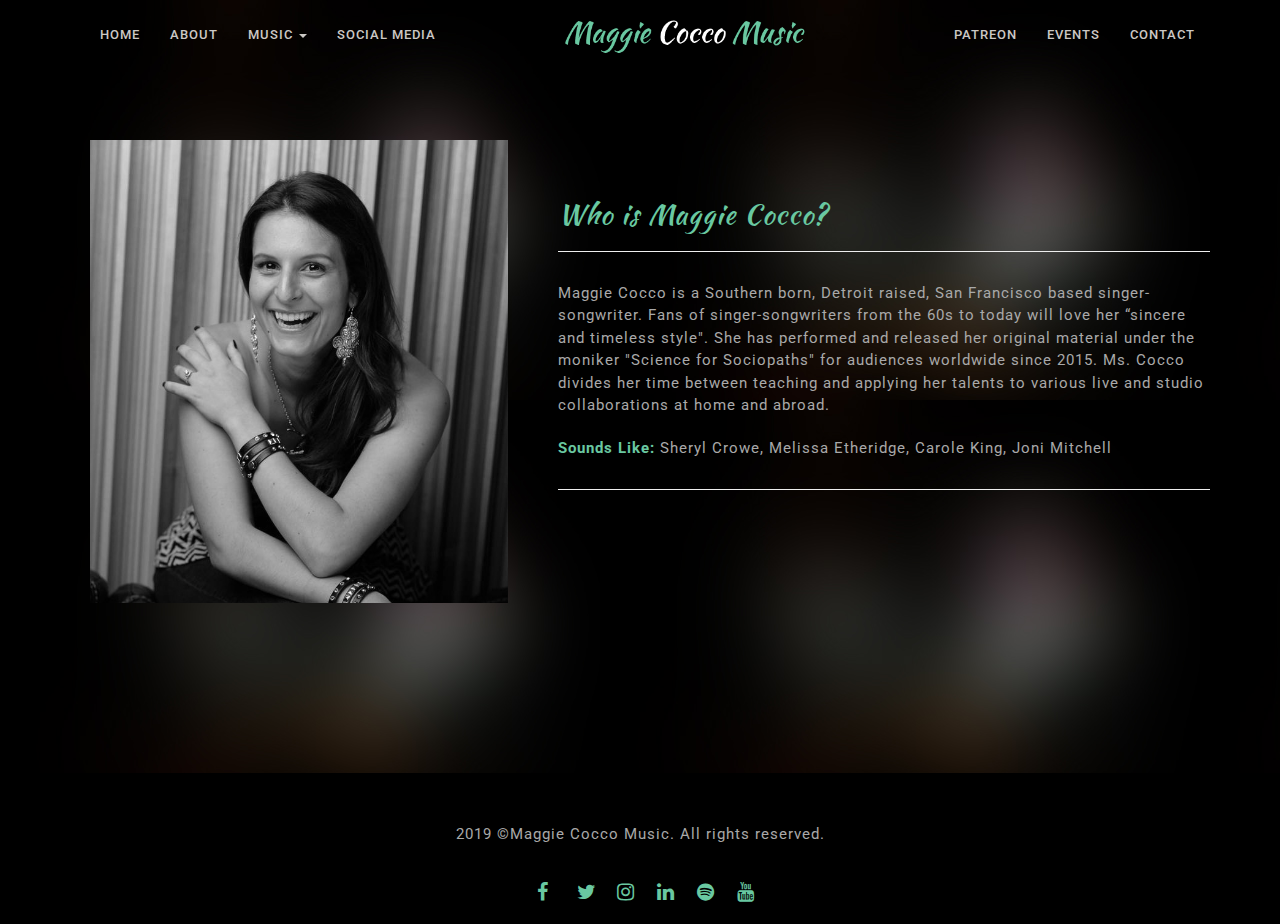
<file: about-maggie-cocco-music.html>
<!doctype html>
<!--[if IE 9]> <html class="no-js ie9 fixed-layout" lang="en"> <![endif]-->
<!--[if gt IE 9]><!--> <html class="no-js " lang="en"> <!--<![endif]-->
<head>

    <!-- Basic -->
    <meta charset="utf-8">
    <meta http-equiv="X-UA-Compatible" content="IE=edge">

    <!-- Mobile Meta -->
    <meta name="viewport" content="width=device-width, minimum-scale=1.0, maximum-scale=1.0, user-scalable=no">

    <!-- Site Meta -->
    <title>Maggie Cocco Music - Maggie Cocco</title>
    <meta name="keywords" content="maggie cocco, maggie cocco music, maggie cocco band, san francisco, maggie cocco detroit, cocco music, Science for Sociopaths, maggie cocco indie, maggie cocco singer, maggie cocco singersongwriter, maggie cocco composer, maggie cocco artist, maggie cocco moments in music, maggie cocco's science for sociopaths">
    <meta name="description" content="Maggie Cocco is a Southern born, Detroit raised, San Francisco based singer-songwriter. Fans of singer-songwriters from the 60s to today will love her “sincere and timeless” style.">
    <meta name="robots" content="index, follow" />
    <meta name="Nicole Mallory" content="">

    <!-- Site Icons -->
    <link rel="shortcut icon" href="images/favicon.ico" type="image/x-icon" />
    <link rel="apple-touch-icon" href="images/apple-touch-icon.png">

	 <!-- Google Fonts -->
	 <link href="https://fonts.googleapis.com/css?family=Roboto:300,400,400i,500,700,900" rel="stylesheet">

	<!-- Custom & Default Styles -->
	<link rel="stylesheet" href="css/font-awesome.min.css">
	<link rel="stylesheet" href="css/bootstrap.min.css">
	<link rel="stylesheet" href="css/carousel.css">
	<link rel="stylesheet" href="style.css">

	<!--[if lt IE 9]>
		<script src="js/vendor/html5shiv.min.js"></script>
		<script src="js/vendor/respond.min.js"></script>
	<![endif]-->

</head>
<body>
	<header class="header first-header">
		<div class="container">
			<nav class="navbar navbar-default">
			    <!-- Brand and toggle get grouped for better mobile display -->
            <a class="navbar-brand" data-scroll href="index.html"><img class="resize" src="images/maggiecoccologo.png"  alt="Maggie Cocco Music Logo"></a>
			    <div class="navbar-header">
			        <button type="button" class="navbar-toggle" data-toggle="collapse" data-target="#navbar-collapse-1">
			            <span class="sr-only">Toggle navigation</span>
                  <span class="icon-bar"></span>
			            <span class="icon-bar"></span>
			            <span class="icon-bar"></span>
			        </button>
			    </div>

          <!-- Collect the nav links, forms, and other content for toggling -->
          <div class="collapse navbar-collapse" id="navbar-collapse-1">
              <ul class="nav navbar-nav navbar-left">
                  <li><a data-scroll href="index.html">Home</a></li>
                  <li><a data-scroll href="about-maggie-cocco-music.html">About</a></li>
                  <li class="dropdown"> <a href="#" class="dropdown-toggle" data-toggle="dropdown">Music <b class="caret"></b></a>

              <ul class="dropdown-menu">
                <li><a data-scroll href="scienceforsociopaths-maggie-cocco-music.html">Science for Sociopaths</a></li>
                <li><a data-scroll href="coverscollabs-maggie-cocco-music.html">Covers & Collaborations</a></li>
                <li><a data-scroll href="studiowork-maggie-cocco-music.html">Studio Work</a></li>
                <li><a data-scroll href="coaching-maggie-cocco-music.html">Vocal Coaching & Music Lessons</a></li>
                <li><a data-scroll href="live-maggie-cocco-music.html">Live</a></li>
              </ul>
            </li>
            <li><a data-scroll href="socialmedia-maggie-cocco-music.html">Social Media</a></li>
            </ul>
              <ul class="nav navbar-nav navbar-right">
                  <li><a data-scroll href="patreon.html">Patreon</a></li>
                  <li><a data-scroll href="events-maggie-cocco-music.html">Events</a></li>
                  <li><a data-scroll href="contact-maggie-cocco-music.html">Contact</a></li>
              </ul>
          </div><!-- /.navbar-collapse -->
      </nav>
    </div><!-- end container -->
  </header><!-- end header -->

  <!--About-->
    <section id="about-maggie-cocco-music" class="section-background">
  		<div class="container">


        <div class="row">
          <div class="col-md-5">
            <div class="section-small-title clearfix">
              <img src="images/MaggieCoccoSmiling.png" class="top-margin" alt="Maggie Cocco">
            </div><!-- end title -->
          </div><!-- end col -->

          <div class="col-md-7">
            <div class="home-video">
              <h3 class="center-text-two">Who is Maggie Cocco?</h3>
              <hr>
              <p class="text-top">Maggie Cocco is a Southern born, Detroit raised, San Francisco based singer-songwriter. Fans of singer-songwriters from the 60s to today will love her “sincere and timeless style". She has performed and released her original material under the moniker "Science for Sociopaths" for audiences worldwide since 2015. Ms. Cocco divides her time between teaching and applying her talents to various live and studio collaborations at home and abroad.</p>

              <p class="text-padding-two"><span class="text-mint">Sounds Like: </span>Sheryl Crowe, Melissa Etheridge, Carole King, Joni Mitchell</p>
              <hr>

            </div><!-- end col -->
            </div><!-- end row -->
          </div><!-- end col -->
        </div><!-- end row -->
  		<!--</div>-->

  	</section><!-- end section -->

    <!--Footer section-->
    <div class="footer">
      <p class="center">2019 &copy;Maggie Cocco Music. All rights reserved.</p>
        <ul class="list-inline">
          <li><a href="https://www.facebook.com/scienceforsociopaths/" class="fa fa-facebook"></a></li>
          <li><a href="https://twitter.com/ScienceForSocio/" class="fa fa-twitter"></a></li>
          <li><a href="https://www.instagram.com/scienceforsociopaths/" class="fa fa-instagram"></a></li>
          <li><a href="https://www.linkedin.com/in/maggie-cocco/" class="fa fa-linkedin"></a></li>
          <li><a href="https://open.spotify.com/artist/3FbeyM6n18vHSgpxIGDaoT" class="fa fa-spotify"></a></li>
          <li><a href="https://www.youtube.com/channel/UCxR_xJvBmZ9gjMCj8YmldbQ" class="fa fa-youtube"></a></li>
        </ul>
      </div>

	<!-- jQuery Files -->
	<script src="js/jquery.min.js"></script>
	<script src="js/bootstrap.min.js"></script>
	<script src="js/parallax.js"></script>
	<script src="js/owl.carousel.js"></script>
	<script src="js/jquery.fitvids.js"></script>
	<script src="js/scroll.js"></script>
	<script src="js/custom.js"></script>

  </body>
</html>
</file>
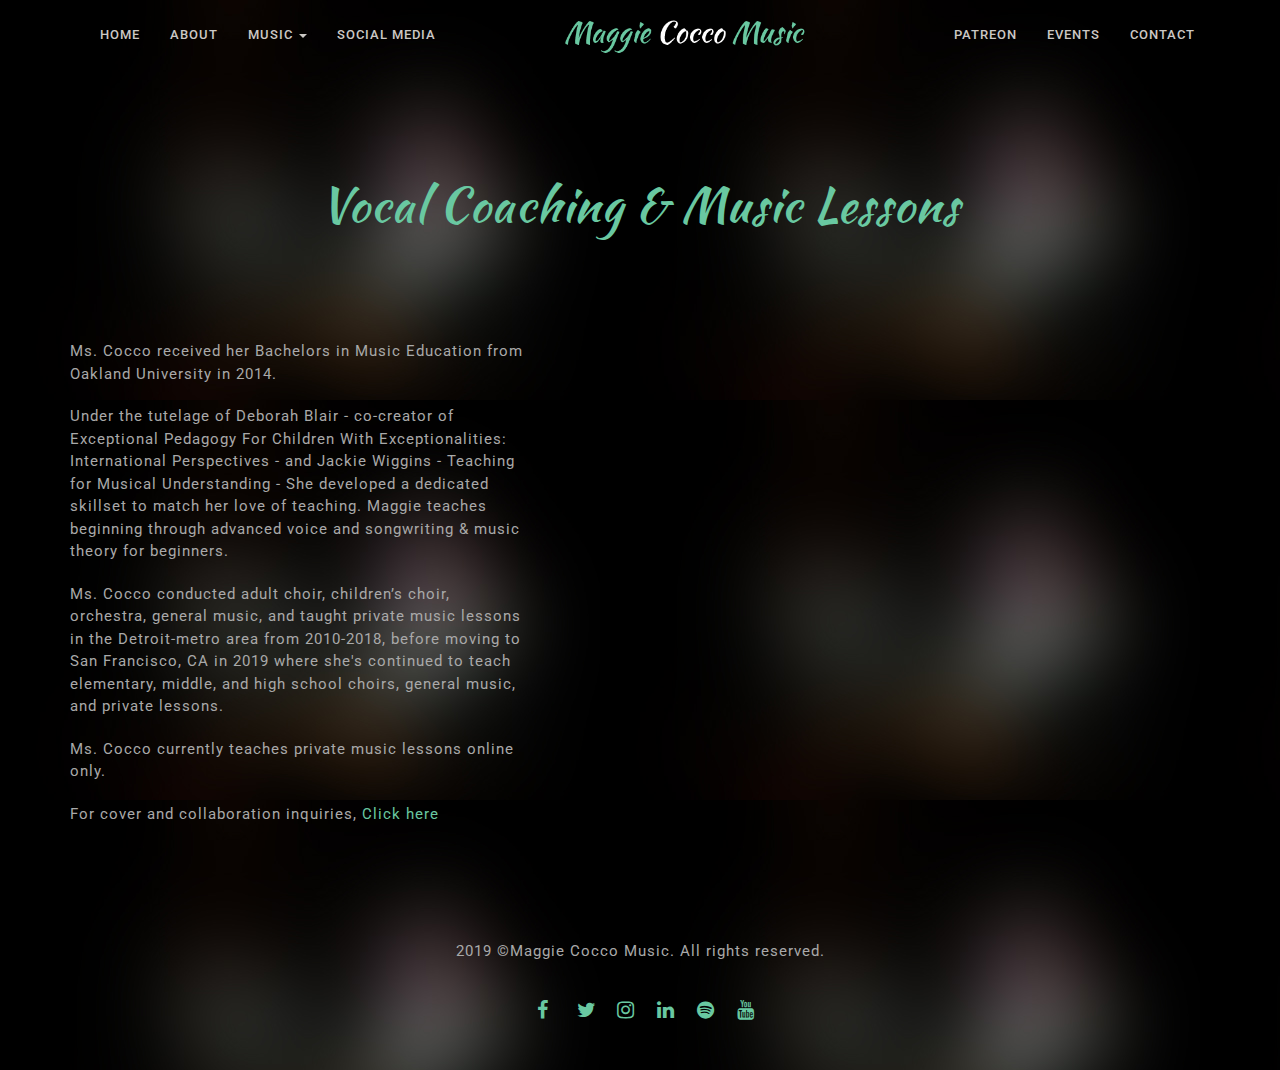
<file: coaching-maggie-cocco-music.html>
<!doctype html>
<!--[if IE 9]> <html class="no-js ie9 fixed-layout" lang="en"> <![endif]-->
<!--[if gt IE 9]><!--> <html class="no-js " lang="en"> <!--<![endif]-->
<head>

    <!-- Basic -->
    <meta charset="utf-8">
    <meta http-equiv="X-UA-Compatible" content="IE=edge">

    <!-- Mobile Meta -->
    <meta name="viewport" content="width=device-width, minimum-scale=1.0, maximum-scale=1.0, user-scalable=no">

    <!-- Site Meta -->
    <title>Maggie Cocco Music - Maggie Cocco</title>
    <meta name="keywords" content="maggie cocco, maggie cocco music, maggie cocco band, san francisco, maggie cocco detroit, cocco music, Science for Sociopaths, maggie cocco indie, maggie cocco singer, maggie cocco singersongwriter, maggie cocco composer, maggie cocco artist, maggie cocco moments in music, maggie cocco's science for sociopaths">
    <meta name="description" content="Maggie Cocco is a Southern born, Detroit raised, San Francisco based singer-songwriter. Fans of singer-songwriters from the 60s to today will love her “sincere and timeless” style.">
    <meta name="robots" content="index, follow" />
    <meta name="Nicole Mallory" content="">

    <!-- Site Icons -->
    <link rel="shortcut icon" href="images/favicon.ico" type="image/x-icon" />
    <link rel="apple-touch-icon" href="images/apple-touch-icon.png">

	 <!-- Google Fonts -->
	 <link href="https://fonts.googleapis.com/css?family=Roboto:300,400,400i,500,700,900" rel="stylesheet">

	<!-- Custom & Default Styles -->
	<link rel="stylesheet" href="css/font-awesome.min.css">
	<link rel="stylesheet" href="css/bootstrap.min.css">
	<link rel="stylesheet" href="css/carousel.css">
	<link rel="stylesheet" href="style.css">

	<!--[if lt IE 9]>
		<script src="js/vendor/html5shiv.min.js"></script>
		<script src="js/vendor/respond.min.js"></script>
	<![endif]-->

</head>
<body>
	<header class="header first-header">
		<div class="container">
			<nav class="navbar navbar-default">
			    <!-- Brand and toggle get grouped for better mobile display -->
            <a class="navbar-brand" data-scroll href="index.html"><img class="resize" src="images/maggiecoccologo.png"  alt="Maggie Cocco Music Logo"></a>
			    <div class="navbar-header">
			        <button type="button" class="navbar-toggle" data-toggle="collapse" data-target="#navbar-collapse-1">
			            <span class="sr-only">Toggle navigation</span>
                  <span class="icon-bar"></span>
			            <span class="icon-bar"></span>
			            <span class="icon-bar"></span>
			        </button>
			    </div>

          <!-- Collect the nav links, forms, and other content for toggling -->
			    <div class="collapse navbar-collapse" id="navbar-collapse-1">
			        <ul class="nav navbar-nav navbar-left">
			             <li><a data-scroll href="index.html">Home</a></li>
			            <li><a data-scroll href="about-maggie-cocco-music.html">About</a></li>
                  <li class="dropdown"> <a href="#" class="dropdown-toggle" data-toggle="dropdown">Music <b class="caret"></b></a>

              <ul class="dropdown-menu">
                <li><a data-scroll href="scienceforsociopaths-maggie-cocco-music.html">Science for Sociopaths</a></li>
                <li><a data-scroll href="coverscollabs-maggie-cocco-music.html">Covers & Collaborations</a></li>
                <li><a data-scroll href="studiowork-maggie-cocco-music.html">Studio Work</a></li>
                <li><a data-scroll href="coaching-maggie-cocco-music.html">Vocal Coaching & Music Lessons</a></li>
                <li><a data-scroll href="live-maggie-cocco-music.html">Live</a></li>
              </ul>
            </li>
			      <li><a data-scroll href="socialmedia-maggie-cocco-music.html">Social Media</a></li>
			      </ul>
			        <ul class="nav navbar-nav navbar-right">
			            <li><a data-scroll href="patreon.html">Patreon</a></li>
			            <li><a data-scroll href="events-maggie-cocco-music.html">Events</a></li>
			            <li><a data-scroll href="contact-maggie-cocco-music.html">Contact</a></li>
			        </ul>
			    </div><!-- /.navbar-collapse -->
			</nav>
		</div><!-- end container -->
	</header><!-- end header -->



	<section id="coaching-maggie-cocco-music" class="section-background">
		<div class="container">
			<div class="section-title text-center clearfix">

			</div><!-- end title -->



    <h2 class="center-text">Vocal Coaching & Music Lessons</h2>
			<div class="row">
				<div class="col-md-5">
					<div class="section-small-title clearfix">
			</div><!-- end title -->
      <br>
      <br>
      <br>
      <p>Ms. Cocco received her Bachelors in Music Education from Oakland University in 2014.</p>
       <p>Under the tutelage of Deborah Blair - co-creator of Exceptional Pedagogy For Children With Exceptionalities: International Perspectives - and Jackie Wiggins - Teaching for Musical Understanding - She developed a dedicated skillset to match her love of teaching. Maggie teaches beginning through advanced voice and songwriting & music theory for beginners.</p>
        <p>Ms. Cocco conducted adult choir, children’s choir, orchestra, general music, and taught private music lessons in the Detroit-metro area from 2010-2018, before moving to San Francisco, CA in 2019 where she's continued to teach elementary, middle, and high school choirs, general music, and private lessons.</p>
        <p>Ms. Cocco currently teaches private music lessons online only.</p>
          <p>For cover and collaboration inquiries, <a href="mailto:maggiecocco@hotmail.com">Click here</a></p>
            <br>
          <br>

				</div><!-- end col -->

				<div class="col-md-7">

				<div class="home-video">
          <br>
          <br>
					<br><br><iframe width="560" height="315" src="https://www.youtube.com/embed/KyMfi0jvB5I" allow="accelerometer; autoplay; encrypted-media; gyroscope; picture-in-picture" allowfullscreen></iframe>
        </div>
      </div>
    </div>
  </div>

  <!--About-->


    <!--Footer section-->
    <div class="footer">
      <p class="center">2019 &copy;Maggie Cocco Music. All rights reserved.</p>
        <ul class="list-inline">
          <li><a href="https://www.facebook.com/scienceforsociopaths/" class="fa fa-facebook"></a></li>
          <li><a href="https://twitter.com/ScienceForSocio/" class="fa fa-twitter"></a></li>
          <li><a href="https://www.instagram.com/scienceforsociopaths/" class="fa fa-instagram"></a></li>
          <li><a href="https://www.linkedin.com/in/maggie-cocco/" class="fa fa-linkedin"></a></li>
          <li><a href="https://open.spotify.com/artist/3FbeyM6n18vHSgpxIGDaoT" class="fa fa-spotify"></a></li>
          <li><a href="https://www.youtube.com/channel/UCxR_xJvBmZ9gjMCj8YmldbQ" class="fa fa-youtube"></a></li>
        </ul>
      </div>

	<!-- jQuery Files -->
	<script src="js/jquery.min.js"></script>
	<script src="js/bootstrap.min.js"></script>
	<script src="js/parallax.js"></script>
	<script src="js/owl.carousel.js"></script>
	<script src="js/jquery.fitvids.js"></script>
	<script src="js/scroll.js"></script>
	<script src="js/custom.js"></script>

  </body>
</html>
</file>
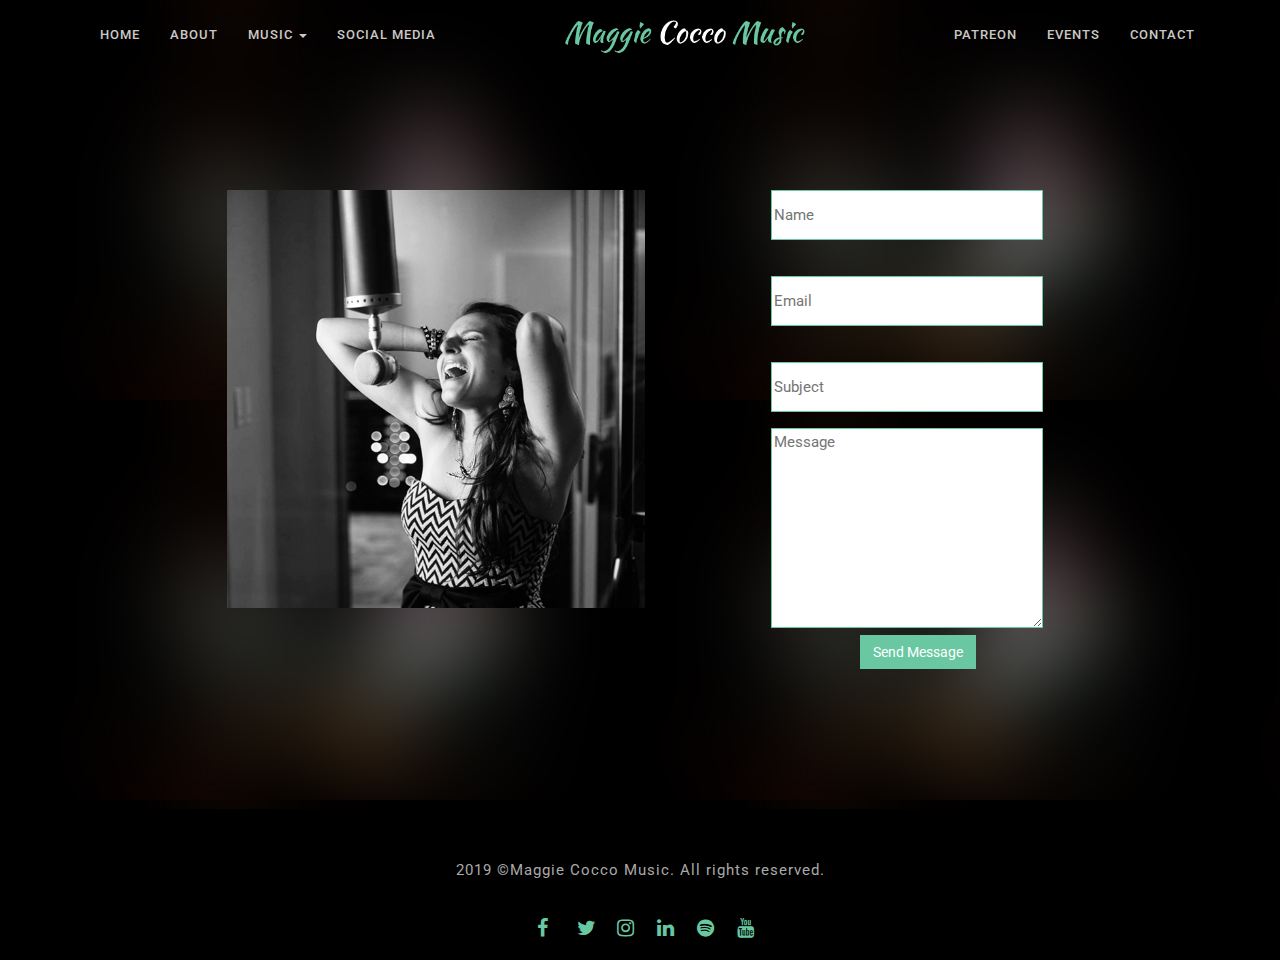
<file: contact-maggie-cocco-music.html>
<!doctype html>
<!--[if IE 9]> <html class="no-js ie9 fixed-layout" lang="en"> <![endif]-->
<!--[if gt IE 9]><!--> <html class="no-js " lang="en"> <!--<![endif]-->
<head>

    <!-- Basic -->
    <meta charset="utf-8">
    <meta http-equiv="X-UA-Compatible" content="IE=edge">

    <!-- Mobile Meta -->
    <meta name="viewport" content="width=device-width, minimum-scale=1.0, maximum-scale=1.0, user-scalable=no">

    <!-- Site Meta -->
    <title>Maggie Cocco Music - Maggie Cocco</title>
    <meta name="keywords" content="maggie cocco, maggie cocco music, maggie cocco band, san francisco, maggie cocco detroit, cocco music, Science for Sociopaths, maggie cocco indie, maggie cocco singer, maggie cocco singersongwriter, maggie cocco composer, maggie cocco artist, maggie cocco moments in music, maggie cocco's science for sociopaths">
    <meta name="description" content="Maggie Cocco is a Southern born, Detroit raised, San Francisco based singer-songwriter. Fans of singer-songwriters from the 60s to today will love her “sincere and timeless” style.">
    <meta name="robots" content="index, follow" />
    <meta name="Nicole Mallory" content="">

    <!-- Site Icons -->
    <link rel="shortcut icon" href="images/favicon.ico" type="image/x-icon" />
    <link rel="apple-touch-icon" href="images/apple-touch-icon.png">

	 <!-- Google Fonts -->
	 <link href="https://fonts.googleapis.com/css?family=Roboto:300,400,400i,500,700,900" rel="stylesheet">

	<!-- Custom & Default Styles -->
	<link rel="stylesheet" href="css/font-awesome.min.css">
	<link rel="stylesheet" href="css/bootstrap.min.css">
	<link rel="stylesheet" href="css/carousel.css">
	<link rel="stylesheet" href="style.css">

	<!--[if lt IE 9]>
		<script src="js/vendor/html5shiv.min.js"></script>
		<script src="js/vendor/respond.min.js"></script>
	<![endif]-->

</head>
<body>
	<header class="header first-header">
		<div class="container">
			<nav class="navbar navbar-default">
			    <!-- Brand and toggle get grouped for better mobile display -->
            <a class="navbar-brand" data-scroll href="index.html"><img class="resize"src="images/maggiecoccologo.png"  alt="Maggie Cocco Music Logo"></a>
			    <div class="navbar-header">
			        <button type="button" class="navbar-toggle" data-toggle="collapse" data-target="#navbar-collapse-1">
			            <span class="sr-only">Toggle navigation</span>
                  <span class="icon-bar"></span>
			            <span class="icon-bar"></span>
			            <span class="icon-bar"></span>
			        </button>
			    </div>

          <!-- Collect the nav links, forms, and other content for toggling -->
          <div class="collapse navbar-collapse" id="navbar-collapse-1">
              <ul class="nav navbar-nav navbar-left">
                  <li><a data-scroll href="index.html">Home</a></li>
                  <li><a data-scroll href="about-maggie-cocco-music.html">About</a></li>
                  <li class="dropdown"> <a href="#" class="dropdown-toggle" data-toggle="dropdown">Music <b class="caret"></b></a>

              <ul class="dropdown-menu">
                <li><a data-scroll href="scienceforsociopaths-maggie-cocco-music.html">Science for Sociopaths</a></li>
                <li><a data-scroll href="coverscollabs-maggie-cocco-music.html">Covers & Collaborations</a></li>
                <li><a data-scroll href="studiowork-maggie-cocco-music.html">Studio Work</a></li>
                <li><a data-scroll href="coaching-maggie-cocco-music.html">Vocal Coaching & Music Lessons</a></li>
                <li><a data-scroll href="live-maggie-cocco-music.html">Live</a></li>
              </ul>
            </li>
            <li><a data-scroll href="socialmedia-maggie-cocco-music.html">Social Media</a></li>
            </ul>
              <ul class="nav navbar-nav navbar-right">
                  <li><a data-scroll href="patreon.html">Patreon</a></li>
                  <li><a data-scroll href="events-maggie-cocco-music.html">Events</a></li>
                  <li><a data-scroll href="contact-maggie-cocco-music.html">Contact</a></li>
              </ul>
          </div><!-- /.navbar-collapse -->
      </nav>
    </div><!-- end container -->
  </header><!-- end header -->

  <!--Contact-->

  <section id="about-maggie-cocco-music" class="section-background">
    <div class="container">


      <div class="row">
        <div class="col-md-5">
          <div class="section-small-title clearfix">
            <img src="images/MC.jpg" class="top-margin-two" alt="Maggie Cocco">

          </div><!-- end title -->
        </div><!-- end col -->

        <div class="col-md-7">
          <div class="form-space">
            <form name="contact" method="POST" action= "/submission.html" data-netlify="true">
      <div class="row-fluid ContactUs">

              <div class="row">

      <div class="col-75">
        <input type="text" id="name" name="name" placeholder="Name">
      </div>
    </div>

    <div class="row">
      <div class="col-25">
        <input type="text" id="email" name="email" placeholder="Email">
      </div>
      <div class="col-75">
          <input type="text" id="subject" name="subject" placeholder="Subject">

      </div>
    </div>
    <div class="row">

      <div class="col-75">
        <textarea id="message" name="message" placeholder="Message" style="height:200px"></textarea>
        <div class="text-center">
        <div class="control-group">
                    <p>
                      <input class="btn btn-danger btn-large" type="submit" onclick="backendprocess(); return();" value="Send Message">
                    </p>
                    <span class="loading"></span> </div>
      </div>
    </div>
    </div>
  </div>
              </form>


          </div><!-- end col -->
          </div><!-- end row -->
        </div><!-- end col -->
      </div><!-- end row -->
    <!--</div>-->

  </section><!-- end section -->


    <!--Footer section-->

    <div class="footer">
      <p class="center">2019 &copy;Maggie Cocco Music. All rights reserved.</p>
        <ul class="list-inline">
          <li><a href="https://www.facebook.com/scienceforsociopaths/" class="fa fa-facebook"></a></li>
          <li><a href="https://twitter.com/ScienceForSocio/" class="fa fa-twitter"></a></li>
          <li><a href="https://www.instagram.com/scienceforsociopaths/" class="fa fa-instagram"></a></li>
          <li><a href="https://www.linkedin.com/in/maggie-cocco/" class="fa fa-linkedin"></a></li>
          <li><a href="https://open.spotify.com/artist/3FbeyM6n18vHSgpxIGDaoT" class="fa fa-spotify"></a></li>
          <li><a href="https://www.youtube.com/channel/UCxR_xJvBmZ9gjMCj8YmldbQ" class="fa fa-youtube"></a></li>
        </ul>
      </div>
	<!-- jQuery Files -->
	<script src="js/jquery.min.js"></script>
	<script src="js/bootstrap.min.js"></script>
	<script src="js/parallax.js"></script>
	<script src="js/owl.carousel.js"></script>
	<script src="js/jquery.fitvids.js"></script>
	<script src="js/scroll.js"></script>
	<script src="js/custom.js"></script>

  </body>
</html>
</file>
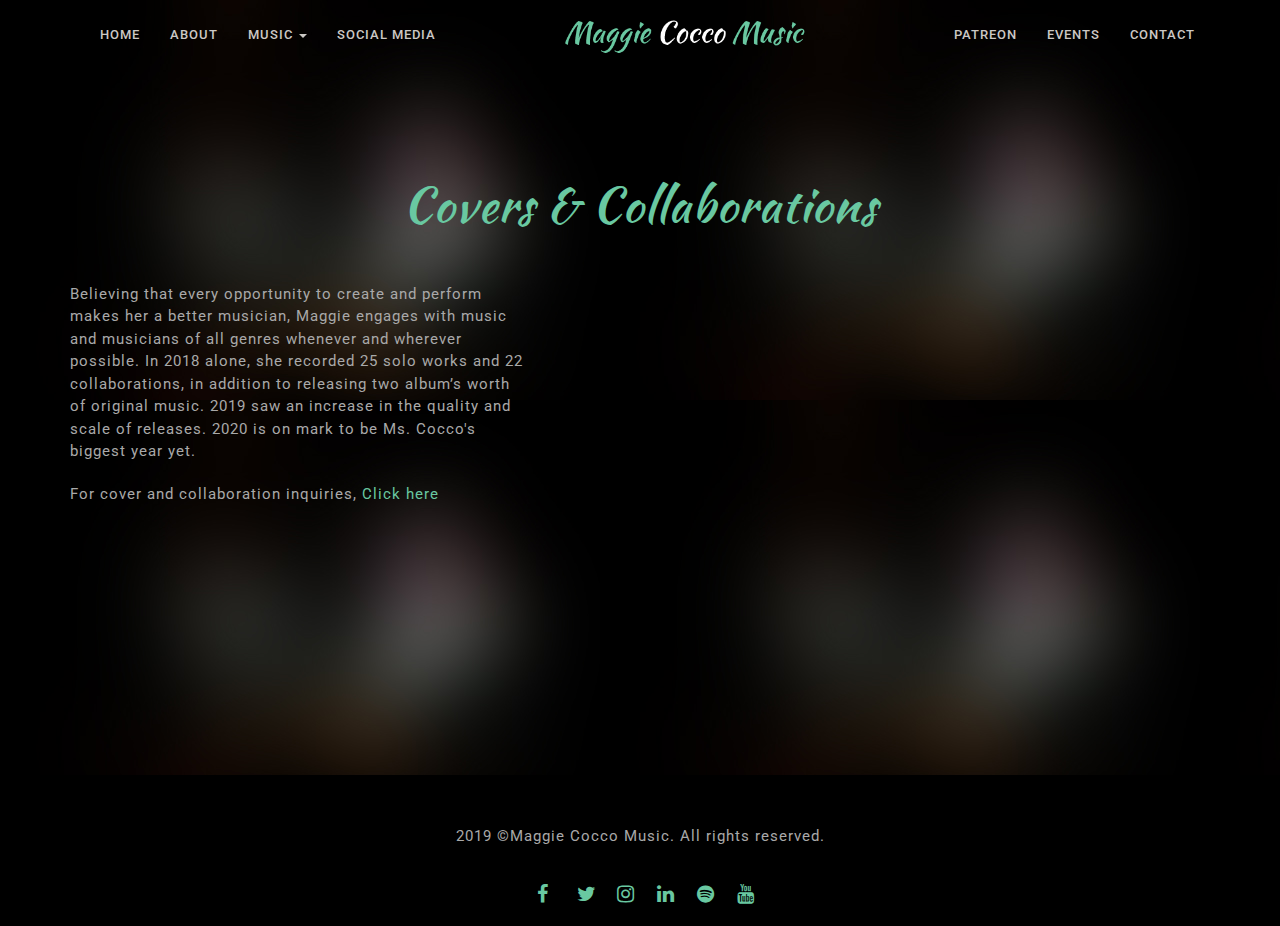
<file: coverscollabs-maggie-cocco-music.html>
<!doctype html>
<!--[if IE 9]> <html class="no-js ie9 fixed-layout" lang="en"> <![endif]-->
<!--[if gt IE 9]><!--> <html class="no-js " lang="en"> <!--<![endif]-->
<head>

    <!-- Basic -->
    <meta charset="utf-8">
    <meta http-equiv="X-UA-Compatible" content="IE=edge">

    <!-- Mobile Meta -->
    <meta name="viewport" content="width=device-width, minimum-scale=1.0, maximum-scale=1.0, user-scalable=no">

    <!-- Site Meta -->
    <title>Maggie Cocco Music - Maggie Cocco</title>
    <meta name="keywords" content="maggie cocco, maggie cocco music, maggie cocco band, san francisco, maggie cocco detroit, cocco music, Science for Sociopaths, maggie cocco indie, maggie cocco singer, maggie cocco singersongwriter, maggie cocco composer, maggie cocco artist, maggie cocco moments in music, maggie cocco's science for sociopaths">
    <meta name="description" content="Maggie Cocco is a Southern born, Detroit raised, San Francisco based singer-songwriter. Fans of singer-songwriters from the 60s to today will love her “sincere and timeless” style.">
    <meta name="robots" content="index, follow" />
    <meta name="Nicole Mallory" content="">

    <!-- Site Icons -->
    <link rel="shortcut icon" href="images/favicon.ico" type="image/x-icon" />
    <link rel="apple-touch-icon" href="images/apple-touch-icon.png">

	 <!-- Google Fonts -->
	 <link href="https://fonts.googleapis.com/css?family=Roboto:300,400,400i,500,700,900" rel="stylesheet">

	<!-- Custom & Default Styles -->
	<link rel="stylesheet" href="css/font-awesome.min.css">
	<link rel="stylesheet" href="css/bootstrap.min.css">
	<link rel="stylesheet" href="css/carousel.css">
	<link rel="stylesheet" href="style.css">

	<!--[if lt IE 9]>
		<script src="js/vendor/html5shiv.min.js"></script>
		<script src="js/vendor/respond.min.js"></script>
	<![endif]-->

</head>
<body>
	<header class="header first-header">
		<div class="container">
			<nav class="navbar navbar-default">
			    <!-- Brand and toggle get grouped for better mobile display -->
            <a class="navbar-brand" data-scroll href="index.html"><img class="resize" src="images/maggiecoccologo.png"  alt="Maggie Cocco Music Logo"></a>
			    <div class="navbar-header">
			        <button type="button" class="navbar-toggle" data-toggle="collapse" data-target="#navbar-collapse-1">
			            <span class="sr-only">Toggle navigation</span>
                  <span class="icon-bar"></span>
			            <span class="icon-bar"></span>
			            <span class="icon-bar"></span>
			        </button>
			    </div>

			    <!-- Collect the nav links, forms, and other content for toggling -->
			    <div class="collapse navbar-collapse" id="navbar-collapse-1">
			        <ul class="nav navbar-nav navbar-left">
			            <li><a data-scroll href="index.html">Home</a></li>
			            <li><a data-scroll href="about-maggie-cocco-music.html">About</a></li>
                  <li class="dropdown"> <a href="#" class="dropdown-toggle" data-toggle="dropdown">Music <b class="caret"></b></a>

              <ul class="dropdown-menu">
                <li><a data-scroll href="scienceforsociopaths-maggie-cocco-music.html">Science for Sociopaths</a></li>
                <li><a data-scroll href="coverscollabs-maggie-cocco-music.html">Covers & Collaborations</a></li>
                <li><a data-scroll href="studiowork-maggie-cocco-music.html">Studio Work</a></li>
                <li><a data-scroll href="coaching-maggie-cocco-music.html">Vocal Coaching & Music Lessons</a></li>
                <li><a data-scroll href="live-maggie-cocco-music.html">Live</a></li>
              </ul>
            </li>
			      <li><a data-scroll href="socialmedia-maggie-cocco-music.html">Social Media</a></li>
			      </ul>
			        <ul class="nav navbar-nav navbar-right">
			            <li><a data-scroll href="patreon.html">Patreon</a></li>
			            <li><a data-scroll href="events-maggie-cocco-music.html">Events</a></li>
			            <li><a data-scroll href="contact-maggie-cocco-music.html">Contact</a></li>
			        </ul>
			    </div><!-- /.navbar-collapse -->
			</nav>
		</div><!-- end container -->
	</header><!-- end header -->


<!--Covers & Collabs-->
  <section id="coverscollabs-maggie-cocco-music" class="section-background">
		<div class="container">
		<div class="section-title text-center clearfix">

		</div><!-- end title -->

    <h2 class="center-text">Covers & Collaborations</h2>
			<div class="row">
				<div class="col-md-5">
					<div class="section-small-title clearfix">
			</div><!-- end title -->
          <p class="text-top">Believing that every opportunity to create and perform makes her a better musician, Maggie engages with music and musicians of all genres whenever and wherever possible. In 2018 alone, she recorded 25 solo works and 22 collaborations, in addition to releasing two album’s worth of original music. 2019 saw an increase in the quality and scale of releases. 2020 is on mark to be Ms. Cocco's biggest year yet.</p>
          <p>For cover and collaboration inquiries, <a href="mailto:maggiecocco@hotmail.com">Click here</a></p>
            <br>
          <br>
				</div><!-- end col -->

				<div class="col-md-7">
              <br>
            <br>

				<div class="home-video">
					<iframe width="560" height="315" src="https://www.youtube.com/embed/VirOtXKo2UI" allow="accelerometer; autoplay; encrypted-media; gyroscope; picture-in-picture" allowfullscreen></iframe>
        </div>
      </div>
    </div>
  </div>
	</section><!-- end section -->


    <!--Footer section-->
    <div class="footer">
      <p class="center">2019 &copy;Maggie Cocco Music. All rights reserved.</p>
        <ul class="list-inline">
          <li><a href="https://www.facebook.com/scienceforsociopaths/" class="fa fa-facebook"></a></li>
          <li><a href="https://twitter.com/ScienceForSocio/" class="fa fa-twitter"></a></li>
          <li><a href="https://www.instagram.com/scienceforsociopaths/" class="fa fa-instagram"></a></li>
          <li><a href="https://www.linkedin.com/in/maggie-cocco/" class="fa fa-linkedin"></a></li>
          <li><a href="https://open.spotify.com/artist/3FbeyM6n18vHSgpxIGDaoT" class="fa fa-spotify"></a></li>
          <li><a href="https://www.youtube.com/channel/UCxR_xJvBmZ9gjMCj8YmldbQ" class="fa fa-youtube"></a></li>
        </ul>
      </div>

	<!-- jQuery Files -->
	<script src="js/jquery.min.js"></script>
	<script src="js/bootstrap.min.js"></script>
	<script src="js/parallax.js"></script>
	<script src="js/owl.carousel.js"></script>
	<script src="js/jquery.fitvids.js"></script>
	<script src="js/scroll.js"></script>
	<script src="js/custom.js"></script>

  </body>
</html>
</file>
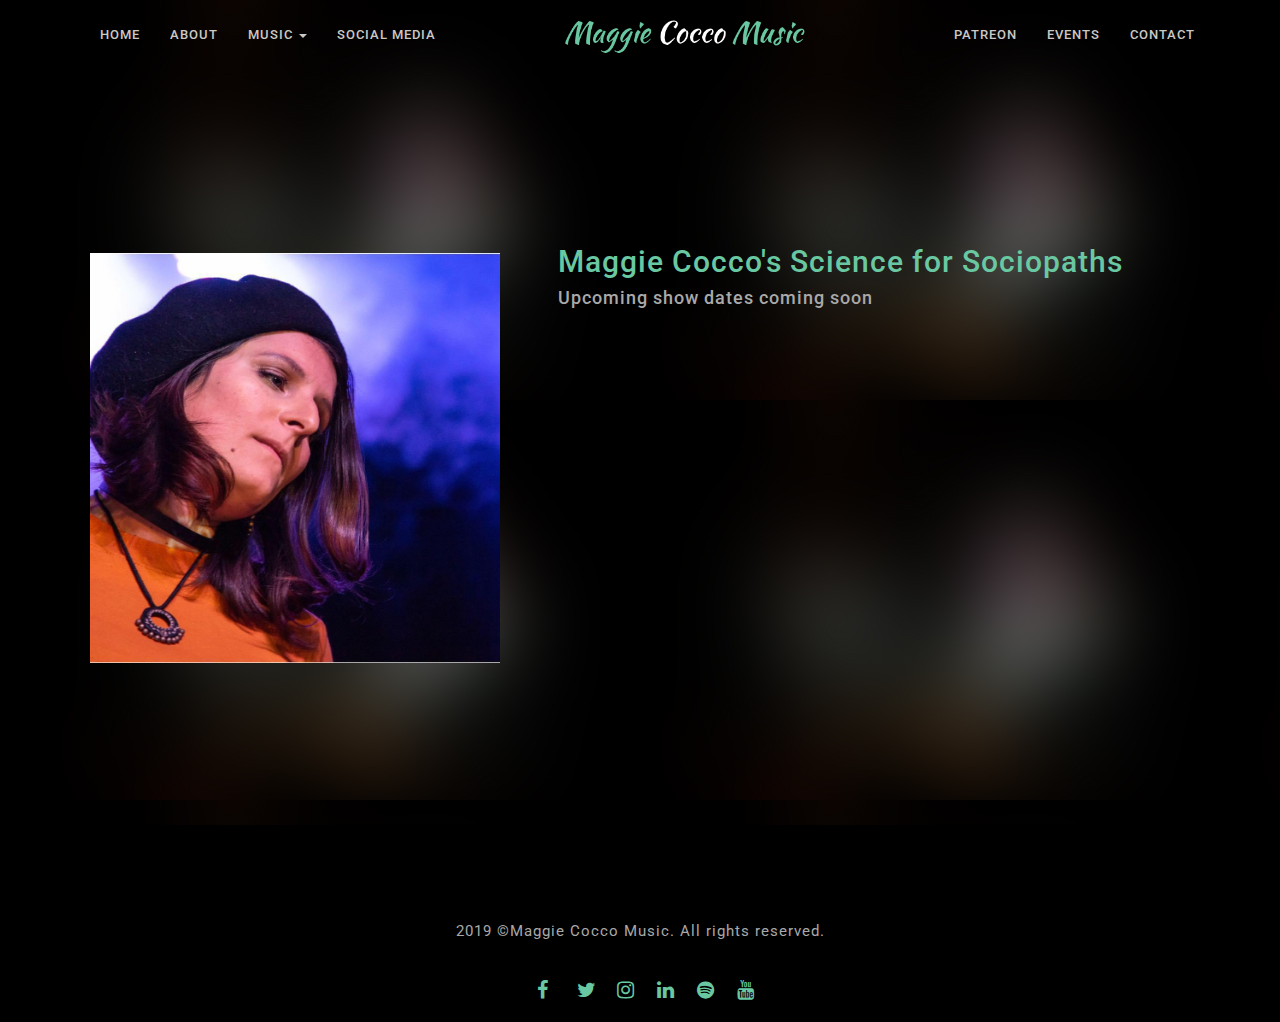
<file: events-maggie-cocco-music.html>
<!doctype html>
<!--[if IE 9]> <html class="no-js ie9 fixed-layout" lang="en"> <![endif]-->
<!--[if gt IE 9]><!--> <html class="no-js " lang="en"> <!--<![endif]-->
<head>

    <!-- Basic -->
    <meta charset="utf-8">
    <meta http-equiv="X-UA-Compatible" content="IE=edge">

    <!-- Mobile Meta -->
    <meta name="viewport" content="width=device-width, minimum-scale=1.0, maximum-scale=1.0, user-scalable=no">

    <!-- Site Meta -->
    <title>Maggie Cocco Music - Maggie Cocco</title>
    <meta name="keywords" content="maggie cocco, maggie cocco music, maggie cocco band, san francisco, maggie cocco detroit, cocco music, Science for Sociopaths, maggie cocco indie, maggie cocco singer, maggie cocco singersongwriter, maggie cocco composer, maggie cocco artist, maggie cocco moments in music, maggie cocco's science for sociopaths">
    <meta name="description" content="Maggie Cocco is a Southern born, Detroit raised, San Francisco based singer-songwriter. Fans of singer-songwriters from the 60s to today will love her “sincere and timeless” style.">
    <meta name="robots" content="index, follow" />
    <meta name="Nicole Mallory" content="">

    <!-- Site Icons -->
    <link rel="shortcut icon" href="images/favicon.ico" type="image/x-icon" />
    <link rel="apple-touch-icon" href="images/apple-touch-icon.png">

	 <!-- Google Fonts -->
	 <link href="https://fonts.googleapis.com/css?family=Roboto:300,400,400i,500,700,900" rel="stylesheet">


	<!-- Custom & Default Styles -->
	<link rel="stylesheet" href="css/font-awesome.min.css">
	<link rel="stylesheet" href="css/bootstrap.min.css">
	<link rel="stylesheet" href="css/carousel.css">
	<link rel="stylesheet" href="style.css">



	<!--[if lt IE 9]>
		<script src="js/vendor/html5shiv.min.js"></script>
		<script src="js/vendor/respond.min.js"></script>
	<![endif]-->

</head>
<body>

	<header class="header first-header">
		<div class="container">
			<nav class="navbar navbar-default">
			    <!-- Brand and toggle get grouped for better mobile display -->
            <a class="navbar-brand" data-scroll href="index.html"><img class="resize" src="images/maggiecoccologo.png"  alt="Maggie Cocco Music Logo"></a>
			    <div class="navbar-header">
			        <button type="button" class="navbar-toggle" data-toggle="collapse" data-target="#navbar-collapse-1">
			            <span class="sr-only">Toggle navigation</span>
                  <span class="icon-bar"></span>
			            <span class="icon-bar"></span>
			            <span class="icon-bar"></span>
			        </button>
			    </div>

          <!-- Collect the nav links, forms, and other content for toggling -->
			    <div class="collapse navbar-collapse" id="navbar-collapse-1">
			        <ul class="nav navbar-nav navbar-left">
			            <li><a data-scroll href="index.html">Home</a></li>
			            <li><a data-scroll href="about-maggie-cocco-music.html">About</a></li>
                  <li class="dropdown"> <a href="#" class="dropdown-toggle" data-toggle="dropdown">Music <b class="caret"></b></a>

              <ul class="dropdown-menu">
                <li><a data-scroll href="scienceforsociopaths-maggie-cocco-music.html">Science for Sociopaths</a></li>
                <li><a data-scroll href="coverscollabs-maggie-cocco-music.html">Covers & Collaborations</a></li>
                <li><a data-scroll href="studiowork-maggie-cocco-music.html">Studio Work</a></li>
                <li><a data-scroll href="coaching-maggie-cocco-music.html">Vocal Coaching & Music Lessons</a></li>
                <li><a data-scroll href="live-maggie-cocco-music.html">Live</a></li>
              </ul>
            </li>
			      <li><a data-scroll href="socialmedia-maggie-cocco-music.html">Social Media</a></li>
			      </ul>
			        <ul class="nav navbar-nav navbar-right">
			            <li><a data-scroll href="patreon.html">Patreon</a></li>
			            <li><a data-scroll href="events-maggie-cocco-music.html">Events</a></li>
			            <li><a data-scroll href="contact-maggie-cocco-music.html">Contact</a></li>
			        </ul>
			    </div><!-- /.navbar-collapse -->
			</nav>
		</div><!-- end container -->
	</header><!-- end header -->

  <!--Events-->
    	<section id="events-maggie-cocco-music" class="section-background">
    		<div class="container">
    			<div class="section-title text-center clearfix">
    			 </div><!-- end title -->

           <!--<h2 class="center-text">Events</h2>-->

          <!--<div class="widget_iframe" style="display:inline-block;width:100%;height:550px;margin:0;padding:0;border:0;"><iframe class="widget_iframe" src="https://www.reverbnation.com/widget_code/html_widget/artist_4088428?widget_id=52&amp;posted_by=artist_4088428&pwc[design]=customized&pwc[background_color]=%23333333&pwc[layout]=detailed&pwc[show_map]=0&pwc[size]=fit" width="100%" height="100%" scrolling="no" style="width:0px;min-width:100%;max-width:100%;"></iframe>
          </div>
    	</section>--><!-- end section -->
      <!--<div id="ef-embedded-ticketing"></div> <script type="text/javascript" src="https://event651780.eventfinda.co.nz/2020/maggie-coccos-science-for-sociopaths/whangarei/tickets/embedded.js"></script>-->

      <div class="row">
				<div class="col-md-5">
					<div class="section-small-title clearfix">
			</div><!-- end title -->
      <br>
          <img src="images/MaggieCoccoEvent.jpg" alt="Maggie Cocco Event Logo" class="responsive-center" style="width:450px;height:450px;">
            <br>

          <br>
				</div><!-- end col -->

				<div class="col-md-7">
              <br>
            <br>
     <h2>Maggie Cocco's Science for Sociopaths</h2>
     <h4>Upcoming show dates coming soon</h4>

    

    </div>
  </div>
	</section><!-- end section -->



      <br>
      <br>

    <!--Footer section-->
    <div class="footer">
      <p class="center">2019 &copy;Maggie Cocco Music. All rights reserved.</p>
        <ul class="list-inline">
          <li><a href="https://www.facebook.com/scienceforsociopaths/" class="fa fa-facebook"></a></li>
          <li><a href="https://twitter.com/ScienceForSocio/" class="fa fa-twitter"></a></li>
          <li><a href="https://www.instagram.com/scienceforsociopaths/" class="fa fa-instagram"></a></li>
          <li><a href="https://www.linkedin.com/in/maggie-cocco/" class="fa fa-linkedin"></a></li>
          <li><a href="https://open.spotify.com/artist/3FbeyM6n18vHSgpxIGDaoT" class="fa fa-spotify"></a></li>
          <li><a href="https://www.youtube.com/channel/UCxR_xJvBmZ9gjMCj8YmldbQ" class="fa fa-youtube"></a></li>
        </ul>
      </div>

	<!-- jQuery Files -->
  <script src="js/jquery.min.js"></script>
	<script src="js/bootstrap.min.js"></script>
	<script src="js/parallax.js"></script>
	<script src="js/owl.carousel.js"></script>
	<script src="js/jquery.fitvids.js"></script>
	<script src="js/scroll.js"></script>
	<script src="js/custom.js"></script>

  </body>
</html>
</file>
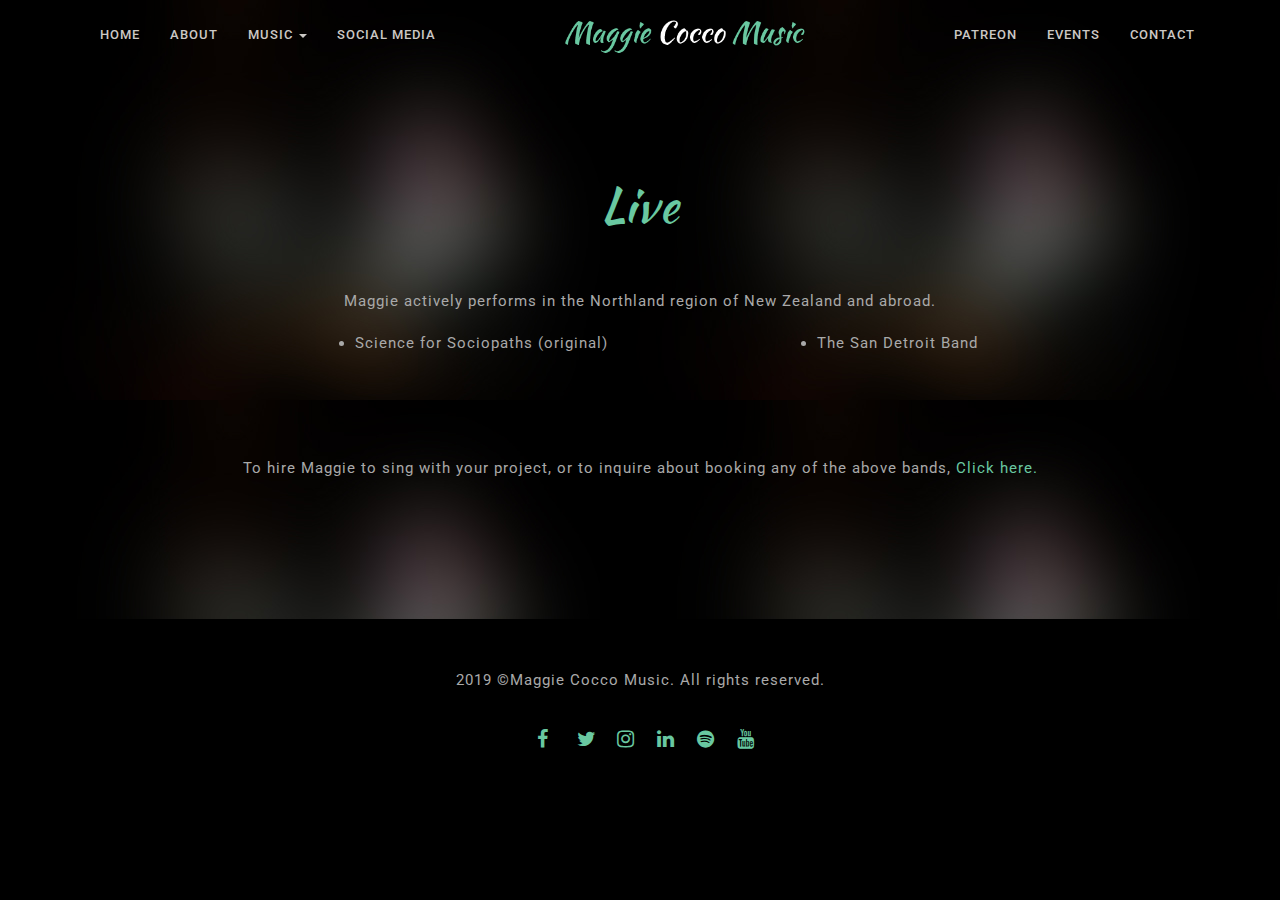
<file: live-maggie-cocco-music.html>
<!doctype html>
<!--[if IE 9]> <html class="no-js ie9 fixed-layout" lang="en"> <![endif]-->
<!--[if gt IE 9]><!--> <html class="no-js " lang="en"> <!--<![endif]-->
<head>

    <!-- Basic -->
    <meta charset="utf-8">
    <meta http-equiv="X-UA-Compatible" content="IE=edge">

    <!-- Mobile Meta -->
    <meta name="viewport" content="width=device-width, minimum-scale=1.0, maximum-scale=1.0, user-scalable=no">

    <!-- Site Meta -->
    <title>Maggie Cocco Music - Maggie Cocco</title>
    <meta name="keywords" content="maggie cocco, maggie cocco music, maggie cocco band, san francisco, maggie cocco detroit, cocco music, Science for Sociopaths, maggie cocco indie, maggie cocco singer, maggie cocco singersongwriter, maggie cocco composer, maggie cocco artist, maggie cocco moments in music, maggie cocco's science for sociopaths">
    <meta name="description" content="Maggie Cocco is a Southern born, Detroit raised, San Francisco based singer-songwriter. Fans of singer-songwriters from the 60s to today will love her “sincere and timeless” style.">
    <meta name="robots" content="index, follow" />
    <meta name="Nicole Mallory" content="">

    <!-- Site Icons -->
    <link rel="shortcut icon" href="images/favicon.ico" type="image/x-icon" />
    <link rel="apple-touch-icon" href="images/apple-touch-icon.png">

	 <!-- Google Fonts -->
	 <link href="https://fonts.googleapis.com/css?family=Roboto:300,400,400i,500,700,900" rel="stylesheet">

	<!-- Custom & Default Styles -->
	<link rel="stylesheet" href="css/font-awesome.min.css">
	<link rel="stylesheet" href="css/bootstrap.min.css">
	<link rel="stylesheet" href="css/carousel.css">
	<link rel="stylesheet" href="style.css">

	<!--[if lt IE 9]>
		<script src="js/vendor/html5shiv.min.js"></script>
		<script src="js/vendor/respond.min.js"></script>
	<![endif]-->

</head>
<body>
	<header class="header first-header">
		<div class="container">
			<nav class="navbar navbar-default">
			    <!-- Brand and toggle get grouped for better mobile display -->
            <a class="navbar-brand" data-scroll href="index.html"><img class="resize" src="images/maggiecoccologo.png"  alt="Maggie Cocco Music Logo"></a>
			    <div class="navbar-header">
			        <button type="button" class="navbar-toggle" data-toggle="collapse" data-target="#navbar-collapse-1">
			            <span class="sr-only">Toggle navigation</span>
                  <span class="icon-bar"></span>
			            <span class="icon-bar"></span>
			            <span class="icon-bar"></span>
			        </button>
			    </div>

          <!-- Collect the nav links, forms, and other content for toggling -->
          <div class="collapse navbar-collapse" id="navbar-collapse-1">
              <ul class="nav navbar-nav navbar-left">
                  <li><a data-scroll href="index.html">Home</a></li>
                  <li><a data-scroll href="about-maggie-cocco-music.html">About</a></li>
                  <li class="dropdown"> <a href="#" class="dropdown-toggle" data-toggle="dropdown">Music <b class="caret"></b></a>

              <ul class="dropdown-menu">
                <li><a data-scroll href="scienceforsociopaths-maggie-cocco-music.html">Science for Sociopaths</a></li>
                <li><a data-scroll href="coverscollabs-maggie-cocco-music.html">Covers & Collaborations</a></li>
                <li><a data-scroll href="studiowork-maggie-cocco-music.html">Studio Work</a></li>
                <li><a data-scroll href="coaching-maggie-cocco-music.html">Vocal Coaching & Music Lessons</a></li>
                <li><a data-scroll href="live-maggie-cocco-music.html">Live</a></li>
              </ul>
            </li>
            <li><a data-scroll href="socialmedia-maggie-cocco-music.html">Social Media</a></li>
            </ul>
              <ul class="nav navbar-nav navbar-right">
                  <li><a data-scroll href="patreon.html">Patreon</a></li>
                  <li><a data-scroll href="events-maggie-cocco-music.html">Events</a></li>
                  <li><a data-scroll href="contact-maggie-cocco-music.html">Contact</a></li>
              </ul>
          </div><!-- /.navbar-collapse -->
      </nav>
    </div><!-- end container -->
  </header><!-- end header -->

  <!---Live-->
    	<section id="live-maggie-cocco-music" class="section-background">
    		<div class="container">
    			<div class="section-title text-center clearfix">
    			</div><!-- end title -->

          <h2 class="center-text">Live</h2>


          <p class="text-center-three">Maggie actively performs in the Northland region of New Zealand and abroad.</p>
            <div class="col-md-6">
          <ul class="padding-live">
            <li>Science for Sociopaths (original)</li>
          </ul>
        </div>

        <div class="col-md-6">
          <ul class="padding-live-right">
            <li>The San Detroit Band</li>
          </ul>
  </div>
        <br>
        <br>
        <br>
        <p class="text-center-three">To hire Maggie to sing with your project, or to inquire about booking any of the above bands, <a href="mailto:maggiecocco@hotmail.com">Click here.</a></p>

</div>

    </section>

    <!--Footer section-->
    <div class="footer">
      <p class="center">2019 &copy;Maggie Cocco Music. All rights reserved.</p>
        <ul class="list-inline">
          <li><a href="https://www.facebook.com/scienceforsociopaths/" class="fa fa-facebook"></a></li>
          <li><a href="https://twitter.com/ScienceForSocio/" class="fa fa-twitter"></a></li>
          <li><a href="https://www.instagram.com/scienceforsociopaths/" class="fa fa-instagram"></a></li>
          <li><a href="https://www.linkedin.com/in/maggie-cocco/" class="fa fa-linkedin"></a></li>
          <li><a href="https://open.spotify.com/artist/3FbeyM6n18vHSgpxIGDaoT" class="fa fa-spotify"></a></li>
          <li><a href="https://www.youtube.com/channel/UCxR_xJvBmZ9gjMCj8YmldbQ" class="fa fa-youtube"></a></li>
        </ul>
</div>

	<!-- jQuery Files -->
	<script src="js/jquery.min.js"></script>
	<script src="js/bootstrap.min.js"></script>
	<script src="js/parallax.js"></script>
	<script src="js/owl.carousel.js"></script>
	<script src="js/jquery.fitvids.js"></script>
	<script src="js/scroll.js"></script>
	<script src="js/custom.js"></script>

  </body>
</html>
</file>
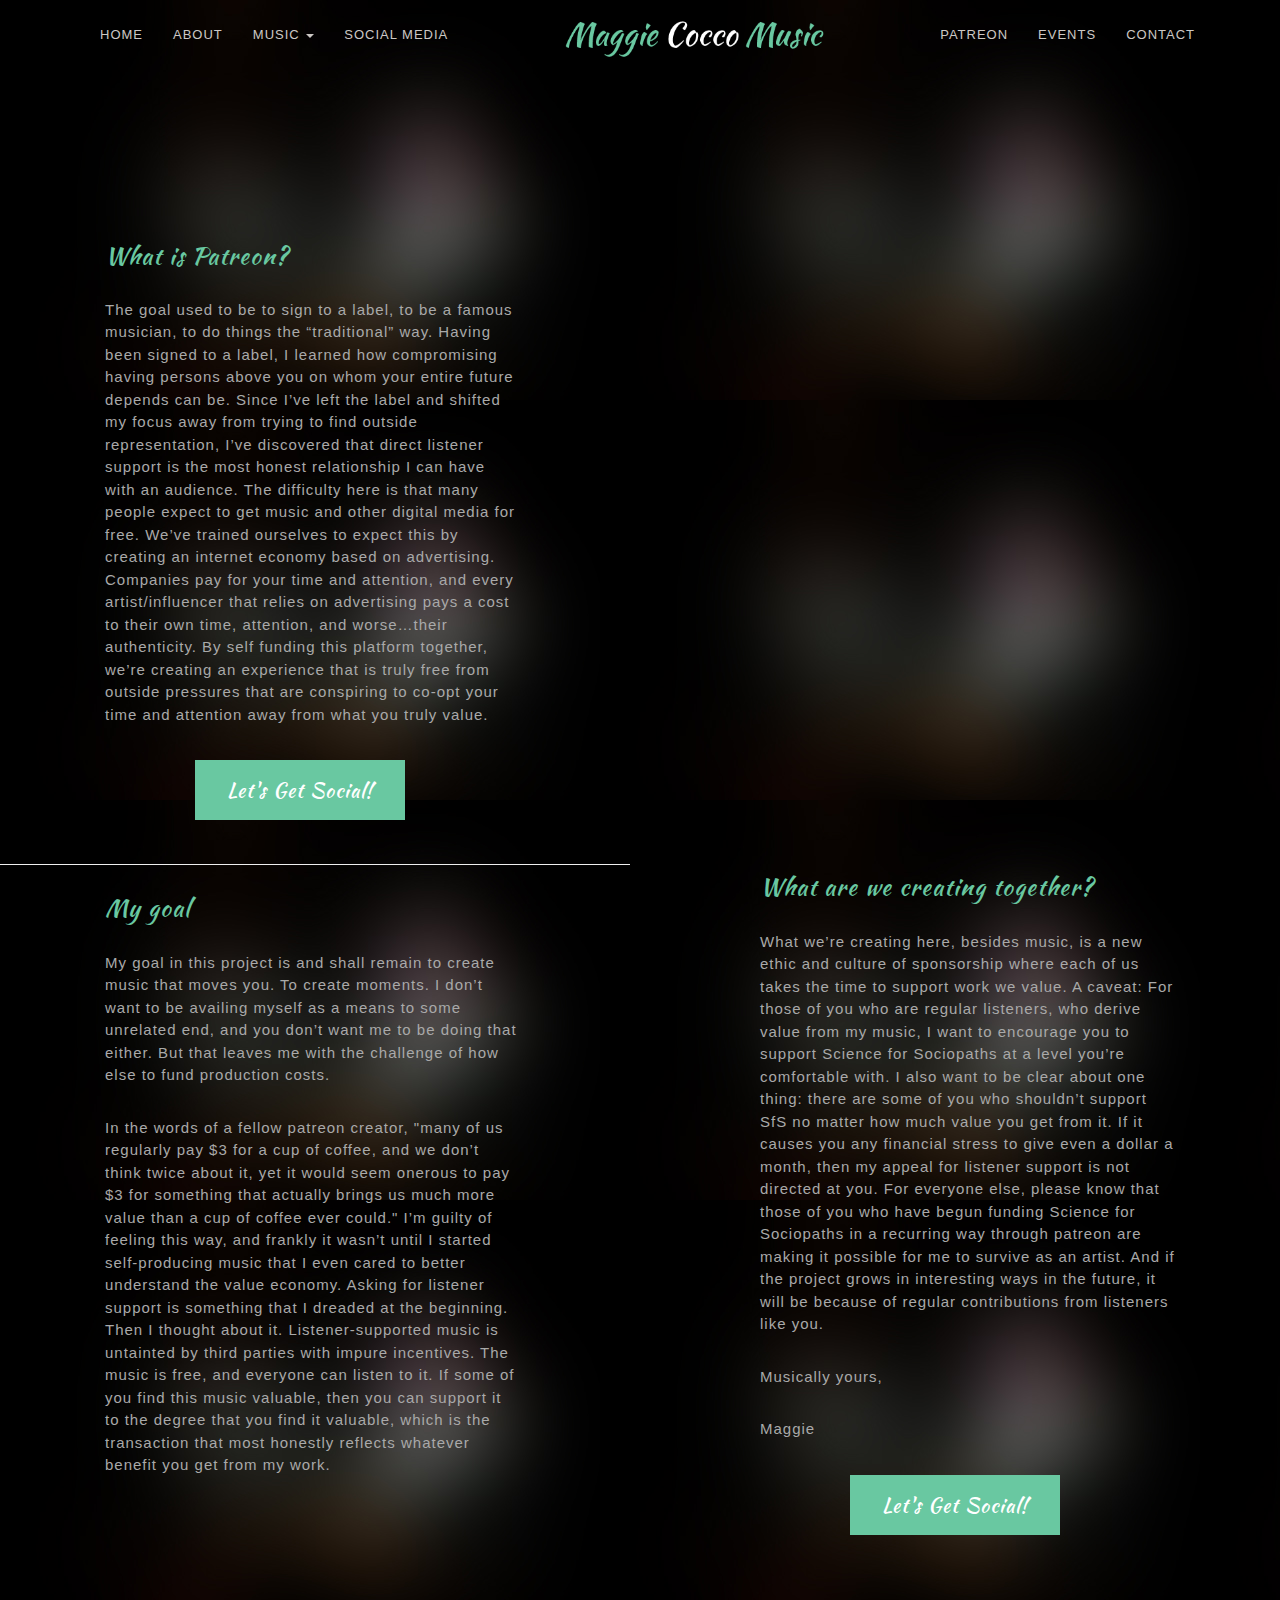
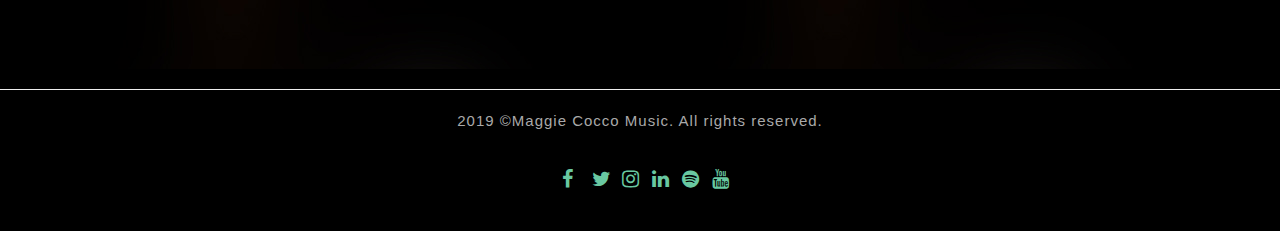
<file: patreon.html>
<!doctype html>
<!--[if IE 9]> <html class="no-js ie9 fixed-layout" lang="en"> <![endif]-->
<!--[if gt IE 9]><!--> <html class="no-js " lang="en"> <!--<![endif]-->
<head>
    <!-- Basic -->
    <meta charset="utf-8">
    <meta http-equiv="X-UA-Compatible" content="IE=edge">

    <!-- Mobile Meta -->
    <meta name="viewport" content="width=device-width, minimum-scale=1.0, maximum-scale=1.0, user-scalable=no">

    <!-- Site Meta -->
    <title>Maggie Cocco Music</title>
    <meta name="keywords" content="follow, vibe, subscribe, Science for Sociopaths, maggie cocco, music, original, indie, singer, singersongwriter, composer, artist, music, moments in music">
    <meta name="description" content="Maggie Cocco is a Southern born, Detroit raised, San Francisco based singer-songwriter. Fans of singer-songwriters from the 60s to today will love her “sincere and timeless” style.">
    <meta name="Nicole Mallory" content="">

    <!-- Custom & Default Styles -->
  	<link rel="stylesheet" href="css/font-awesome.min.css">

  	<link rel="stylesheet" href="css/bootstrap.min.css">
  	<link rel="stylesheet" href="css/carousel.css">
  	<link rel="stylesheet" href="patreon.css">
  </head>
<body>
  	<header class="header first-header">
  		<div class="container">
  			<nav class="navbar navbar-default">
  			    <!-- Brand and toggle get grouped for better mobile display -->
              <a class="navbar-brand" data-scroll href="index.html"><img class="resize" src="images/maggiecoccologo.png"  alt="Maggie Cocco Music Logo"></a>
  			    <div class="navbar-header">
  			        <button type="button" class="navbar-toggle" data-toggle="collapse" data-target="#navbar-collapse-1">
  			            <span class="sr-only">Toggle navigation</span>
                    <span class="icon-bar"></span>
  			            <span class="icon-bar"></span>
  			            <span class="icon-bar"></span>
  			        </button>
  			    </div>

            <!-- Collect the nav links, forms, and other content for toggling -->
			    <div class="collapse navbar-collapse" id="navbar-collapse-1">
			        <ul class="nav navbar-nav navbar-left">
			            <li><a href="index.html">Home</a></li>
			            <li><a href="about-maggie-cocco-music.html">About</a></li>
                  <li class="dropdown"> <a href="#" class="dropdown-toggle" data-toggle="dropdown">Music <b class="caret"></b></a>

              <ul class="dropdown-menu">
                <li><a data-scroll href="scienceforsociopaths-maggie-cocco-music.html">Science for Sociopaths</a></li>
                <li><a data-scroll href="coverscollabs-maggie-cocco-music.html">Covers & Collaborations</a></li>
                <li><a data-scroll href="studiowork-maggie-cocco-music.html">Studio Work</a></li>
                <li><a data-scroll href="coaching-maggie-cocco-music.html">Vocal Coaching & Music Lessons</a></li>
                <li><a data-scroll href="live-maggie-cocco-music.html">Live</a></li>
              </ul>
            </li>

			            <li><a data-scroll href="socialmedia-maggie-cocco-music.html">Social Media</a></li>
			        </ul>
			        <ul class="nav navbar-nav navbar-right">
			            <li><a href="patreon.html">Patreon</a></li>
			            <li><a data-scroll href="events-maggie-cocco-music.html">Events</a></li>
			            <li><a data-scroll href="contact-maggie-cocco-music.html">Contact</a></li>
			        </ul>

			    </div><!-- /.navbar-collapse -->
			</nav>
		</div><!-- end container -->
	</header><!-- end header -->


   <!--About-->
  	<section id="about-maggie-cocco-music" class="section-background">
		<div class="container">
			<div class="section-title text-center clearfix">
      <br>
      </div>
		</div><!-- end title -->

    <div class="row">
      <div class="column">


          <h3 class="fancy-heading">What is Patreon?</h3>

          <p class="text-padding">The goal used to be to sign to a label, to be a famous musician, to do things the “traditional” way. Having been signed to a label, I learned how compromising having persons above you on whom your entire future depends can be. Since I’ve left the label and shifted my focus away from trying to find outside representation, I’ve discovered that direct listener support is the most honest relationship I can have with an audience. The difficulty here is that many people expect to get music and other digital media for free. We’ve trained ourselves to expect this by creating an internet economy based on advertising. Companies pay for your time and attention, and every artist/influencer that relies on advertising pays a cost to their own time, attention, and worse…their authenticity. By self funding this platform together, we’re creating an experience that is truly free from outside pressures that are conspiring to co-opt your time and attention away from what you truly value.
          </p>

          <a href="https://www.patreon.com/scienceforsociopaths/posts" class="button">Let's Get Social!</a>
        </div>

      <div class="column">
        <iframe class="centering" width="480" height="315" src="https://www.youtube.com/embed/-GILDfcPvnc" allow="accelerometer; autoplay; encrypted-media; gyroscope; picture-in-picture" allowfullscreen></iframe>
      </div>
    </div>

    <div class="row">
      <div class="column">
        <hr>
        <h3 class="fancy-heading">My goal</h3>

        <p class="text-padding">My goal in this project is and shall remain to create music that moves you. To create moments. I don’t want to be availing myself as a means to some unrelated end, and you don’t want me to be doing that either. But that leaves me with the challenge of how else to fund production costs. </p>
        <p class="text-padding">In the words of a fellow patreon creator, "many of us regularly pay $3 for a cup of coffee, and we don’t think twice about it, yet it would seem onerous to pay $3 for something that actually brings us much more value than a cup of coffee ever could." I’m guilty of feeling this way, and frankly it wasn’t until I started self-producing music that I even cared to better understand the value economy. Asking for listener support is something that I dreaded at the beginning. Then I thought about it. Listener-supported music is untainted by third parties with impure incentives. The music is free, and everyone can listen to it. If some of you find this music valuable, then you can support it to the degree that you find it valuable, which is the transaction that most honestly reflects whatever benefit you get from my work. </p>
    </div>

      <div class="column">
        <h3 class="fancy-heading">What are we creating together?</h3>

        <p class="text-padding">What we’re creating here, besides music, is a new ethic and culture of sponsorship where each of us takes the time to support work we value. A caveat: For those of you who are regular listeners, who derive value from my music, I want to encourage you to support Science for Sociopaths at a level you’re comfortable with. I also want to be clear about one thing: there are some of you who shouldn’t support SfS no matter how much value you get from it. If it causes you any financial stress to give even a dollar a month, then my appeal for listener support is not directed at you. For everyone else, please know that those of you who have begun funding Science for Sociopaths in a recurring way through patreon are making it possible for me to survive as an artist. And if the project grows in interesting ways in the future, it will be because of regular contributions from listeners like you. </p>
        <p class="text-padding">Musically yours,</p>
        <p class="text-padding">Maggie</p>
        <a href="https://www.patreon.com/scienceforsociopaths/posts" class="button">Let's Get Social!</a>
    </div>
  </div>
  </section><!-- end section -->

<hr>
<p class="center">2019 &copy;Maggie Cocco Music. All rights reserved.</p>
<ul class="list-inline">
    <li>
      <a href="https://www.facebook.com/scienceforsociopaths/" class="fa fa-facebook"></a>
      <a href="https://twitter.com/ScienceForSocio/" class="fa fa-twitter"></a>
      <a href="https://www.instagram.com/scienceforsociopaths/" class="fa fa-instagram"></a>
      <a href="https://www.linkedin.com/in/maggie-cocco/" class="fa fa-linkedin"></a>
      <a href="https://open.spotify.com/artist/3FbeyM6n18vHSgpxIGDaoT" class="fa fa-spotify"></a>
      <a href="https://www.youtube.com/channel/UCxR_xJvBmZ9gjMCj8YmldbQ" class="fa fa-youtube"></a>
    </li>
</ul>


<!--</div>-->
<!-- jQuery Files -->
<script src="js/jquery.min.js"></script>
<script src="js/bootstrap.min.js"></script>
<script src="js/parallax.js"></script>
<script src="js/owl.carousel.js"></script>
<script src="js/jquery.fitvids.js"></script>
<script src="js/scroll.js"></script>
<script src="js/custom.js"></script>

</body>
</html>
</file>
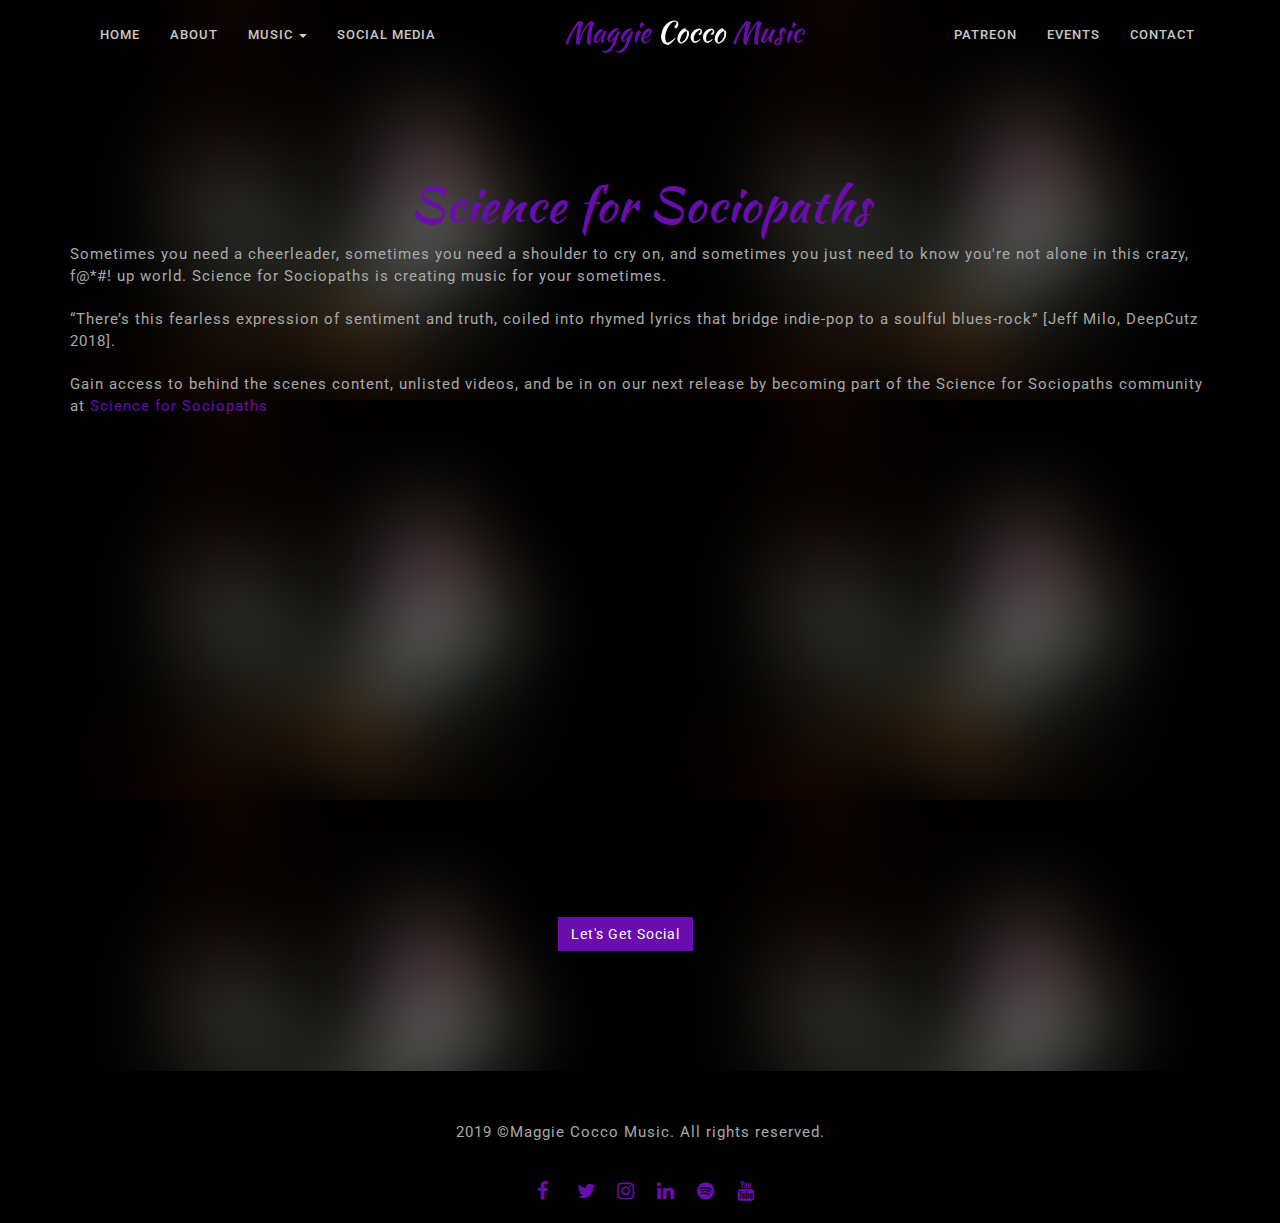
<file: scienceforsociopaths-maggie-cocco-music.html>
<!doctype html>
<!--[if IE 9]> <html class="no-js ie9 fixed-layout" lang="en"> <![endif]-->
<!--[if gt IE 9]><!--> <html class="no-js " lang="en"> <!--<![endif]-->
<head>

    <!-- Basic -->
    <meta charset="utf-8">
    <meta http-equiv="X-UA-Compatible" content="IE=edge">

    <!-- Mobile Meta -->
    <meta name="viewport" content="width=device-width, minimum-scale=1.0, maximum-scale=1.0, user-scalable=no">

    <!-- Site Meta -->
    <title>Maggie Cocco Music - Maggie Cocco</title>
    <meta name="keywords" content="maggie cocco, maggie cocco music, maggie cocco band, san francisco, maggie cocco detroit, cocco music, Science for Sociopaths, maggie cocco indie, maggie cocco singer, maggie cocco singersongwriter, maggie cocco composer, maggie cocco artist, maggie cocco moments in music, maggie cocco's science for sociopaths">
    <meta name="description" content="Maggie Cocco is a Southern born, Detroit raised, San Francisco based singer-songwriter. Fans of singer-songwriters from the 60s to today will love her “sincere and timeless” style.">
    <meta name="robots" content="index, follow" />
    <meta name="Nicole Mallory" content="">

    <!-- Site Icons -->
    <link rel="shortcut icon" href="images/favicon.ico" type="image/x-icon" />
    <link rel="apple-touch-icon" href="images/apple-touch-icon.png">

	 <!-- Google Fonts -->
	 <link href="https://fonts.googleapis.com/css?family=Roboto:300,400,400i,500,700,900" rel="stylesheet">

	<!-- Custom & Default Styles -->
	<link rel="stylesheet" href="css/font-awesome.min.css">
	<link rel="stylesheet" href="css/bootstrap.min.css">
	<link rel="stylesheet" href="css/carousel.css">
	<!--<link rel="stylesheet" href="style.css">-->
  <link rel="stylesheet" href="stylepurple.css">
	<!--[if lt IE 9]>
		<script src="js/vendor/html5shiv.min.js"></script>
		<script src="js/vendor/respond.min.js"></script>
	<![endif]-->

</head>
<body>
	<header class="header first-header">
		<div class="container">
			<nav class="navbar navbar-default">
			    <!-- Brand and toggle get grouped for better mobile display -->
            <a class="navbar-brand" data-scroll href="index.html"><img class="resize" src="images/maggiecoccologotwo.png"  alt="Maggie Cocco Music Logo"></a>
			    <div class="navbar-header">
			        <button type="button" class="navbar-toggle" data-toggle="collapse" data-target="#navbar-collapse-1">
			            <span class="sr-only">Toggle navigation</span>
                  <span class="icon-bar"></span>
			            <span class="icon-bar"></span>
			            <span class="icon-bar"></span>
			        </button>
			    </div>

          <!-- Collect the nav links, forms, and other content for toggling -->
			    <div class="collapse navbar-collapse" id="navbar-collapse-1">
			        <ul class="nav navbar-nav navbar-left">
			            <li><a data-scroll href="index.html">Home</a></li>
			            <li><a data-scroll href="about-maggie-cocco-music.html">About</a></li>
                  <li class="dropdown"> <a href="#" class="dropdown-toggle" data-toggle="dropdown">Music <b class="caret"></b></a>

              <ul class="dropdown-menu">
                <li><a data-scroll href="scienceforsociopaths-maggie-cocco-music.html">Science for Sociopaths</a></li>
                <li><a data-scroll href="coverscollabs-maggie-cocco-music.html">Covers & Collaborations</a></li>
                <li><a data-scroll href="studiowork-maggie-cocco-music.html">Studio Work</a></li>
                <li><a data-scroll href="coaching-maggie-cocco-music.html">Vocal Coaching & Music Lessons</a></li>
                <li><a data-scroll href="live-maggie-cocco-music.html">Live</a></li>
              </ul>
            </li>
			      <li><a data-scroll href="socialmedia-maggie-cocco-music.html">Social Media</a></li>
			      </ul>
			        <ul class="nav navbar-nav navbar-right">
			            <li><a data-scroll href="patreon.html">Patreon</a></li>
			            <li><a data-scroll href="events-maggie-cocco-music.html">Events</a></li>
			            <li><a data-scroll href="contact-maggie-cocco-music.html">Contact</a></li>
			        </ul>
			    </div><!-- /.navbar-collapse -->
			</nav>
		</div><!-- end container -->
	</header><!-- end header -->

  <!--Science for Sociopaths-->
  	<section id="scienceforsociopaths-maggie-cocco-music" class="section-background">
  		<div class="container">
  		<div class="section-title text-center clearfix">
        <!--<h2>Science for Sociopaths</h2>-->
        </div><!-- end title -->

        <h2 class="center-text">Science for Sociopaths</h2>
        <p>Sometimes you need a cheerleader, sometimes you need a shoulder to cry on, and sometimes you just need to know you're not alone in this crazy, f@*#! up world. Science for Sociopaths is creating music for your sometimes.</p>
        <p>“There’s this fearless expression of sentiment and truth, coiled into rhymed lyrics that bridge indie-pop to a soulful blues-rock” [Jeff Milo, DeepCutz 2018].</p>
        <p>Gain access to behind the scenes content, unlisted videos, and be in on our next release by becoming part of the Science for Sociopaths community at <a href="https://www.patreon.com/scienceforsociopaths/posts" class="purple">Science for Sociopaths</a></p>

        <div class="row">
          	<div class="col-md-5">
          			<div class="section-small-title clearfix">
                  <br>
                  <iframe src="https://open.spotify.com/follow/1/?uri=spotify:artist:3FbeyM6n18vHSgpxIGDaoT?si=TVul4PE8TUa_08jYCZhnBA&size=detail&theme=light" width="300" height="56" style="border:none; overflow:hidden;"></iframe>
          	</div><!-- end title -->
                  <iframe src="https://open.spotify.com/embed/artist/3FbeyM6n18vHSgpxIGDaoT" width="300" height="380" allow="encrypted-media"></iframe>


          	</div><!-- end col -->

        	<div class="col-md-7">
        		<div class="home-video">
              <br>
              <br>
              <br>
              <br>
        			<iframe width="560" height="315" src="https://www.youtube.com/embed/-GILDfcPvnc" allow="accelerometer; autoplay; encrypted-media; gyroscope; picture-in-picture" allowfullscreen></iframe>
              <br>
              <a href="https://www.patreon.com/scienceforsociopaths/posts" class="btn btn-danger btn-large">Let's Get Social</a>
        	     </div><!-- end video -->
        		  </div><!-- end col -->
        	  </div><!-- end row -->
        	 </div><!-- end col -->


        </section><!-- end section -->


    <!--Footer section-->
    <div class="footer">
      <p class="center">2019 &copy;Maggie Cocco Music. All rights reserved.</p>
        <ul class="list-inline">
          <li><a href="https://www.facebook.com/scienceforsociopaths/" class="fa fa-facebook"></a></li>
          <li><a href="https://twitter.com/ScienceForSocio/" class="fa fa-twitter"></a></li>
          <li><a href="https://www.instagram.com/scienceforsociopaths/" class="fa fa-instagram"></a></li>
          <li><a href="https://www.linkedin.com/in/maggie-cocco/" class="fa fa-linkedin"></a></li>
          <li><a href="https://open.spotify.com/artist/3FbeyM6n18vHSgpxIGDaoT" class="fa fa-spotify"></a></li>
          <li><a href="https://www.youtube.com/channel/UCxR_xJvBmZ9gjMCj8YmldbQ" class="fa fa-youtube"></a></li>
        </ul>
      </div>

	<!-- jQuery Files -->
	<script src="js/jquery.min.js"></script>
	<script src="js/bootstrap.min.js"></script>
	<script src="js/parallax.js"></script>
	<script src="js/owl.carousel.js"></script>
	<script src="js/jquery.fitvids.js"></script>
	<script src="js/scroll.js"></script>
	<script src="js/custom.js"></script>

  </body>
</html>
</file>
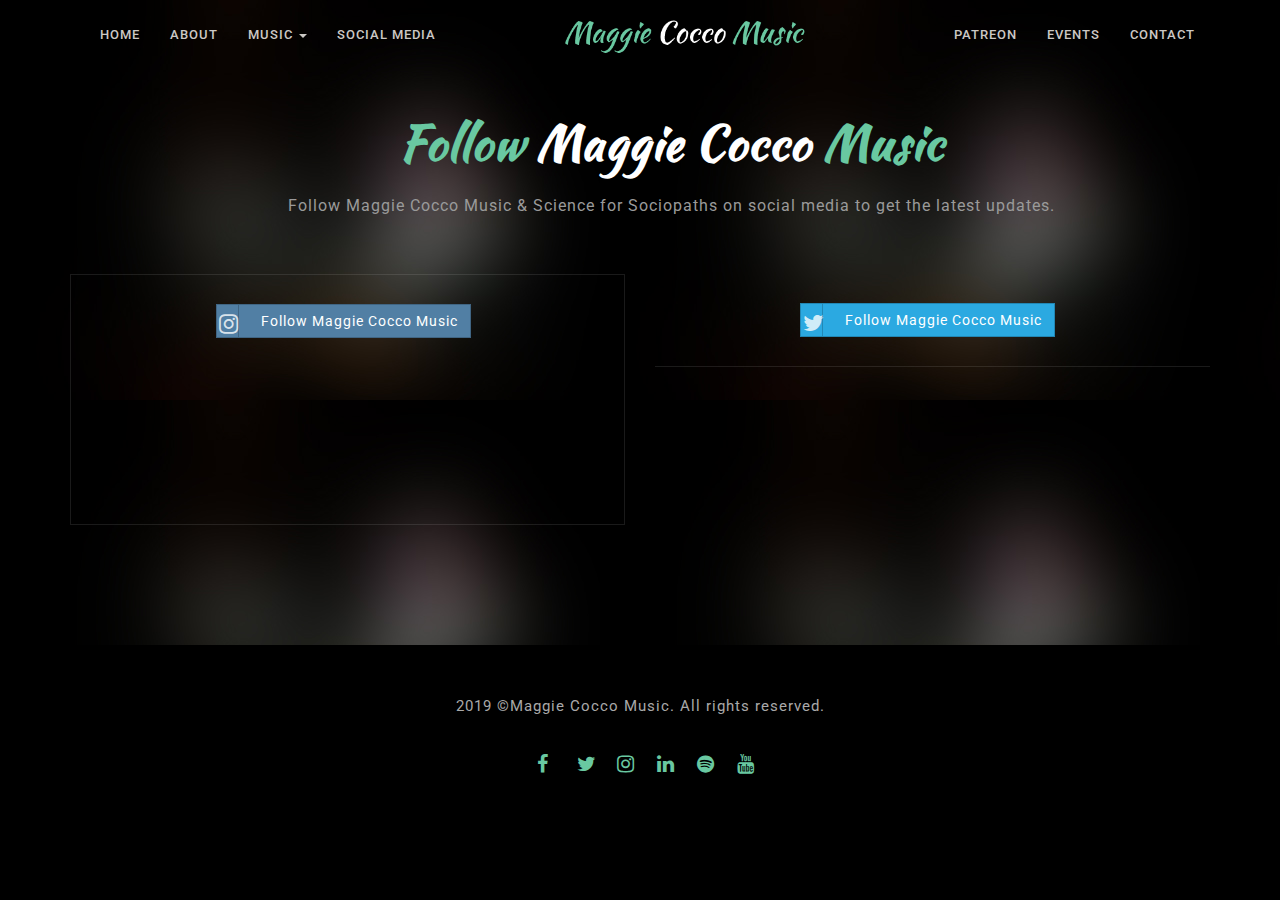
<file: socialmedia-maggie-cocco-music.html>
<!doctype html>
<!--[if IE 9]> <html class="no-js ie9 fixed-layout" lang="en"> <![endif]-->
<!--[if gt IE 9]><!--> <html class="no-js " lang="en"> <!--<![endif]-->
<head>

    <!-- Basic -->
    <meta charset="utf-8">
    <meta http-equiv="X-UA-Compatible" content="IE=edge">

    <!-- Mobile Meta -->
    <meta name="viewport" content="width=device-width, minimum-scale=1.0, maximum-scale=1.0, user-scalable=no">

    <!-- Site Meta -->
    <title>Maggie Cocco Music - Maggie Cocco</title>
    <meta name="keywords" content="maggie cocco, maggie cocco music, maggie cocco band, san francisco, maggie cocco detroit, cocco music, Science for Sociopaths, maggie cocco indie, maggie cocco singer, maggie cocco singersongwriter, maggie cocco composer, maggie cocco artist, maggie cocco moments in music, maggie cocco's science for sociopaths">
    <meta name="description" content="Maggie Cocco is a Southern born, Detroit raised, San Francisco based singer-songwriter. Fans of singer-songwriters from the 60s to today will love her “sincere and timeless” style.">
    <meta name="robots" content="index, follow" />
    <meta name="Nicole Mallory" content="">

    <!-- Site Icons -->
    <link rel="shortcut icon" href="images/favicon.ico" type="image/x-icon" />
    <link rel="apple-touch-icon" href="images/apple-touch-icon.png">

	 <!-- Google Fonts -->
	 <link href="https://fonts.googleapis.com/css?family=Roboto:300,400,400i,500,700,900" rel="stylesheet">

	<!-- Custom & Default Styles -->
	<link rel="stylesheet" href="css/font-awesome.min.css">
	<link rel="stylesheet" href="css/bootstrap.min.css">
	<link rel="stylesheet" href="css/carousel.css">
	<link rel="stylesheet" href="style.css">

	<!--[if lt IE 9]>
		<script src="js/vendor/html5shiv.min.js"></script>
		<script src="js/vendor/respond.min.js"></script>
	<![endif]-->

</head>
<body>
	<header class="header first-header">
		<div class="container">
			<nav class="navbar navbar-default">
			    <!-- Brand and toggle get grouped for better mobile display -->
            <a class="navbar-brand" data-scroll href="index.html"><img class="resize" src="images/maggiecoccologo.png" alt="Maggie Cocco Music Logo"></a>
			    <div class="navbar-header">
			        <button type="button" class="navbar-toggle" data-toggle="collapse" data-target="#navbar-collapse-1">
			            <span class="sr-only">Toggle navigation</span>
                  <span class="icon-bar"></span>
			            <span class="icon-bar"></span>
			            <span class="icon-bar"></span>
			        </button>
			    </div>

          <!-- Collect the nav links, forms, and other content for toggling -->
          <div class="collapse navbar-collapse" id="navbar-collapse-1">
              <ul class="nav navbar-nav navbar-left">
                  <li><a data-scroll href="index.html">Home</a></li>
                  <li><a data-scroll href="about-maggie-cocco-music.html">About</a></li>
                  <li class="dropdown"> <a href="#" class="dropdown-toggle" data-toggle="dropdown">Music <b class="caret"></b></a>

              <ul class="dropdown-menu">
                <li><a data-scroll href="scienceforsociopaths-maggie-cocco-music.html">Science for Sociopaths</a></li>
                <li><a data-scroll href="coverscollabs-maggie-cocco-music.html">Covers & Collaborations</a></li>
                <li><a data-scroll href="studiowork-maggie-cocco-music.html">Studio Work</a></li>
                <li><a data-scroll href="coaching-maggie-cocco-music.html">Vocal Coaching & Music Lessons</a></li>
                <li><a data-scroll href="live-maggie-cocco-music.html">Live</a></li>
              </ul>
            </li>
            <li><a data-scroll href="socialmedia-maggie-cocco-music.html">Social Media</a></li>
            </ul>
              <ul class="nav navbar-nav navbar-right">
                  <li><a data-scroll href="patreon.html">Patreon</a></li>
                  <li><a data-scroll href="events-maggie-cocco-music.html">Events</a></li>
                  <li><a data-scroll href="contact-maggie-cocco-music.html">Contact</a></li>
              </ul>
          </div><!-- /.navbar-collapse -->
      </nav>
    </div><!-- end container -->
  </header><!-- end header -->
  <!--Social Media-->
  	<section id="socialmedia-maggie-cocco-music" class="section-background">
  		<div class="container">
  			<div class="section-title text-center clearfix">

  				<h2 class="p-text">Follow <span class="text-white">Maggie Cocco</span> Music</h2>

  				<p class="p-text-two">Follow Maggie Cocco Music & Science for Sociopaths on social media to get the latest updates.</p>

  			</div><!-- end title -->

        <div class="row">
        		<div class="col-md-6">
        				<div class="insta-widget clearfix">
        				<div class="widget-title clearfix">

        <div class="pull-left">
        	<a class="pull-right btn btn-social btn-instagram" href="https://www.instagram.com/scienceforsociopaths/"><i class="fa fa-instagram"></i> Follow Maggie Cocco Music</a>
        		</div>
        	</div><!-- end widget-title -->

        <!-- SnapWidget -->
        <!-- SnapWidget -->
<script src="https://snapwidget.com/js/snapwidget.js"></script>
<iframe src="https://snapwidget.com/embed/896431" class="snapwidget-widget" allowtransparency="true" frameborder="0" scrolling="no" style="border:none; overflow:hidden;  width:100%; "></iframe>
            <div style="font:10px/14px 'Roboto','Helvetica Neue',Arial,Helvetica,sans-serif;font-weight:400;width:450px;text-align:right"><a href="https://snapwidget.com" style="color:#777;text-decoration:none;"></a></div>
        		</div><!-- end instawidget -->
        	 </div><!-- end col -->
           <!-- SnapWidget -->


        <div class="col-md-6">
        	<div class="insta-widget twitter-widget clearfix">
        		<div class="widget-title clearfix">
        <div class="pull-left">
        	<a class="pull-right btn btn-social btn-twitter" href="https://twitter.com/ScienceForSocio"><i class="fa fa-twitter"></i> Follow Maggie Cocco Music</a>
        		</div>
        	</div><!-- end widget-title -->

        <div class="tweet-widget">
        	<div class="tweet-text">
            <a class="twitter-timeline" data-width="500" data-height="520" data-link-color="#2B7BB9" href="https://twitter.com/ScienceForSocio"></a> <script async src="https://platform.twitter.com/widgets.js"></script>
        			</div><!-- end tweet-widget -->
        		</div><!-- end instawidget -->
        	</div><!-- end col -->
        </div><!-- end row -->
      </div><!-- end container -->
      </section><!-- end section -->
    <!--Footer section-->
    <div class="footer">
      <p class="center">2019 &copy;Maggie Cocco Music. All rights reserved.</p>
        <ul class="list-inline">
          <li><a href="https://www.facebook.com/scienceforsociopaths/" class="fa fa-facebook"></a></li>
          <li><a href="https://twitter.com/ScienceForSocio/" class="fa fa-twitter"></a></li>
          <li><a href="https://www.instagram.com/scienceforsociopaths/" class="fa fa-instagram"></a></li>
          <li><a href="https://www.linkedin.com/in/maggie-cocco/" class="fa fa-linkedin"></a></li>
          <li><a href="https://open.spotify.com/artist/3FbeyM6n18vHSgpxIGDaoT" class="fa fa-spotify"></a></li>
          <li><a href="https://www.youtube.com/channel/UCxR_xJvBmZ9gjMCj8YmldbQ" class="fa fa-youtube"></a></li>
        </ul>
      </div>

	<!-- jQuery Files -->
	<script src="js/jquery.min.js"></script>
	<script src="js/bootstrap.min.js"></script>
	<script src="js/parallax.js"></script>
	<script src="js/owl.carousel.js"></script>
	<script src="js/jquery.fitvids.js"></script>
	<script src="js/scroll.js"></script>
	<script src="js/custom.js"></script>

  </body>
</html>
</file>
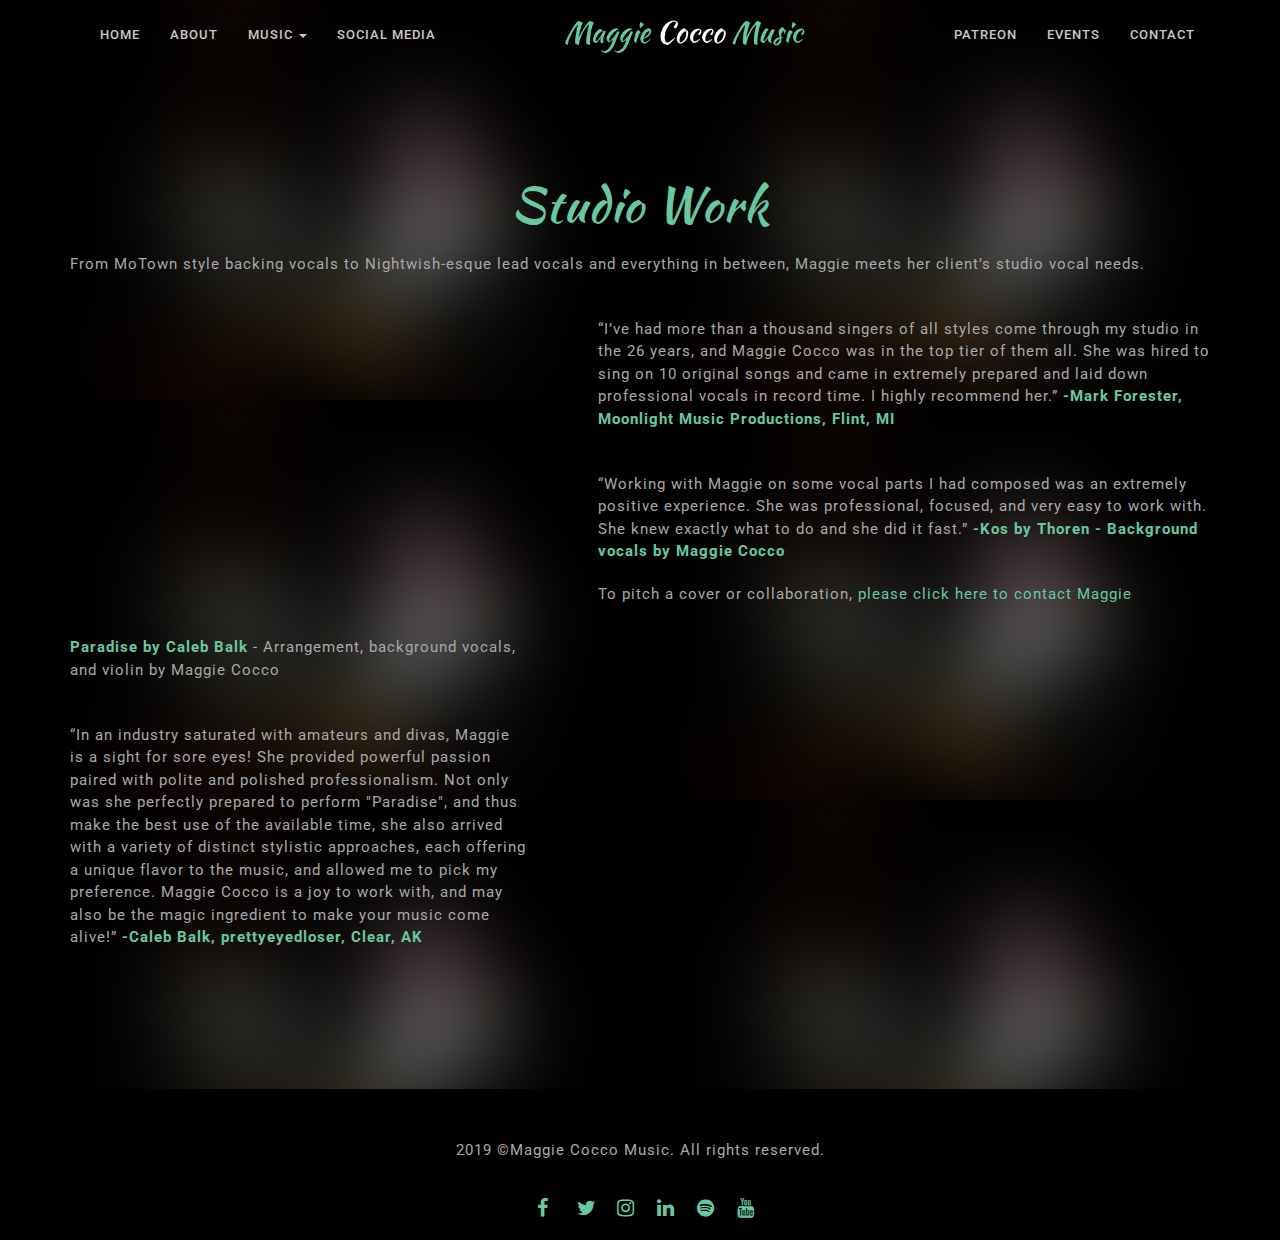
<file: studiowork-maggie-cocco-music.html>
<!doctype html>
<!--[if IE 9]> <html class="no-js ie9 fixed-layout" lang="en"> <![endif]-->
<!--[if gt IE 9]><!--> <html class="no-js " lang="en"> <!--<![endif]-->
<head>

    <!-- Basic -->
    <meta charset="utf-8">
    <meta http-equiv="X-UA-Compatible" content="IE=edge">

    <!-- Mobile Meta -->
    <meta name="viewport" content="width=device-width, minimum-scale=1.0, maximum-scale=1.0, user-scalable=no">

    <!-- Site Meta -->
    <title>Maggie Cocco Music - Maggie Cocco</title>
    <meta name="keywords" content="maggie cocco, maggie cocco music, maggie cocco band, san francisco, maggie cocco detroit, cocco music, Science for Sociopaths, maggie cocco indie, maggie cocco singer, maggie cocco singersongwriter, maggie cocco composer, maggie cocco artist, maggie cocco moments in music, maggie cocco's science for sociopaths">
    <meta name="description" content="Maggie Cocco is a Southern born, Detroit raised, San Francisco based singer-songwriter. Fans of singer-songwriters from the 60s to today will love her “sincere and timeless” style.">
    <meta name="robots" content="index, follow" />
    <meta name="Nicole Mallory" content="">

    <!-- Site Icons -->
    <link rel="shortcut icon" href="images/favicon.ico" type="image/x-icon" />
    <link rel="apple-touch-icon" href="images/apple-touch-icon.png">

	 <!-- Google Fonts -->
	 <link href="https://fonts.googleapis.com/css?family=Roboto:300,400,400i,500,700,900" rel="stylesheet">

	<!-- Custom & Default Styles -->
	<link rel="stylesheet" href="css/font-awesome.min.css">
	<link rel="stylesheet" href="css/bootstrap.min.css">
	<link rel="stylesheet" href="css/carousel.css">
	<link rel="stylesheet" href="style.css">

	<!--[if lt IE 9]>
		<script src="js/vendor/html5shiv.min.js"></script>
		<script src="js/vendor/respond.min.js"></script>
	<![endif]-->

</head>
<body>
	<header class="header first-header">
		<div class="container">
			<nav class="navbar navbar-default">
			    <!-- Brand and toggle get grouped for better mobile display -->
            <a class="navbar-brand" data-scroll href="index.html"><img class="resize" src="images/maggiecoccologo.png"  alt="Maggie Cocco Music Logo"></a>
			    <div class="navbar-header">
			        <button type="button" class="navbar-toggle" data-toggle="collapse" data-target="#navbar-collapse-1">
			            <span class="sr-only">Toggle navigation</span>
                  <span class="icon-bar"></span>
			            <span class="icon-bar"></span>
			            <span class="icon-bar"></span>
			        </button>
			    </div>

          <!-- Collect the nav links, forms, and other content for toggling -->
          <div class="collapse navbar-collapse" id="navbar-collapse-1">
              <ul class="nav navbar-nav navbar-left">
                  <li><a data-scroll href="index.html">Home</a></li>
                  <li><a data-scroll href="about-maggie-cocco-music.html">About</a></li>
                  <li class="dropdown"> <a href="#" class="dropdown-toggle" data-toggle="dropdown">Music <b class="caret"></b></a>

              <ul class="dropdown-menu">
                <li><a data-scroll href="scienceforsociopaths-maggie-cocco-music.html">Science for Sociopaths</a></li>
                <li><a data-scroll href="coverscollabs-maggie-cocco-music.html">Covers & Collaborations</a></li>
                <li><a data-scroll href="studiowork-maggie-cocco-music.html">Studio Work</a></li>
                <li><a data-scroll href="coaching-maggie-cocco-music.html">Vocal Coaching & Music Lessons</a></li>
                <li><a data-scroll href="live-maggie-cocco-music.html">Live</a></li>
              </ul>
            </li>
            <li><a data-scroll href="socialmedia-maggie-cocco-music.html">Social Media</a></li>
            </ul>
              <ul class="nav navbar-nav navbar-right">
                  <li><a data-scroll href="patreon.html">Patreon</a></li>
                  <li><a data-scroll href="events-maggie-cocco-music.html">Events</a></li>
                  <li><a data-scroll href="contact-maggie-cocco-music.html">Contact</a></li>
              </ul>
          </div><!-- /.navbar-collapse -->
      </nav>
    </div><!-- end container -->
  </header><!-- end header -->


  <!--STUDIO WORK-->
    <section id="studiowork-maggie-cocco-music" class="section-background">
      <div class="container">
        <div class="section-title text-center clearfix">
          <!--<h2 class="heading-color">Studio Work</h2>-->
      </div><!-- end title -->

          <h2 class="center-text">Studio Work</h2>

          <p class="text-top">From MoTown style backing vocals to Nightwish-esque lead vocals and everything in between, Maggie meets her client’s studio vocal needs.</p>

      <div class="row">
        <div class="col-md-5">
          <div class="section-small-title clearfix">
          </div><!-- end title -->
          <div class="home-video">
          <iframe width="500" height="315" src="https://www.youtube.com/embed/kkIexBvKYxY" allow="accelerometer; autoplay; encrypted-media; gyroscope; picture-in-picture" allowfullscreen></iframe>
          <br>
          <p><span class="text-mint">Paradise by Caleb Balk</span> - Arrangement, background vocals, and violin by Maggie Cocco</p>
          <br>
          <p>“In an industry saturated with amateurs and divas, Maggie is a sight for sore eyes! She provided powerful passion paired with polite and polished professionalism. Not only was she perfectly prepared to perform "Paradise", and thus make the best use of the available time, she also arrived with a variety of distinct stylistic approaches, each offering a unique flavor to the music, and allowed me to pick my preference. Maggie Cocco is a joy to work with, and may also be the magic ingredient to make your music come alive!”
          <span class="text-mint">-Caleb Balk, prettyeyedloser, Clear, AK</span></p>

          </div>
        </div><!-- end col -->

        <div class="col-md-7">
          <div class="home-video">
            <br>
            <p class="text-margin-left">“I’ve had more than a thousand singers of all styles come through my studio in the 26 years, and Maggie Cocco was in the top tier of them all. She was hired to sing on 10 original songs and came in extremely prepared and laid down professional vocals in record time. I highly recommend her.”
        <span class="text-mint">-Mark Forester, Moonlight Music Productions, Flint, MI</span></p>
            <br>
            <p class="text-margin-left">“Working with Maggie on some vocal parts I had composed was an extremely positive experience. She was professional, focused, and very easy to work with. She knew exactly what to do and she did it fast.” <span class="text-mint">-Kos by Thoren - Background vocals by Maggie Cocco</span></p>
            <p class="text-margin-left">To pitch a cover or collaboration, <a href = "mailto:maggiecocco@hotmail.com">please click here to contact Maggie</a></p>
            <br>
      </div>
    </div>
      <iframe class="align" width="560" height="315" src="https://www.youtube.com/embed/p-JWrKN0_9U" allow="accelerometer; autoplay; encrypted-media; gyroscope; picture-in-picture" allowfullscreen></iframe>
      </div>
    </div><!-- end row -->

    </section><!-- end section -->

    <!--Footer section-->
    <div class="footer">
      <p class="center">2019 &copy;Maggie Cocco Music. All rights reserved.</p>
        <ul class="list-inline">
          <li><a href="https://www.facebook.com/scienceforsociopaths/" class="fa fa-facebook"></a></li>
          <li><a href="https://twitter.com/ScienceForSocio/" class="fa fa-twitter"></a></li>
          <li><a href="https://www.instagram.com/scienceforsociopaths/" class="fa fa-instagram"></a></li>
          <li><a href="https://www.linkedin.com/in/maggie-cocco/" class="fa fa-linkedin"></a></li>
          <li><a href="https://open.spotify.com/artist/3FbeyM6n18vHSgpxIGDaoT" class="fa fa-spotify"></a></li>
          <li><a href="https://www.youtube.com/channel/UCxR_xJvBmZ9gjMCj8YmldbQ" class="fa fa-youtube"></a></li>
        </ul>
      </div>

	<!-- jQuery Files -->
	<script src="js/jquery.min.js"></script>
	<script src="js/bootstrap.min.js"></script>
	<script src="js/parallax.js"></script>
	<script src="js/owl.carousel.js"></script>
	<script src="js/jquery.fitvids.js"></script>
	<script src="js/scroll.js"></script>
	<script src="js/custom.js"></script>

  </body>
</html>
</file>
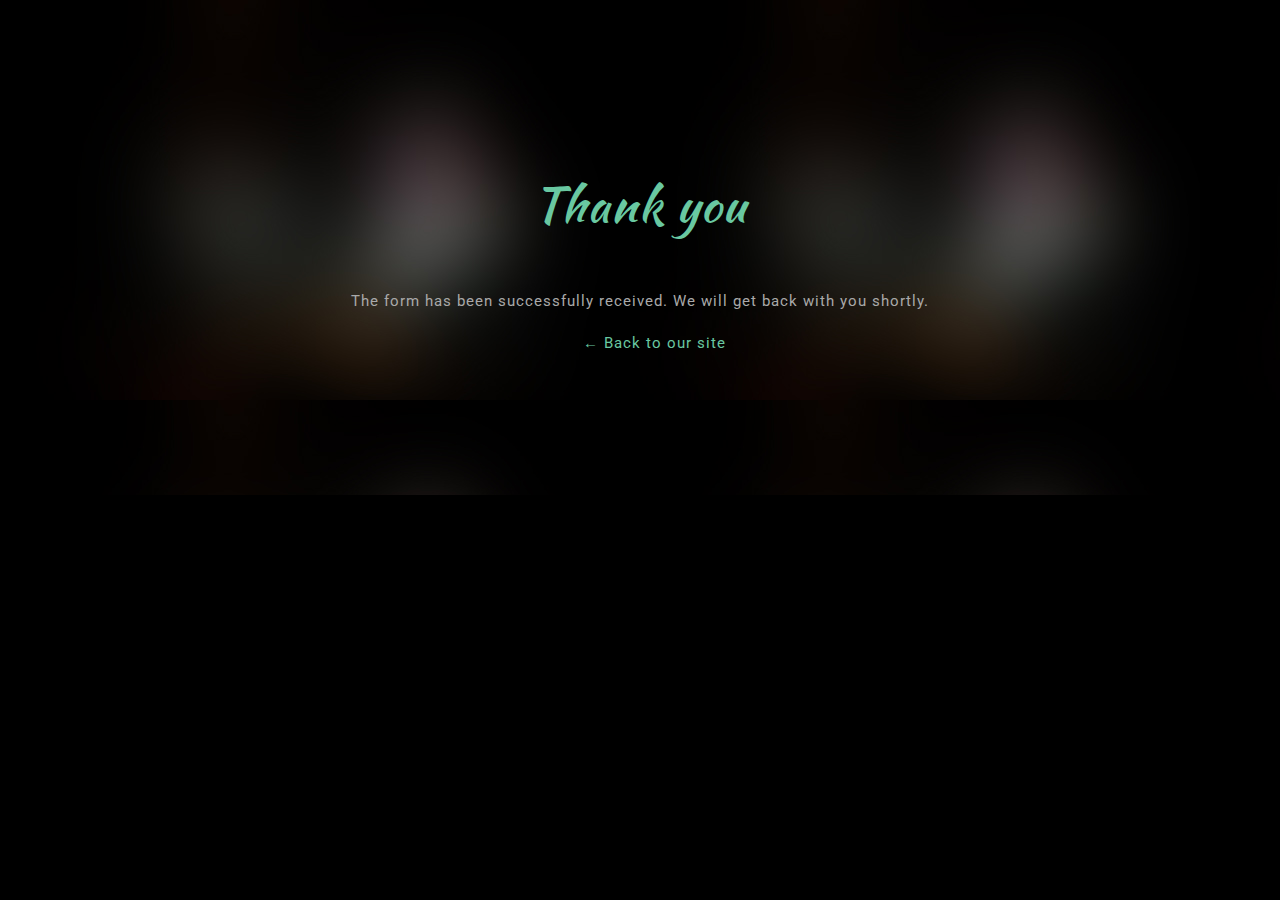
<file: submission.html>
<!doctype html>
<!--[if IE 9]> <html class="no-js ie9 fixed-layout" lang="en"> <![endif]-->
<!--[if gt IE 9]><!--> <html class="no-js " lang="en"> <!--<![endif]-->
<head>

    <!-- Basic -->
    <meta charset="utf-8">
    <meta http-equiv="X-UA-Compatible" content="IE=edge">

    <!-- Mobile Meta -->
    <meta name="viewport" content="width=device-width, minimum-scale=1.0, maximum-scale=1.0, user-scalable=no">

    <!-- Site Meta -->
    <title>Maggie Cocco Music - Maggie Cocco</title>
    <meta name="keywords" content="maggie cocco, maggie cocco music, maggie cocco band, san francisco, maggie cocco detroit, cocco music, Science for Sociopaths, maggie cocco indie, maggie cocco singer, maggie cocco singersongwriter, maggie cocco composer, maggie cocco artist, maggie cocco moments in music, maggie cocco's science for sociopaths">
    <meta name="description" content="Maggie Cocco is a Southern born, Detroit raised, San Francisco based singer-songwriter. Fans of singer-songwriters from the 60s to today will love her “sincere and timeless” style.">
    <meta name="robots" content="index, follow" />
    <meta name="Nicole Mallory" content="">

    <!-- Site Icons -->
    <link rel="shortcut icon" href="images/favicon.ico" type="image/x-icon" />
    <link rel="apple-touch-icon" href="images/apple-touch-icon.png">

	 <!-- Google Fonts -->
	 <link href="https://fonts.googleapis.com/css?family=Roboto:300,400,400i,500,700,900" rel="stylesheet">


	<!-- Custom & Default Styles -->
	<link rel="stylesheet" href="css/font-awesome.min.css">
	<link rel="stylesheet" href="css/bootstrap.min.css">
	<link rel="stylesheet" href="css/carousel.css">
	<link rel="stylesheet" href="style.css">



	<!--[if lt IE 9]>
		<script src="js/vendor/html5shiv.min.js"></script>
		<script src="js/vendor/respond.min.js"></script>
	<![endif]-->

</head>
<body>

  <!--Thank You-->
    	<section id="events-maggie-cocco-music" class="section-background">
    		<div class="container">
    			<div class="section-title text-center clearfix">
    			 </div><!-- end title -->

           <h2 class="center-text">Thank you</h2>
           <p class="text-center-three">The form has been successfully received. We will get back with you shortly.</p>
           <p>
            <a id="back-link" href="/">← Back to our site</a>
          </p>
    		</div><!-- end container -->
    	</section><!-- end section -->
      <br>
      <br>



	<!-- jQuery Files -->
	<script src="js/jquery.min.js"></script>
	<script src="js/bootstrap.min.js"></script>
	<script src="js/parallax.js"></script>
	<script src="js/owl.carousel.js"></script>
	<script src="js/jquery.fitvids.js"></script>

  </body>
</html>
</file>
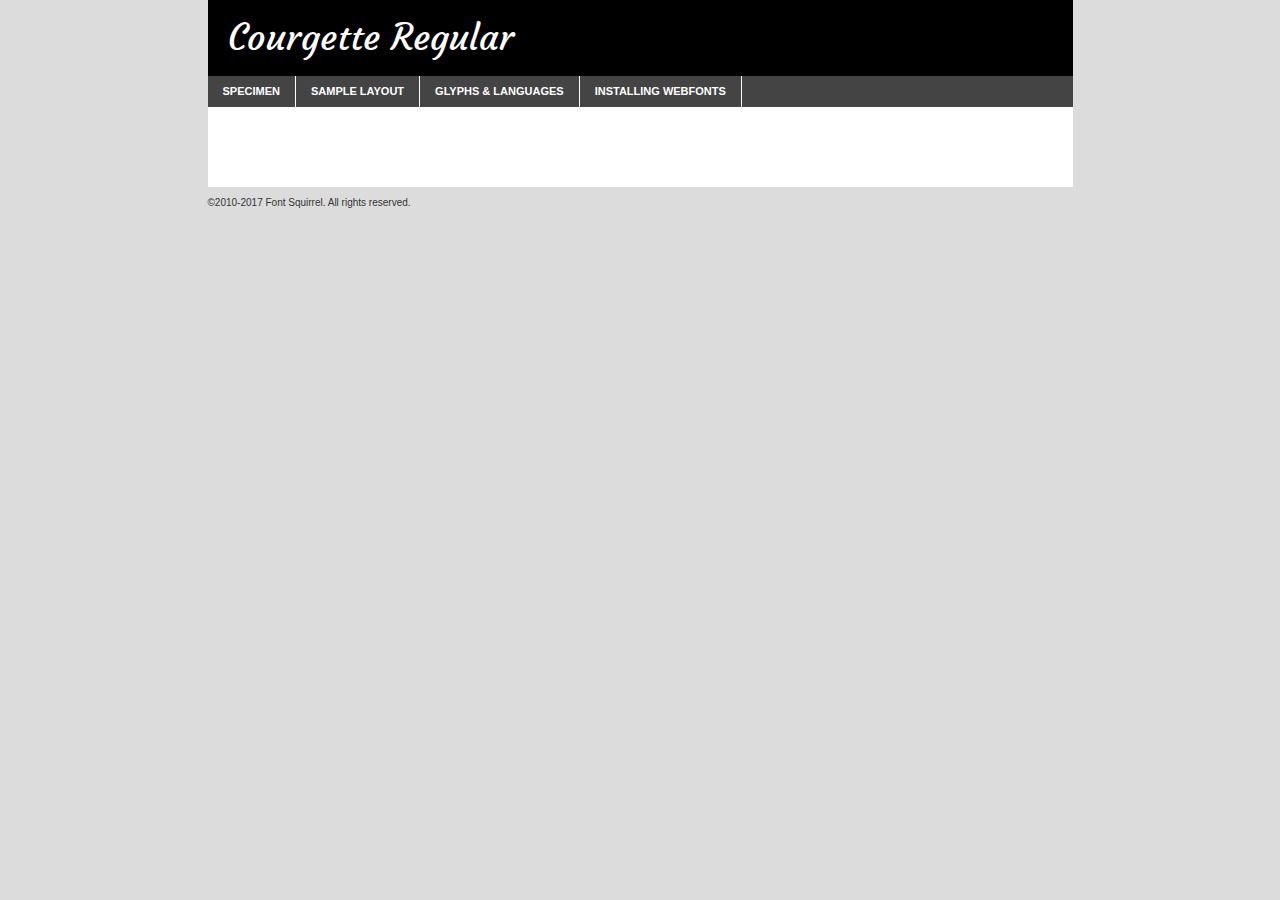
<file: fonts/font/courgette-regular-demo.html>
<!DOCTYPE html PUBLIC "-//W3C//DTD XHTML 1.0 Transitional//EN"
	"http://www.w3.org/TR/xhtml1/DTD/xhtml1-transitional.dtd">

<html xmlns="http://www.w3.org/1999/xhtml" xml:lang="en" lang="en">
<head>
	<meta http-equiv="Content-Type" content="text/html; charset=utf-8" />
	<script src="http://ajax.googleapis.com/ajax/libs/jquery/1.7.2/jquery.min.js" type="text/javascript" charset="utf-8"></script>
	<script type="text/javascript">
	(function($){$.fn.easyTabs=function(option){var param=jQuery.extend({fadeSpeed:"fast",defaultContent:1,activeClass:'active'},option);$(this).each(function(){var thisId="#"+this.id;if(param.defaultContent==''){param.defaultContent=1;}
	if(typeof param.defaultContent=="number")
	{var defaultTab=$(thisId+" .tabs li:eq("+(param.defaultContent-1)+") a").attr('href').substr(1);}else{var defaultTab=param.defaultContent;}
	$(thisId+" .tabs li a").each(function(){var tabToHide=$(this).attr('href').substr(1);$("#"+tabToHide).addClass('easytabs-tab-content');});hideAll();changeContent(defaultTab);function hideAll(){$(thisId+" .easytabs-tab-content").hide();}
	function changeContent(tabId){hideAll();$(thisId+" .tabs li").removeClass(param.activeClass);$(thisId+" .tabs li a[href=#"+tabId+"]").closest('li').addClass(param.activeClass);if(param.fadeSpeed!="none")
	{$(thisId+" #"+tabId).fadeIn(param.fadeSpeed);}else{$(thisId+" #"+tabId).show();}}
	$(thisId+" .tabs li").click(function(){var tabId=$(this).find('a').attr('href').substr(1);changeContent(tabId);return false;});});}})(jQuery);
	</script>
	<link rel="stylesheet" href="specimen_files/specimen_stylesheet.css" type="text/css" charset="utf-8" />
	<link rel="stylesheet" href="stylesheet.css" type="text/css" charset="utf-8" />

	<style type="text/css">
					body{
				font-family: 'courgetteregular';
							}
		</style>

	<title>Courgette Regular Specimen</title>
	
	
	<script type="text/javascript" charset="utf-8">
		$(document).ready(function() {
			$('#container').easyTabs({defaultContent:1});
		});
	</script>
</head>

<body>
<div id="container">
	<div id="header">
		Courgette Regular	</div>
	<ul class="tabs">
		<li><a href="#specimen">Specimen</a></li>
		<li><a href="#layout">Sample Layout</a></li>
				<li><a href="#glyphs">Glyphs &amp; Languages</a></li>
		<li><a href="#installing">Installing Webfonts</a></li>
		
	</ul>
	
	<div id="main_content">

		
			<div id="specimen">
		
				<div class="section">
					<div class="grid12 firstcol">
						<div class="huge">AaBb</div>
					</div>
				</div>
		
				<div class="section">
					<div class="glyph_range">A&#x200B;B&#x200b;C&#x200b;D&#x200b;E&#x200b;F&#x200b;G&#x200b;H&#x200b;I&#x200b;J&#x200b;K&#x200b;L&#x200b;M&#x200b;N&#x200b;O&#x200b;P&#x200b;Q&#x200b;R&#x200b;S&#x200b;T&#x200b;U&#x200b;V&#x200b;W&#x200b;X&#x200b;Y&#x200b;Z&#x200b;a&#x200b;b&#x200b;c&#x200b;d&#x200b;e&#x200b;f&#x200b;g&#x200b;h&#x200b;i&#x200b;j&#x200b;k&#x200b;l&#x200b;m&#x200b;n&#x200b;o&#x200b;p&#x200b;q&#x200b;r&#x200b;s&#x200b;t&#x200b;u&#x200b;v&#x200b;w&#x200b;x&#x200b;y&#x200b;z&#x200b;1&#x200b;2&#x200b;3&#x200b;4&#x200b;5&#x200b;6&#x200b;7&#x200b;8&#x200b;9&#x200b;0&#x200b;&amp;&#x200b;.&#x200b;,&#x200b;?&#x200b;!&#x200b;&#64;&#x200b;(&#x200b;)&#x200b;#&#x200b;$&#x200b;%&#x200b;*&#x200b;+&#x200b;-&#x200b;=&#x200b;:&#x200b;;</div>
				</div>
				<div class="section">
					<div class="grid12 firstcol">
						<table class="sample_table">
							<tr><td>10</td><td class="size10">abcdefghijklmnopqrstuvwxyzABCDEFGHIJKLMNOPQRSTUVWXYZ0123456789abcdefghijklmnopqrstuvwxyzABCDEFGHIJKLMNOPQRSTUVWXYZ0123456789abcdefghijklmnopqrstuvwxyzABCDEFGHIJKLMNOPQRSTUVWXYZ</td></tr>
							<tr><td>11</td><td class="size11">abcdefghijklmnopqrstuvwxyzABCDEFGHIJKLMNOPQRSTUVWXYZ0123456789abcdefghijklmnopqrstuvwxyzABCDEFGHIJKLMNOPQRSTUVWXYZ0123456789abcdefghijklmnopqrstuvwxyzABCDEFGHIJKLMNOPQRSTUVWXYZ</td></tr>
							<tr><td>12</td><td class="size12">abcdefghijklmnopqrstuvwxyzABCDEFGHIJKLMNOPQRSTUVWXYZ0123456789abcdefghijklmnopqrstuvwxyzABCDEFGHIJKLMNOPQRSTUVWXYZ0123456789abcdefghijklmnopqrstuvwxyzABCDEFGHIJKLMNOPQRSTUVWXYZ</td></tr>
							<tr><td>13</td><td class="size13">abcdefghijklmnopqrstuvwxyzABCDEFGHIJKLMNOPQRSTUVWXYZ0123456789abcdefghijklmnopqrstuvwxyzABCDEFGHIJKLMNOPQRSTUVWXYZ0123456789abcdefghijklmnopqrstuvwxyzABCDEFGHIJKLMNOPQRSTUVWXYZ</td></tr>
							<tr><td>14</td><td class="size14">abcdefghijklmnopqrstuvwxyzABCDEFGHIJKLMNOPQRSTUVWXYZ0123456789abcdefghijklmnopqrstuvwxyzABCDEFGHIJKLMNOPQRSTUVWXYZ0123456789abcdefghijklmnopqrstuvwxyzABCDEFGHIJKLMNOPQRSTUVWXYZ</td></tr>
							<tr><td>16</td><td class="size16">abcdefghijklmnopqrstuvwxyzABCDEFGHIJKLMNOPQRSTUVWXYZ0123456789abcdefghijklmnopqrstuvwxyzABCDEFGHIJKLMNOPQRSTUVWXYZ</td></tr>
							<tr><td>18</td><td class="size18">abcdefghijklmnopqrstuvwxyzABCDEFGHIJKLMNOPQRSTUVWXYZ0123456789abcdefghijklmnopqrstuvwxyzABCDEFGHIJKLMNOPQRSTUVWXYZ</td></tr>
							<tr><td>20</td><td class="size20">abcdefghijklmnopqrstuvwxyzABCDEFGHIJKLMNOPQRSTUVWXYZ0123456789abcdefghijklmnopqrstuvwxyzABCDEFGHIJKLMNOPQRSTUVWXYZ</td></tr>
							<tr><td>24</td><td class="size24">abcdefghijklmnopqrstuvwxyzABCDEFGHIJKLMNOPQRSTUVWXYZ0123456789abcdefghijklmnopqrstuvwxyzABCDEFGHIJKLMNOPQRSTUVWXYZ</td></tr>
							<tr><td>30</td><td class="size30">abcdefghijklmnopqrstuvwxyzABCDEFGHIJKLMNOPQRSTUVWXYZ0123456789abcdefghijklmnopqrstuvwxyzABCDEFGHIJKLMNOPQRSTUVWXYZ</td></tr>
							<tr><td>36</td><td class="size36">abcdefghijklmnopqrstuvwxyzABCDEFGHIJKLMNOPQRSTUVWXYZ0123456789abcdefghijklmnopqrstuvwxyzABCDEFGHIJKLMNOPQRSTUVWXYZ</td></tr>
							<tr><td>48</td><td class="size48">abcdefghijklmnopqrstuvwxyzABCDEFGHIJKLMNOPQRSTUVWXYZ0123456789abcdefghijklmnopqrstuvwxyzABCDEFGHIJKLMNOPQRSTUVWXYZ</td></tr>
							<tr><td>60</td><td class="size60">abcdefghijklmnopqrstuvwxyzABCDEFGHIJKLMNOPQRSTUVWXYZ0123456789abcdefghijklmnopqrstuvwxyzABCDEFGHIJKLMNOPQRSTUVWXYZ</td></tr>
							<tr><td>72</td><td class="size72">abcdefghijklmnopqrstuvwxyzABCDEFGHIJKLMNOPQRSTUVWXYZ0123456789abcdefghijklmnopqrstuvwxyzABCDEFGHIJKLMNOPQRSTUVWXYZ</td></tr>
							<tr><td>90</td><td class="size90">abcdefghijklmnopqrstuvwxyzABCDEFGHIJKLMNOPQRSTUVWXYZ0123456789abcdefghijklmnopqrstuvwxyzABCDEFGHIJKLMNOPQRSTUVWXYZ</td></tr>
						</table>
				
					</div>
			
				</div>
		
		
		
								<div class="section" id="bodycomparison">


										<div id="xheight">
				<div class="fontbody">&#x25FC;&#x25FC;&#x25FC;&#x25FC;&#x25FC;&#x25FC;&#x25FC;&#x25FC;&#x25FC;&#x25FC;&#x25FC;&#x25FC;&#x25FC;&#x25FC;&#x25FC;&#x25FC;&#x25FC;&#x25FC;&#x25FC;&#x25FC;&#x25FC;&#x25FC;&#x25FC;&#x25FC;&#x25FC;&#x25FC;&#x25FC;&#x25FC;&#x25FC;&#x25FC;&#x25FC;&#x25FC;&#x25FC;&#x25FC;&#x25FC;&#x25FC;&#x25FC;&#x25FC;&#x25FC;&#x25FC;&#x25FC;&#x25FC;&#x25FC;&#x25FC;&#x25FC;&#x25FC;&#x25FC;&#x25FC;&#x25FC;&#x25FC;&#x25FC;&#x25FC;&#x25FC;&#x25FC;&#x25FC;&#x25FC;&#x25FC;&#x25FC;&#x25FC;&#x25FC;&#x25FC;&#x25FC;&#x25FC;&#x25FC;&#x25FC;&#x25FC;&#x25FC;&#x25FC;&#x25FC;&#x25FC;&#x25FC;&#x25FC;&#x25FC;&#x25FC;&#x25FC;&#x25FC;&#x25FC;&#x25FC;&#x25FC;&#x25FC;&#x25FC;&#x25FC;&#x25FC;&#x25FC;&#x25FC;&#x25FC;&#x25FC;&#x25FC;&#x25FC;&#x25FC;&#x25FC;&#x25FC;&#x25FC;&#x25FC;&#x25FC;&#x25FC;&#x25FC;&#x25FC;&#x25FC;body</div><div class="arialbody">body</div><div class="verdanabody">body</div><div class="georgiabody">body</div></div>
										<div class="fontbody" style="z-index:1">
											body<span>Courgette Regular</span>
										</div>
										<div class="arialbody" style="z-index:1">
											body<span>Arial</span>
										</div>
										<div class="verdanabody" style="z-index:1">
											body<span>Verdana</span>
										</div>
										<div class="georgiabody" style="z-index:1">
											body<span>Georgia</span>
										</div>



								</div>
		
		
				<div class="section psample psample_row1" id="">
					
					<div class="grid2 firstcol">
						<p class="size10"><span>10.</span>Aenean lacinia bibendum nulla sed consectetur. Fusce dapibus, tellus ac cursus commodo, tortor mauris condimentum nibh, ut fermentum massa justo sit amet risus. Nullam id dolor id nibh ultricies vehicula ut id elit. Cum sociis natoque penatibus et magnis dis parturient montes, nascetur ridiculus mus. Nulla vitae elit libero, a pharetra augue.</p>
			
					</div>
					<div class="grid3">
						<p class="size11"><span>11.</span>Aenean lacinia bibendum nulla sed consectetur. Fusce dapibus, tellus ac cursus commodo, tortor mauris condimentum nibh, ut fermentum massa justo sit amet risus. Nullam id dolor id nibh ultricies vehicula ut id elit. Cum sociis natoque penatibus et magnis dis parturient montes, nascetur ridiculus mus. Nulla vitae elit libero, a pharetra augue.</p>
			
					</div>
					<div class="grid3">
						<p class="size12"><span>12.</span>Aenean lacinia bibendum nulla sed consectetur. Fusce dapibus, tellus ac cursus commodo, tortor mauris condimentum nibh, ut fermentum massa justo sit amet risus. Nullam id dolor id nibh ultricies vehicula ut id elit. Cum sociis natoque penatibus et magnis dis parturient montes, nascetur ridiculus mus. Nulla vitae elit libero, a pharetra augue.</p>
			
					</div>
					<div class="grid4">
						<p class="size13"><span>13.</span>Aenean lacinia bibendum nulla sed consectetur. Fusce dapibus, tellus ac cursus commodo, tortor mauris condimentum nibh, ut fermentum massa justo sit amet risus. Nullam id dolor id nibh ultricies vehicula ut id elit. Cum sociis natoque penatibus et magnis dis parturient montes, nascetur ridiculus mus. Nulla vitae elit libero, a pharetra augue.</p>
			
					</div>
					<div class="white_blend"></div>
					
				</div>
				<div class="section psample psample_row2" id="">
					<div class="grid3 firstcol">
						<p class="size14"><span>14.</span>Aenean lacinia bibendum nulla sed consectetur. Fusce dapibus, tellus ac cursus commodo, tortor mauris condimentum nibh, ut fermentum massa justo sit amet risus. Nullam id dolor id nibh ultricies vehicula ut id elit. Cum sociis natoque penatibus et magnis dis parturient montes, nascetur ridiculus mus. Nulla vitae elit libero, a pharetra augue.</p>
			
					</div>
					<div class="grid4">
						<p class="size16"><span>16.</span>Aenean lacinia bibendum nulla sed consectetur. Fusce dapibus, tellus ac cursus commodo, tortor mauris condimentum nibh, ut fermentum massa justo sit amet risus. Nullam id dolor id nibh ultricies vehicula ut id elit. Cum sociis natoque penatibus et magnis dis parturient montes, nascetur ridiculus mus. Nulla vitae elit libero, a pharetra augue.</p>
			
					</div>
					<div class="grid5">
						<p class="size18"><span>18.</span>Aenean lacinia bibendum nulla sed consectetur. Fusce dapibus, tellus ac cursus commodo, tortor mauris condimentum nibh, ut fermentum massa justo sit amet risus. Nullam id dolor id nibh ultricies vehicula ut id elit. Cum sociis natoque penatibus et magnis dis parturient montes, nascetur ridiculus mus. Nulla vitae elit libero, a pharetra augue.</p>
			
					</div>

					<div class="white_blend"></div>

				</div>
				
				<div class="section psample psample_row3" id="">
					<div class="grid5 firstcol">
						<p class="size20"><span>20.</span>Aenean lacinia bibendum nulla sed consectetur. Fusce dapibus, tellus ac cursus commodo, tortor mauris condimentum nibh, ut fermentum massa justo sit amet risus. Nullam id dolor id nibh ultricies vehicula ut id elit. Cum sociis natoque penatibus et magnis dis parturient montes, nascetur ridiculus mus. Nulla vitae elit libero, a pharetra augue.</p>
					</div>
					<div class="grid7">
						<p class="size24"><span>24.</span>Aenean lacinia bibendum nulla sed consectetur. Fusce dapibus, tellus ac cursus commodo, tortor mauris condimentum nibh, ut fermentum massa justo sit amet risus. Nullam id dolor id nibh ultricies vehicula ut id elit. Cum sociis natoque penatibus et magnis dis parturient montes, nascetur ridiculus mus. Nulla vitae elit libero, a pharetra augue.</p>
					</div>
					
					<div class="white_blend"></div>
					
				</div>
				
				<div class="section psample psample_row4" id="">
					<div class="grid12 firstcol">
						<p class="size30"><span>30.</span>Aenean lacinia bibendum nulla sed consectetur. Fusce dapibus, tellus ac cursus commodo, tortor mauris condimentum nibh, ut fermentum massa justo sit amet risus. Nullam id dolor id nibh ultricies vehicula ut id elit. Cum sociis natoque penatibus et magnis dis parturient montes, nascetur ridiculus mus. Nulla vitae elit libero, a pharetra augue.</p>
					</div>
					<div class="white_blend"></div>
					
				</div>
				
				
				
				<div class="section psample psample_row1 fullreverse">
					<div class="grid2 firstcol">
						<p class="size10"><span>10.</span>Aenean lacinia bibendum nulla sed consectetur. Fusce dapibus, tellus ac cursus commodo, tortor mauris condimentum nibh, ut fermentum massa justo sit amet risus. Nullam id dolor id nibh ultricies vehicula ut id elit. Cum sociis natoque penatibus et magnis dis parturient montes, nascetur ridiculus mus. Nulla vitae elit libero, a pharetra augue.</p>
			
					</div>
					<div class="grid3">
						<p class="size11"><span>11.</span>Aenean lacinia bibendum nulla sed consectetur. Fusce dapibus, tellus ac cursus commodo, tortor mauris condimentum nibh, ut fermentum massa justo sit amet risus. Nullam id dolor id nibh ultricies vehicula ut id elit. Cum sociis natoque penatibus et magnis dis parturient montes, nascetur ridiculus mus. Nulla vitae elit libero, a pharetra augue.</p>
			
					</div>
					<div class="grid3">
						<p class="size12"><span>12.</span>Aenean lacinia bibendum nulla sed consectetur. Fusce dapibus, tellus ac cursus commodo, tortor mauris condimentum nibh, ut fermentum massa justo sit amet risus. Nullam id dolor id nibh ultricies vehicula ut id elit. Cum sociis natoque penatibus et magnis dis parturient montes, nascetur ridiculus mus. Nulla vitae elit libero, a pharetra augue.</p>
			
					</div>
					<div class="grid4">
						<p class="size13"><span>13.</span>Aenean lacinia bibendum nulla sed consectetur. Fusce dapibus, tellus ac cursus commodo, tortor mauris condimentum nibh, ut fermentum massa justo sit amet risus. Nullam id dolor id nibh ultricies vehicula ut id elit. Cum sociis natoque penatibus et magnis dis parturient montes, nascetur ridiculus mus. Nulla vitae elit libero, a pharetra augue.</p>
			
					</div>
					<div class="black_blend"></div>
					
				</div>
				
				<div class="section psample psample_row2 fullreverse">
					<div class="grid3 firstcol">
						<p class="size14"><span>14.</span>Aenean lacinia bibendum nulla sed consectetur. Fusce dapibus, tellus ac cursus commodo, tortor mauris condimentum nibh, ut fermentum massa justo sit amet risus. Nullam id dolor id nibh ultricies vehicula ut id elit. Cum sociis natoque penatibus et magnis dis parturient montes, nascetur ridiculus mus. Nulla vitae elit libero, a pharetra augue.</p>
			
					</div>
					<div class="grid4">
						<p class="size16"><span>16.</span>Aenean lacinia bibendum nulla sed consectetur. Fusce dapibus, tellus ac cursus commodo, tortor mauris condimentum nibh, ut fermentum massa justo sit amet risus. Nullam id dolor id nibh ultricies vehicula ut id elit. Cum sociis natoque penatibus et magnis dis parturient montes, nascetur ridiculus mus. Nulla vitae elit libero, a pharetra augue.</p>
			
					</div>
					<div class="grid5">
						<p class="size18"><span>18.</span>Aenean lacinia bibendum nulla sed consectetur. Fusce dapibus, tellus ac cursus commodo, tortor mauris condimentum nibh, ut fermentum massa justo sit amet risus. Nullam id dolor id nibh ultricies vehicula ut id elit. Cum sociis natoque penatibus et magnis dis parturient montes, nascetur ridiculus mus. Nulla vitae elit libero, a pharetra augue.</p>
			
					</div>
					<div class="black_blend"></div>

				</div>
				
				<div class="section psample fullreverse psample_row3" id="">
					<div class="grid5 firstcol">
						<p class="size20"><span>20.</span>Aenean lacinia bibendum nulla sed consectetur. Fusce dapibus, tellus ac cursus commodo, tortor mauris condimentum nibh, ut fermentum massa justo sit amet risus. Nullam id dolor id nibh ultricies vehicula ut id elit. Cum sociis natoque penatibus et magnis dis parturient montes, nascetur ridiculus mus. Nulla vitae elit libero, a pharetra augue.</p>
					</div>
					<div class="grid7">
						<p class="size24"><span>24.</span>Aenean lacinia bibendum nulla sed consectetur. Fusce dapibus, tellus ac cursus commodo, tortor mauris condimentum nibh, ut fermentum massa justo sit amet risus. Nullam id dolor id nibh ultricies vehicula ut id elit. Cum sociis natoque penatibus et magnis dis parturient montes, nascetur ridiculus mus. Nulla vitae elit libero, a pharetra augue.</p>
					</div>
					
					<div class="black_blend"></div>
					
				</div>
				
				<div class="section psample fullreverse psample_row4" id="" style="border-bottom: 20px #000 solid;">
					<div class="grid12 firstcol">
						<p class="size30"><span>30.</span>Aenean lacinia bibendum nulla sed consectetur. Fusce dapibus, tellus ac cursus commodo, tortor mauris condimentum nibh, ut fermentum massa justo sit amet risus. Nullam id dolor id nibh ultricies vehicula ut id elit. Cum sociis natoque penatibus et magnis dis parturient montes, nascetur ridiculus mus. Nulla vitae elit libero, a pharetra augue.</p>
					</div>
					<div class="black_blend"></div>
					
				</div>
				
				
				
				
			</div>
			
			<div id="layout">
				
				<div class="section">
					
					<div class="grid12 firstcol">
						<h1>Lorem Ipsum Dolor</h1>
						<h2>Etiam porta sem malesuada magna mollis euismod</h2>
						
						<p class="byline">By <a href="#link">Aenean Lacinia</a></p>
					</div>
				</div>
				<div class="section">
					<div class="grid8 firstcol">
						<p class="large">Donec sed odio dui. Morbi leo risus, porta ac consectetur ac, vestibulum at eros. Fusce dapibus, tellus ac cursus commodo, tortor mauris condimentum nibh, ut fermentum massa justo sit amet risus. </p>

						
						<h3>Pellentesque ornare sem</h3>

						<p>Maecenas sed diam eget risus varius blandit sit amet non magna. Maecenas faucibus mollis interdum. Donec ullamcorper nulla non metus auctor fringilla. Nullam id dolor id nibh ultricies vehicula ut id elit. Nullam id dolor id nibh ultricies vehicula ut id elit. </p>

						<p>Aenean eu leo quam. Pellentesque ornare sem lacinia quam venenatis vestibulum. Lorem ipsum dolor sit amet, consectetur adipiscing elit. Cum sociis natoque penatibus et magnis dis parturient montes, nascetur ridiculus mus. </p>

						<p>Nulla vitae elit libero, a pharetra augue. Praesent commodo cursus magna, vel scelerisque nisl consectetur et. Aenean lacinia bibendum nulla sed consectetur. </p>

						<p>Nullam quis risus eget urna mollis ornare vel eu leo. Nullam quis risus eget urna mollis ornare vel eu leo. Maecenas sed diam eget risus varius blandit sit amet non magna. Donec ullamcorper nulla non metus auctor fringilla. </p>

						<h3>Cras mattis consectetur</h3>

						<p>Aenean eu leo quam. Pellentesque ornare sem lacinia quam venenatis vestibulum. Aenean lacinia bibendum nulla sed consectetur. Integer posuere erat a ante venenatis dapibus posuere velit aliquet. Cras mattis consectetur purus sit amet fermentum. </p>

						<p>Nullam id dolor id nibh ultricies vehicula ut id elit. Nullam quis risus eget urna mollis ornare vel eu leo. Cras mattis consectetur purus sit amet fermentum.</p>
					</div>
					
					<div class="grid4 sidebar">
						
						<div class="box reverse">
							<p class="last">Nullam quis risus eget urna mollis ornare vel eu leo. Donec ullamcorper nulla non metus auctor fringilla. Cras mattis consectetur purus sit amet fermentum. Sed posuere consectetur est at lobortis. Lorem ipsum dolor sit amet, consectetur adipiscing elit. </p>
						</div>
						
						<p class="caption">Maecenas sed diam eget risus varius.</p>

						<p>Vestibulum id ligula porta felis euismod semper. Integer posuere erat a ante venenatis dapibus posuere velit aliquet. Vestibulum id ligula porta felis euismod semper. Sed posuere consectetur est at lobortis. Maecenas sed diam eget risus varius blandit sit amet non magna. Fusce dapibus, tellus ac cursus commodo, tortor mauris condimentum nibh, ut fermentum massa justo sit amet risus. </p>

					

						<p>Duis mollis, est non commodo luctus, nisi erat porttitor ligula, eget lacinia odio sem nec elit. Aenean lacinia bibendum nulla sed consectetur. Vivamus sagittis lacus vel augue laoreet rutrum faucibus dolor auctor. Aenean lacinia bibendum nulla sed consectetur. Nullam quis risus eget urna mollis ornare vel eu leo. </p>

						<p>Praesent commodo cursus magna, vel scelerisque nisl consectetur et. Donec ullamcorper nulla non metus auctor fringilla. Maecenas faucibus mollis interdum. Fusce dapibus, tellus ac cursus commodo, tortor mauris condimentum nibh, ut fermentum massa justo sit amet risus. </p>

					</div>
				</div>
				
			</div>


			



		<div id="glyphs">
			<div class="section">
				<div class="grid12 firstcol">
			
				<h1>Language Support</h1>
				<p>The subset of Courgette Regular in this kit supports the following languages:<br />
			
					Albanian, Basque, Breton, Chamorro, Danish, Dutch, English, Faroese, Finnish, French, Frisian, Galician, German, Icelandic, Italian, Malagasy, Norwegian, Portuguese, Spanish, Swedish, Alsatian, Aragonese, Arapaho, Arrernte, Asturian, Aymara, Bislama, Cebuano, Corsican, Fijian, French_creole, Genoese, Gilbertese, Greenlandic, Haitian_creole, Hiligaynon, Hmong, Hopi, Ibanag, Iloko_ilokano, Indonesian, Interglossa_glosa, Interlingua, Irish_gaelic, Jerriais, Lojban, Lombard, Luxembourgeois, Manx, Mohawk, Norfolk_pitcairnese, Occitan, Oromo, Pangasinan, Papiamento, Piedmontese, Potawatomi, Rhaeto-romance, Romansh, Rotokas, Sami_lule, Samoan, Sardinian, Scots_gaelic, Seychelles_creole, Shona, Sicilian, Somali, Southern_ndebele, Swahili, Swati_swazi, Tagalog_filipino_pilipino, Tetum, Tok_pisin, Uyghur_latinized, Volapuk, Walloon, Warlpiri, Xhosa, Yapese, Zulu, Latinbasic, Ubasic, Demo				</p>
				<h1>Glyph Chart</h1>
				<p>The subset of Courgette Regular in this kit includes all the glyphs listed below. Unicode entities are included above each glyph to help you insert individual characters into your layout.</p>
				<div id="glyph_chart">
			
																														 <div><p>&amp;#1;</p>&#1;</div>
																				 <div><p>&amp;#2;</p>&#2;</div>
																				 <div><p>&amp;#3;</p>&#3;</div>
																				 <div><p>&amp;#4;</p>&#4;</div>
																				 <div><p>&amp;#5;</p>&#5;</div>
																				 <div><p>&amp;#6;</p>&#6;</div>
																				 <div><p>&amp;#7;</p>&#7;</div>
																				 <div><p>&amp;#8;</p>&#8;</div>
																				 <div><p>&amp;#9;</p>&#9;</div>
																				 <div><p>&amp;#13;</p>&#13;</div>
																				 <div><p>&amp;#21;</p>&#21;</div>
																				 <div><p>&amp;#22;</p>&#22;</div>
																				 <div><p>&amp;#23;</p>&#23;</div>
																				 <div><p>&amp;#24;</p>&#24;</div>
																				 <div><p>&amp;#25;</p>&#25;</div>
																				 <div><p>&amp;#32;</p>&#32;</div>
																				 <div><p>&amp;#33;</p>&#33;</div>
																				 <div><p>&amp;#34;</p>&#34;</div>
																				 <div><p>&amp;#35;</p>&#35;</div>
																				 <div><p>&amp;#36;</p>&#36;</div>
																				 <div><p>&amp;#37;</p>&#37;</div>
																				 <div><p>&amp;#38;</p>&#38;</div>
																				 <div><p>&amp;#39;</p>&#39;</div>
																				 <div><p>&amp;#40;</p>&#40;</div>
																				 <div><p>&amp;#41;</p>&#41;</div>
																				 <div><p>&amp;#42;</p>&#42;</div>
																				 <div><p>&amp;#43;</p>&#43;</div>
																				 <div><p>&amp;#44;</p>&#44;</div>
																				 <div><p>&amp;#45;</p>&#45;</div>
																				 <div><p>&amp;#46;</p>&#46;</div>
																				 <div><p>&amp;#47;</p>&#47;</div>
																				 <div><p>&amp;#48;</p>&#48;</div>
																				 <div><p>&amp;#49;</p>&#49;</div>
																				 <div><p>&amp;#50;</p>&#50;</div>
																				 <div><p>&amp;#51;</p>&#51;</div>
																				 <div><p>&amp;#52;</p>&#52;</div>
																				 <div><p>&amp;#53;</p>&#53;</div>
																				 <div><p>&amp;#54;</p>&#54;</div>
																				 <div><p>&amp;#55;</p>&#55;</div>
																				 <div><p>&amp;#56;</p>&#56;</div>
																				 <div><p>&amp;#57;</p>&#57;</div>
																				 <div><p>&amp;#58;</p>&#58;</div>
																				 <div><p>&amp;#59;</p>&#59;</div>
																				 <div><p>&amp;#60;</p>&#60;</div>
																				 <div><p>&amp;#61;</p>&#61;</div>
																				 <div><p>&amp;#62;</p>&#62;</div>
																				 <div><p>&amp;#63;</p>&#63;</div>
																				 <div><p>&amp;#64;</p>&#64;</div>
																				 <div><p>&amp;#65;</p>&#65;</div>
																				 <div><p>&amp;#66;</p>&#66;</div>
																				 <div><p>&amp;#67;</p>&#67;</div>
																				 <div><p>&amp;#68;</p>&#68;</div>
																				 <div><p>&amp;#69;</p>&#69;</div>
																				 <div><p>&amp;#70;</p>&#70;</div>
																				 <div><p>&amp;#71;</p>&#71;</div>
																				 <div><p>&amp;#72;</p>&#72;</div>
																				 <div><p>&amp;#73;</p>&#73;</div>
																				 <div><p>&amp;#74;</p>&#74;</div>
																				 <div><p>&amp;#75;</p>&#75;</div>
																				 <div><p>&amp;#76;</p>&#76;</div>
																				 <div><p>&amp;#77;</p>&#77;</div>
																				 <div><p>&amp;#78;</p>&#78;</div>
																				 <div><p>&amp;#79;</p>&#79;</div>
																				 <div><p>&amp;#80;</p>&#80;</div>
																				 <div><p>&amp;#81;</p>&#81;</div>
																				 <div><p>&amp;#82;</p>&#82;</div>
																				 <div><p>&amp;#83;</p>&#83;</div>
																				 <div><p>&amp;#84;</p>&#84;</div>
																				 <div><p>&amp;#85;</p>&#85;</div>
																				 <div><p>&amp;#86;</p>&#86;</div>
																				 <div><p>&amp;#87;</p>&#87;</div>
																				 <div><p>&amp;#88;</p>&#88;</div>
																				 <div><p>&amp;#89;</p>&#89;</div>
																				 <div><p>&amp;#90;</p>&#90;</div>
																				 <div><p>&amp;#91;</p>&#91;</div>
																				 <div><p>&amp;#92;</p>&#92;</div>
																				 <div><p>&amp;#93;</p>&#93;</div>
																				 <div><p>&amp;#94;</p>&#94;</div>
																				 <div><p>&amp;#95;</p>&#95;</div>
																				 <div><p>&amp;#96;</p>&#96;</div>
																				 <div><p>&amp;#97;</p>&#97;</div>
																				 <div><p>&amp;#98;</p>&#98;</div>
																				 <div><p>&amp;#99;</p>&#99;</div>
																				 <div><p>&amp;#100;</p>&#100;</div>
																				 <div><p>&amp;#101;</p>&#101;</div>
																				 <div><p>&amp;#102;</p>&#102;</div>
																				 <div><p>&amp;#103;</p>&#103;</div>
																				 <div><p>&amp;#104;</p>&#104;</div>
																				 <div><p>&amp;#105;</p>&#105;</div>
																				 <div><p>&amp;#106;</p>&#106;</div>
																				 <div><p>&amp;#107;</p>&#107;</div>
																				 <div><p>&amp;#108;</p>&#108;</div>
																				 <div><p>&amp;#109;</p>&#109;</div>
																				 <div><p>&amp;#110;</p>&#110;</div>
																				 <div><p>&amp;#111;</p>&#111;</div>
																				 <div><p>&amp;#112;</p>&#112;</div>
																				 <div><p>&amp;#113;</p>&#113;</div>
																				 <div><p>&amp;#114;</p>&#114;</div>
																				 <div><p>&amp;#115;</p>&#115;</div>
																				 <div><p>&amp;#116;</p>&#116;</div>
																				 <div><p>&amp;#117;</p>&#117;</div>
																				 <div><p>&amp;#118;</p>&#118;</div>
																				 <div><p>&amp;#119;</p>&#119;</div>
																				 <div><p>&amp;#120;</p>&#120;</div>
																				 <div><p>&amp;#121;</p>&#121;</div>
																				 <div><p>&amp;#122;</p>&#122;</div>
																				 <div><p>&amp;#123;</p>&#123;</div>
																				 <div><p>&amp;#124;</p>&#124;</div>
																				 <div><p>&amp;#125;</p>&#125;</div>
																				 <div><p>&amp;#126;</p>&#126;</div>
																				 <div><p>&amp;#160;</p>&#160;</div>
																				 <div><p>&amp;#161;</p>&#161;</div>
																				 <div><p>&amp;#162;</p>&#162;</div>
																				 <div><p>&amp;#163;</p>&#163;</div>
																				 <div><p>&amp;#164;</p>&#164;</div>
																				 <div><p>&amp;#165;</p>&#165;</div>
																				 <div><p>&amp;#166;</p>&#166;</div>
																				 <div><p>&amp;#167;</p>&#167;</div>
																				 <div><p>&amp;#168;</p>&#168;</div>
																				 <div><p>&amp;#169;</p>&#169;</div>
																				 <div><p>&amp;#170;</p>&#170;</div>
																				 <div><p>&amp;#171;</p>&#171;</div>
																				 <div><p>&amp;#172;</p>&#172;</div>
																				 <div><p>&amp;#173;</p>&#173;</div>
																				 <div><p>&amp;#174;</p>&#174;</div>
																				 <div><p>&amp;#175;</p>&#175;</div>
																				 <div><p>&amp;#176;</p>&#176;</div>
																				 <div><p>&amp;#177;</p>&#177;</div>
																				 <div><p>&amp;#178;</p>&#178;</div>
																				 <div><p>&amp;#179;</p>&#179;</div>
																				 <div><p>&amp;#180;</p>&#180;</div>
																				 <div><p>&amp;#181;</p>&#181;</div>
																				 <div><p>&amp;#182;</p>&#182;</div>
																				 <div><p>&amp;#183;</p>&#183;</div>
																				 <div><p>&amp;#184;</p>&#184;</div>
																				 <div><p>&amp;#185;</p>&#185;</div>
																				 <div><p>&amp;#186;</p>&#186;</div>
																				 <div><p>&amp;#187;</p>&#187;</div>
																				 <div><p>&amp;#188;</p>&#188;</div>
																				 <div><p>&amp;#189;</p>&#189;</div>
																				 <div><p>&amp;#190;</p>&#190;</div>
																				 <div><p>&amp;#191;</p>&#191;</div>
																				 <div><p>&amp;#192;</p>&#192;</div>
																				 <div><p>&amp;#193;</p>&#193;</div>
																				 <div><p>&amp;#194;</p>&#194;</div>
																				 <div><p>&amp;#195;</p>&#195;</div>
																				 <div><p>&amp;#196;</p>&#196;</div>
																				 <div><p>&amp;#197;</p>&#197;</div>
																				 <div><p>&amp;#198;</p>&#198;</div>
																				 <div><p>&amp;#199;</p>&#199;</div>
																				 <div><p>&amp;#200;</p>&#200;</div>
																				 <div><p>&amp;#201;</p>&#201;</div>
																				 <div><p>&amp;#202;</p>&#202;</div>
																				 <div><p>&amp;#203;</p>&#203;</div>
																				 <div><p>&amp;#204;</p>&#204;</div>
																				 <div><p>&amp;#205;</p>&#205;</div>
																				 <div><p>&amp;#206;</p>&#206;</div>
																				 <div><p>&amp;#207;</p>&#207;</div>
																				 <div><p>&amp;#208;</p>&#208;</div>
																				 <div><p>&amp;#209;</p>&#209;</div>
																				 <div><p>&amp;#210;</p>&#210;</div>
																				 <div><p>&amp;#211;</p>&#211;</div>
																				 <div><p>&amp;#212;</p>&#212;</div>
																				 <div><p>&amp;#213;</p>&#213;</div>
																				 <div><p>&amp;#214;</p>&#214;</div>
																				 <div><p>&amp;#215;</p>&#215;</div>
																				 <div><p>&amp;#216;</p>&#216;</div>
																				 <div><p>&amp;#217;</p>&#217;</div>
																				 <div><p>&amp;#218;</p>&#218;</div>
																				 <div><p>&amp;#219;</p>&#219;</div>
																				 <div><p>&amp;#220;</p>&#220;</div>
																				 <div><p>&amp;#221;</p>&#221;</div>
																				 <div><p>&amp;#222;</p>&#222;</div>
																				 <div><p>&amp;#223;</p>&#223;</div>
																				 <div><p>&amp;#224;</p>&#224;</div>
																				 <div><p>&amp;#225;</p>&#225;</div>
																				 <div><p>&amp;#226;</p>&#226;</div>
																				 <div><p>&amp;#227;</p>&#227;</div>
																				 <div><p>&amp;#228;</p>&#228;</div>
																				 <div><p>&amp;#229;</p>&#229;</div>
																				 <div><p>&amp;#230;</p>&#230;</div>
																				 <div><p>&amp;#231;</p>&#231;</div>
																				 <div><p>&amp;#232;</p>&#232;</div>
																				 <div><p>&amp;#233;</p>&#233;</div>
																				 <div><p>&amp;#234;</p>&#234;</div>
																				 <div><p>&amp;#235;</p>&#235;</div>
																				 <div><p>&amp;#236;</p>&#236;</div>
																				 <div><p>&amp;#237;</p>&#237;</div>
																				 <div><p>&amp;#238;</p>&#238;</div>
																				 <div><p>&amp;#239;</p>&#239;</div>
																				 <div><p>&amp;#240;</p>&#240;</div>
																				 <div><p>&amp;#241;</p>&#241;</div>
																				 <div><p>&amp;#242;</p>&#242;</div>
																				 <div><p>&amp;#243;</p>&#243;</div>
																				 <div><p>&amp;#244;</p>&#244;</div>
																				 <div><p>&amp;#245;</p>&#245;</div>
																				 <div><p>&amp;#246;</p>&#246;</div>
																				 <div><p>&amp;#247;</p>&#247;</div>
																				 <div><p>&amp;#248;</p>&#248;</div>
																				 <div><p>&amp;#249;</p>&#249;</div>
																				 <div><p>&amp;#250;</p>&#250;</div>
																				 <div><p>&amp;#251;</p>&#251;</div>
																				 <div><p>&amp;#252;</p>&#252;</div>
																				 <div><p>&amp;#253;</p>&#253;</div>
																				 <div><p>&amp;#254;</p>&#254;</div>
																				 <div><p>&amp;#255;</p>&#255;</div>
																				 <div><p>&amp;#338;</p>&#338;</div>
																				 <div><p>&amp;#339;</p>&#339;</div>
																				 <div><p>&amp;#376;</p>&#376;</div>
																				 <div><p>&amp;#710;</p>&#710;</div>
																				 <div><p>&amp;#732;</p>&#732;</div>
																				 <div><p>&amp;#8192;</p>&#8192;</div>
																				 <div><p>&amp;#8193;</p>&#8193;</div>
																				 <div><p>&amp;#8194;</p>&#8194;</div>
																				 <div><p>&amp;#8195;</p>&#8195;</div>
																				 <div><p>&amp;#8196;</p>&#8196;</div>
																				 <div><p>&amp;#8197;</p>&#8197;</div>
																				 <div><p>&amp;#8198;</p>&#8198;</div>
																				 <div><p>&amp;#8199;</p>&#8199;</div>
																				 <div><p>&amp;#8200;</p>&#8200;</div>
																				 <div><p>&amp;#8201;</p>&#8201;</div>
																				 <div><p>&amp;#8202;</p>&#8202;</div>
																				 <div><p>&amp;#8208;</p>&#8208;</div>
																				 <div><p>&amp;#8209;</p>&#8209;</div>
																				 <div><p>&amp;#8210;</p>&#8210;</div>
																				 <div><p>&amp;#8211;</p>&#8211;</div>
																				 <div><p>&amp;#8212;</p>&#8212;</div>
																				 <div><p>&amp;#8216;</p>&#8216;</div>
																				 <div><p>&amp;#8217;</p>&#8217;</div>
																				 <div><p>&amp;#8218;</p>&#8218;</div>
																				 <div><p>&amp;#8220;</p>&#8220;</div>
																				 <div><p>&amp;#8221;</p>&#8221;</div>
																				 <div><p>&amp;#8222;</p>&#8222;</div>
																				 <div><p>&amp;#8226;</p>&#8226;</div>
																				 <div><p>&amp;#8230;</p>&#8230;</div>
																				 <div><p>&amp;#8239;</p>&#8239;</div>
																				 <div><p>&amp;#8249;</p>&#8249;</div>
																				 <div><p>&amp;#8250;</p>&#8250;</div>
																				 <div><p>&amp;#8287;</p>&#8287;</div>
																				 <div><p>&amp;#8364;</p>&#8364;</div>
																				 <div><p>&amp;#8482;</p>&#8482;</div>
																				 <div><p>&amp;#9724;</p>&#9724;</div>
																				 <div><p>&amp;#64257;</p>&#64257;</div>
																				 <div><p>&amp;#64258;</p>&#64258;</div>
																												</div>	
				</div>
		
		
			</div>
		</div>
		
		
		<div id="specs">
			
		</div>
	
		<div id="installing">
			<div class="section">
				<div class="grid7 firstcol">
					<h1>Installing Webfonts</h1>
					
					<p>Webfonts are supported by all major browser platforms but not all in the same way. There are currently four different font formats that must be included in order to target all browsers. This includes TTF, WOFF, EOT and SVG.</p>
					
					<h2>1. Upload your webfonts</h2>
					<p>You must upload your webfont kit to your website. They should be in or near the same directory as your CSS files.</p>
					
					<h2>2. Include the webfont stylesheet</h2>
					<p>A special CSS @font-face declaration helps the various browsers select the appropriate font it needs without causing you a bunch of headaches. Learn more about this syntax by reading the <a href="https://www.fontspring.com/blog/further-hardening-of-the-bulletproof-syntax">Fontspring blog post</a> about it. The code for it is as follows:</p>


<code>
@font-face{ 
	font-family: 'MyWebFont';
	src: url('WebFont.eot');
	src: url('WebFont.eot?#iefix') format('embedded-opentype'),
	     url('WebFont.woff') format('woff'),
	     url('WebFont.ttf') format('truetype'),
	     url('WebFont.svg#webfont') format('svg');
}
</code>

	<p>We've already gone ahead and generated the code for you. All you have to do is link to the stylesheet in your HTML, like this:</p>
	<code>&lt;link rel=&quot;stylesheet&quot; href=&quot;stylesheet.css&quot; type=&quot;text/css&quot; charset=&quot;utf-8&quot; /&gt;</code>

					<h2>3. Modify your own stylesheet</h2>
					<p>To take advantage of your new fonts, you must tell your stylesheet to use them. Look at the original @font-face declaration above and find the property called "font-family." The name linked there will be what you use to reference the font. Prepend that webfont name to the font stack in the "font-family" property, inside the selector you want to change. For example:</p>
<code>p { font-family: 'WebFont', Arial, sans-serif; }</code>

<h2>4. Test</h2>
<p>Getting webfonts to work cross-browser <em>can</em> be tricky. Use the information in the sidebar to help you if you find that fonts aren't loading in a particular browser.</p>
				</div>
				
				<div class="grid5 sidebar">
					<div class="box">
						<h2>Troubleshooting<br />Font-Face Problems</h2>
						<p>Having trouble getting your webfonts to load in your new website? Here are some tips to sort out what might be the problem.</p>

						<h3>Fonts not showing in any browser</h3>

						<p>This sounds like you need to work on the plumbing. You either did not upload the fonts to the correct directory, or you did not link the fonts properly in the CSS. If you've confirmed that all this is correct and you still have a problem, take a look at your .htaccess file and see if requests are getting intercepted.</p>

						<h3>Fonts not loading in iPhone or iPad</h3>

						<p>The most common problem here is that you are serving the fonts from an IIS server. IIS refuses to serve files that have unknown MIME types. If that is the case, you must set the MIME type for SVG to "image/svg+xml" in the server settings. Follow these instructions from Microsoft if you need help.</p>

						<h3>Fonts not loading in Firefox</h3>

						<p>The primary reason for this failure? You are still using a version Firefox older than 3.5. So upgrade already! If that isn't it, then you are very likely serving fonts from a different domain. Firefox requires that all font assets be served from the same domain. Lastly it is possible that you need to add WOFF to your list of MIME types (if you are serving via IIS.)</p>

						<h3>Fonts not loading in IE</h3>

						<p>Are you looking at Internet Explorer on an actual Windows machine or are you cheating by using a service like Adobe BrowserLab? Many of these screenshot services do not render @font-face for IE. Best to test it on a real machine.</p>

						<h3>Fonts not loading in IE9</h3>

						<p>IE9, like Firefox, requires that fonts be served from the same domain as the website. Make sure that is the case.</p>
					</div>
				</div>
			</div>
			
		</div>
	
	</div>
	<div id="footer">
		<p>&copy;2010-2017 Font Squirrel. All rights reserved.</p>
	</div>
</div>
</body>
</html>
</file>
<file: css/carousel.css>
/**
 * Owl Carousel v2.2.1
 * Copyright 2013-2017 David Deutsch
 * Licensed under  ()
 */


/*
 *  Owl Carousel - Core
 */

.owl-carousel {
    display: none;
    width: 100%;
    -webkit-tap-highlight-color: transparent;
    /* position relative and z-index fix webkit rendering fonts issue */
    position: relative;
    z-index: 1;
}

.owl-carousel .owl-stage {
    position: relative;
    -ms-touch-action: pan-Y;
    -moz-backface-visibility: hidden;
    /* fix firefox animation glitch */
}

.owl-carousel .owl-stage:after {
    content: ".";
    display: block;
    clear: both;
    visibility: hidden;
    line-height: 0;
    height: 0;
}

.owl-carousel .owl-stage-outer {
    position: relative;
    overflow: hidden;
    /* fix for flashing background */
    -webkit-transform: translate3d(0px, 0px, 0px);
}

.owl-carousel .owl-wrapper,
.owl-carousel .owl-item {
    -webkit-backface-visibility: hidden;
    -moz-backface-visibility: hidden;
    -ms-backface-visibility: hidden;
    -webkit-transform: translate3d(0, 0, 0);
    -moz-transform: translate3d(0, 0, 0);
    -ms-transform: translate3d(0, 0, 0);
}

.owl-carousel .owl-item {
    position: relative;
    min-height: 1px;
    float: left;
    -webkit-backface-visibility: hidden;
    -webkit-tap-highlight-color: transparent;
    -webkit-touch-callout: none;
}

.owl-carousel .owl-item img {
    display: block;
    width: 100%;
}

.owl-carousel .owl-nav.disabled,
.owl-carousel .owl-dots.disabled {
    display: none;
}

.owl-carousel .owl-nav .owl-prev,
.owl-carousel .owl-nav .owl-next,
.owl-carousel .owl-dot {
    cursor: pointer;
    cursor: hand;
    -webkit-user-select: none;
    -khtml-user-select: none;
    -moz-user-select: none;
    -ms-user-select: none;
    user-select: none;
}

.owl-carousel.owl-loaded {
    display: block;
}

.owl-carousel.owl-loading {
    opacity: 0;
    display: block;
}

.owl-carousel.owl-hidden {
    opacity: 0;
}

.owl-carousel.owl-refresh .owl-item {
    visibility: hidden;
}

.owl-carousel.owl-drag .owl-item {
    -webkit-user-select: none;
    -moz-user-select: none;
    -ms-user-select: none;
    user-select: none;
}

.owl-carousel.owl-grab {
    cursor: move;
    cursor: grab;
}

.owl-carousel.owl-rtl {
    direction: rtl;
}

.owl-carousel.owl-rtl .owl-item {
    float: right;
}


/* No Js */

.no-js .owl-carousel {
    display: block;
}


/*
 *  Owl Carousel - Animate Plugin
 */

.owl-carousel .animated {
    animation-duration: 1000ms;
    animation-fill-mode: both;
}

.owl-carousel .owl-animated-in {
    z-index: 0;
}

.owl-carousel .owl-animated-out {
    z-index: 1;
}

.owl-carousel .fadeOut {
    animation-name: fadeOut;
}

@keyframes fadeOut {
    0% {
        opacity: 1;
    }
    100% {
        opacity: 0;
    }
}


/*
 * 	Owl Carousel - Auto Height Plugin
 */

.owl-height {
    transition: height 500ms ease-in-out;
}


/*
 * 	Owl Carousel - Lazy Load Plugin
 */

.owl-carousel .owl-item .owl-lazy {
    opacity: 0;
    transition: opacity 400ms ease;
}

.owl-carousel .owl-item img.owl-lazy {
    transform-style: preserve-3d;
}


/*
 * 	Owl Carousel - Video Plugin
 */

.owl-carousel .owl-video-wrapper {
    position: relative;
    height: 100%;
    background: #000;
}

.owl-carousel .owl-video-play-icon {
    position: absolute;
    height: 80px;
    width: 80px;
    left: 50%;
    top: 50%;
    margin-left: -40px;
    margin-top: -40px;
    background: url("owl.video.play.png") no-repeat;
    cursor: pointer;
    z-index: 1;
    -webkit-backface-visibility: hidden;
    transition: transform 100ms ease;
}

.owl-carousel .owl-video-play-icon:hover {
    -ms-transform: scale(1.3, 1.3);
    transform: scale(1.3, 1.3);
}

.owl-carousel .owl-video-playing .owl-video-tn,
.owl-carousel .owl-video-playing .owl-video-play-icon {
    display: none;
}

.owl-carousel .owl-video-tn {
    opacity: 0;
    height: 100%;
    background-position: center center;
    background-repeat: no-repeat;
    background-size: contain;
    transition: opacity 400ms ease;
}

.owl-carousel .owl-video-frame {
    position: relative;
    z-index: 1;
    height: 100%;
    width: 100%;
}

.owl-theme .owl-dots,
.owl-theme .owl-nav {
    text-align: center;
    -webkit-tap-highlight-color: transparent
}

.owl-theme .owl-nav {
    margin-top: 10px
}

.owl-theme .owl-nav [class*=owl-] {
    color: #FFF;
    font-size: 14px;
    margin: 5px;
    padding: 4px 7px;
    background: #D6D6D6;
    display: inline-block;
    cursor: pointer;
    border-radius: 3px
}

.owl-theme .owl-nav [class*=owl-]:hover {
    background: #869791;
    color: #FFF;
    text-decoration: none
}

.owl-theme .owl-nav .disabled {
    opacity: .5;
    cursor: default
}

.owl-theme .owl-nav.disabled+.owl-dots {
    margin-top: 10px
}

.owl-theme .owl-dots .owl-dot {
    display: inline-block;
    zoom: 1
}

.owl-theme .owl-dots .owl-dot span {
    width: 10px;
    height: 10px;
    margin: 5px 7px;
    background: #fff;
    display: block;
    -webkit-backface-visibility: visible;
    transition: opacity .2s ease;
    border-radius: 30px
}

.owl-theme .owl-dots .owl-dot.active span,
.owl-theme .owl-dots .owl-dot:hover span {
    background: #fff
}
</file>
<file: style.css>
/************************************
    File Name: style.css
    Template Name: Back to Rock
    Created By: Similar Icons
    Envato Profile: http://themeforest.net/user/similaricons
    Website: https://similaricons.com
    Version: 1.0
************************************/

/************************************
    [Table of contents]
    1. IMPORT FILES
    2. SKELETON
    3. HEADER
    4. SECTION
    5. PAGE
    6. CAROUSEL
    7. ALBUM
    8. COPYRIGHTS
    9. WIDGET
    10. TABLE
    11. SOCIAL
    12. COLORS
    13. PARALLAX
    14. RESPONSIVE
************************************/

/************************************
IMPORT FILES
************************************/


@font-face {
    font-family: 'kaushan_scriptregular';
    src: url('fonts/kaushanscript-regular-webfont.woff2') format('woff2'),
         url('fonts/kaushanscript-regular-webfont.woff') format('woff');
    font-weight: normal;
    font-style: normal;
}

@media screen and (-webkit-min-device-pixel-ratio:0) {
    @font-face {
        font-family: "Flaticon";
        src: url("fonts/Flaticon.svg#Flaticon") format("svg");
    }
}

.flaticon-karaoke:before {
    content: "\f100";
}

.flaticon-saxophone:before {
    content: "\f101";
}

.flaticon-electric-guitar:before {
    content: "\f102";
}

.flaticon-drum-set:before {
    content: "\f103";
}

[class^="flaticon-"]:before,
[class*=" flaticon-"]:before,
[class^="flaticon-"]:after,
[class*=" flaticon-"]:after {
    font-family: Flaticon;
    font-style: normal;
}


/************************************
SKELETON
************************************/

body {
    background-color: #000;
    font-size: 15px;
    line-height: 1.5;
    font-weight: 400;
    letter-spacing: 1px;
    overflow-x: hidden;
}

body.boxed-layout {
  -webkit-background-size: cover;
  -moz-background-size: cover;
  -o-background-size: cover;
  background-size: cover;
}

body.boxed-layout .wrapper {
    margin:40px auto;
    max-width: 1200px;
}

ol,
p,
ul {
    margin-bottom: 20px;
}

ol li,
ul li {
    margin-bottom: 5px;
}

p,
body,
a h1,
a h2,
a h3,
a h4,
a h5,
a h6,
h1 a,
h2 a,
h3 a,
h4 a,
h5 a,
h6 a,
h1,
h2,
h3,
h4,
h5,
h6,
.h1,
.h2,
.h3,
.h4 {
    font-family: 'Roboto', sans-serif;
}

blockquote {
    color: #999999;
    font-size: 21px;
    line-height: 28px;
}

body,
p,
small {
    color: 	#A9A9A9;

}

.h1 .small,
.h1 small,
.h2 .small,
.h2 small,
.h3 .small,
.h3 small,
.h4 .small,
.h4 small,
.h5 .small,
.h5 small,
.h6 .small,
.h6 small,
h1 .small,
h1 small,
h2 .small,
h2 small,
h3 .small,
h3 small,
h4 .small,
h4 small,
h5 .small,
h5 small,
h6 .small,
h6 small {
    font-weight: 400;
    line-height: 1;
    color: #070a0a;
}

.h1,
.h2,
.h3,
h1,
h2,
h3 {
    color: #69C8A1;
    margin-top: 20px;
    margin-bottom: 10px
}

.h4,
.h5,
.h6,
h4,
h5,
h6 {
    margin-top: 10px;
    margin-bottom: 10px
}

.h1 .small,
.h1 small,
.h2 .small,
.h2 small,
.h3 .small,
.h3 small,
h1 .small,
h1 small,
h2 .small,
h2 small,
h3 .small,
h3 small {
    font-size: 65%
}

.h4 .small,
.h4 small,
.h5 .small,
.h5 small,
.h6 .small,
.h6 small,
h4 .small,
h4 small,
h5 .small,
h5 small,
h6 .small,
h6 small {
    font-size: 75%
}

.h1,
h1 {
    font-size: 36px
}

.h2,
h2 {
    font-size: 30px
}

.h3,
h3 {
    font-size: 24px
}

.h4,
h4 {
    font-size: 18px
}

.h5,
h5 {
    font-size: 14px
}

.h6,
h6 {
    font-size: 12px
}

a {
    outline: none;
    text-decoration: none !important;
    -webkit-transition: all .3s ease-in-out;
    -moz-transition: all .3s ease-in-out;
    -ms-transition: all .3s ease-in-out;
    -o-transition: all .3s ease-in-out;
    transition: all .3s ease-in-out;
}

a:hover,
a:focus {
    color: #2c2f33;
}

hr.invis {
    margin: 30px 0;
    border: 0 solid #111;
}

mark {
    color: #ffffff;
}

/************************************
HEADER
************************************/

.header {
    position: absolute;
    z-index: 10;
    display: block;
    margin: auto;
    width: 100%;
    padding: 10px 0 0;
}
.normal-header {
    padding:20px 0 40px;
    position: relative;
}

.normal-header.affix {
    position: fixed;
    top:0;
    width: 100%;
    left: 0;
    right: 0;
}

.header.affix {
    position: fixed;
    top:0;
    width: 100%;
    left: 0;
    right: 0;
    z-index: 1111;
    padding: 10px 0;
    background-color: #070a0a;
}

.header .navbar-default {
    border-radius: 0;
    margin: 0;
    background-color: #333333;
    border: 0;
}

.navbar-brand img {
    width: 100%;
    text-align: center;
    max-width: 200px;
    margin: auto;
}

.first-header .navbar-default {
    background-color: transparent;
}

.navbar-default .navbar-nav > li > a {
    color: #ccc8c5;
    font-size: 13px;
    letter-spacing: 1px;
    font-weight: 500;
    text-transform: uppercase;
}

.navbar-default .navbar-nav > li > a:focus,
.navbar-default .navbar-nav > li > a:hover {
    color: #69C8A1;
}

.navbar-brand {
    position: absolute;
    width: 100%;
    padding: 0;
    left: 0;
    top: 0;
    text-align: center;
    margin: auto;
}

.navbar-toggle {
    z-index: 3;

}

.dropdown-menu > li > a:hover, .dropdown-menu > li > a:focus, .dropdown-submenu:hover > a, .dropdown-submenu:focus > a {
	background:#69C8A1;
	background-image:none;
}
.dropdown-menu > .active > a, .dropdown-menu > .active > a:hover, .dropdown-menu > .active > a:focus {
	background:#A9A9A9;
}

.navbar-toggle {
  position: relative;
  float: right;
  padding: 9px 10px;
  margin-top: -10px;
  margin-right: 15px;
  margin-bottom: 8px;
  background-color: transparent;
  background-image: none;
  border: 1px solid transparent;
  border-radius: 4px;
}

.text-white{
  color: #fff;

}

.text-mint{
  color: #69C8A1;
  font-weight: bold;
}
iframe{
  overflow: hidden;
  border: 0;
}
/************************************
SECTION
************************************/

img {
  width: 100%;
  height: auto;
  padding: 20px;
}
.center-text{
  font-family: 'kaushan_scriptregular';
  font-size: 48px;
  text-align: center;
}
.center-text-two{
  font-family: 'kaushan_scriptregular';
  font-size: 28px;
}

.text-padding{
  padding: 10px;
  padding-top: 50px;
}
.text-padding-two{

  padding-bottom: 10px;
}

.text-margin{
  padding: 80px;
  margin-top:20px;
}
.space{
  margin-left: 10%;
  margin-top: 2%;
}

.align{
  float: left;
  margin-left: 40px;
}
.heading-studio{
  color: #69C8A1;
  font-family: 'kaushan_scriptregular';
  text-align: center;
}

.section {
  padding: 100px 0;
  z-index: 2;
  display: block;
}

.section-background {
  padding: 120px 0;
  z-index: 2;
  display: block;
  background-image: url(images/big5.jpg);
}

.transparent-color {
  background-color: rgba(0,0,0,0.8) !important;
}

.section.nobpad {
  padding: 30px;
}

.section.lb {
    background-color: #030303;
}

.section.wb {
    background-color: #000;
}

.first-section {
    z-index: 1;
    position: relative;
    padding: 30em 0;
}

.index-image-overlay {
    position: absolute;
    top: 0;
    right: 0;
    bottom: 0;
    left: 0;
    box-shadow: 0 0 100px 100px #070a0a inset
}

.index-image-overlay {
    background-color: rgba(0, 0, 0, .3)
}

.home-video:after {
    content: "";
    display: table;
    clear: both;
}

.home-video iframe {
    width: 100%;
    padding-top: 5px;
}

.video-wrapper .btn {
    margin-top: 20px;
}

.videoframe,
.video-wrapper .blog-box {
    border: 1px solid rgba(255, 255, 255, 0.1);
}

.m30 {
    margin-bottom: 30px;
}

.section-small-title,
.section-title {
    position: relative;
    display: block;
    margin-bottom: 60px;
}

.section-title h2 {
    font-size: 48px;
    padding: 0;
    margin: 0 0 30px;
    font-weight: 900;
    font-family: 'kaushan_scriptregular';
    line-height: 1;
    letter-spacing: 1px;
}

.section-title p {
    font-size: 16px;
    padding: 0;
    margin: 0;
    line-height: 1;
    color:#9a9a9a;
    letter-spacing: 1px;
}

.section-small-title {
    position: relative;
    display: block;
    margin-bottom: 30px;
}

.section-small-title h2 {
    font-size: 24px;
    padding: 0;
    margin: 0 0 30px;
    font-weight: 900;
    font-family: 'kaushan_scriptregular';
    line-height: 1;
    letter-spacing: 1px;
}

.section-small-title p {
    font-size: 16px;
    padding: 0;
    margin: 0;
    font-weight: 900;
    line-height: 1.5;
    letter-spacing: 1px;
}

.intro {
    width: 100px;
    height: 100px;
    line-height: 100px;
    font-size: 36px;
    border-radius: 100px;
    display: block;
    margin: auto;
}

.customtitle {
    padding: 30px 25px 25px;
    position: static;
    background: #000 url("images/gr.png") repeat scroll center center !important;
    bottom: -25px;
    top: auto;
    border: 3px solid #070a0a !important;
    z-index: 10;
    display: block;
    left: 0;
    right: 0;
    margin: auto;
    text-align: center;
    max-width: 500px;
    -ms-transform: rotate(-5deg);
    /* IE 9 */
    -webkit-transform: rotate(-5deg);
    /* Safari */
    transform: rotate(-5deg);
    animation: shake 2s cubic-bezier(.56, .07, .19, .97) both;
    backface-visibility: hidden;
    perspective: 1000px;
}

@keyframes shake {
    10%,
    90% {
        transform: translate3d(-1px, 0, 0);
    }
    20%,
    80% {
        transform: translate3d(2px, 0, 0);
    }
    30%,
    50%,
    70% {
        transform: translate3d(-4px, 0, 0);
    }
    40%,
    60% {
        transform: translate3d(4px, 0, 0);
    }
}

.customtitle h2 {
    padding: 0;
    font-family: 'kaushan_scriptregular';
    line-height: 1;
    margin: 0;
    padding-bottom: 10px;
}

.customtitle h2 i {
    color: #ffffff;

}
.button {
  background-color: #69C8A1;
  border: none;
  color: white;
  padding: 15px 32px;
  text-align: center;
  text-decoration: none;
  display: inline-block;
  font-size: 20px;
  margin: 4px 80px;
  cursor: pointer;
  font-family: 'kaushan_scriptregular';


}

.text-top{
  padding-top: 10px;
}

/************************************
PAGE
************************************/

.comments img {
    max-width: 60px;
    margin-right: 20px
}

.comments {
    padding: 0!important;
    margin: 0!important
}

.panel,
.panel-body,
.panel-info {
    box-shadow: none !important;
    border: 0 !important;
    padding: 0 !important;
    background-color: transparent !important;
}

.comments .text-success {
    color: #333;
    margin-bottom: 5px;
    display: inline-block
}

.comments .text-muted {
    color: #777;
    margin-left: 5px
}

.comments .media-list li {
    border: 1px solid #212121;
    margin: 20px 0;
    background-color: transparent;
    display: block;
    padding: 20px;
    -webkit-transition: all .7s ease-in-out;
    -moz-transition: all .7s ease-in-out;
    -o-transition: all .7s ease-in-out;
    -ms-transition: all .7s ease-in-out;
    transition: all .7s ease-in-out
}

.comments .media-list li .btn {
    margin-top: 10px;
}

.form-control:focus,
.contact_form.comment-form .form-control {
    box-shadow: none;
    background: #131313 none repeat scroll 0 0;
    border: 1px solid #121212 !important;
    border-radius: 0;
    height: 50px;
    margin-bottom: 20px;
}

.contact_form textarea {
    height: 140px !important;
}

.comments .media-list li p {
    margin: 0;
    padding: 0
}

.contact-widget hr {
    width: 100px;
    margin-left: 0;
}

.mt40 {
    margin-top:60px;
}

.m45 {
    margin:45px 0;
}

.big-title {
    text-transform: capitalize;
    font-weight: 400;
    letter-spacing: -1px;
    line-height: 1;
    padding:10px 0 0;
    margin-top: 0;
    font-size: 34px;
    color:#ffffff;
    margin-bottom: 20px !important;
}
.whitetext {
    font-size: 24px;
    color:#ffffff;
    margin-bottom: 20px !important;
}

.single-blog .m30 {
    margin-top: 30px;
    margin-bottom: 30px;
}
.single-blog .lead {
    padding-bottom: 0;
    margin-bottom: 10px;
    font-style: italic;
}
.single-blog p {
    margin-bottom: 20px;
}
.sidebar .widget {
    padding:20px 15px 0px;
    margin-bottom: 30px;
}
.blog-wrapper {
    padding:40px 0;
}

.blog-wrapper .container-fluid {
    padding:0;
}

.blog-wrapper .blog-box {
    margin-bottom: 30px;
}

.blog-wrapper .blog-box p {
    margin-bottom: 20px
}
.page-title {
    padding:3em 0;
    background-color: #030303;
    border-bottom:1px dotted rgba(255,255,255,0.2);
    position: relative;
}

.page-title .customtitle {
    bottom:0;
}


.pagination > li > a, .pagination > li > span {
    background-color: transparent;
    border: 2px solid #676360;
    border-radius: 0 !important;
    color: #676360;
    float: left;
    line-height: 1.42857;
    margin-left: -1px;
    margin-right: 10px;
    padding: 8px 16px;
    position: relative;
    text-decoration: none;
}

/************************************
CAROUSEL
************************************/

.owl-theme .owl-nav [class*="owl-"] {
    background-color: transparent !important;
    border-radius: 0;
    color: #fff;
    border: 2px solid #fff;
    cursor: pointer;
    display: inline-block;
    font-size: 18px;
    height: 40px;
    line-height: 35px;
    margin: 5px;
    padding: 0;
    width: 40px;
}

/*==========7. CONTACT ==============*/

.ContactUs {
	margin-top:50px;
}
.ContactUs input[type=text], .ContactUs input[type=email] {
	  height:50px;
    width: 60%;
    border: 1px solid #69C8A1;
    margin-top: 20px;
    margin-bottom: 16px;
}
.ContactUs textarea {
    height:130px;
    width: 60%;
    border: 1px solid #69C8A1;
}
#contact{
  text-align: left;
  padding-left: 5%;
}
.image-right{
  text-align: right;
  padding-right: 5%;

}
.form-space{
  padding-left: 35%;
}
.text-center{
  margin-left: -35%;
}

/************************************
COPYRIGHTS
************************************/

.copyrights {
    padding: 0;
    font-size: 14px;
    padding-top: 140px;
    position:relative;
    background-image: url(images/big5.jpg);
}

.copyrights p,
.copyrights li a {
    font-weight: 300;
}

.copyrights li a {
    margin: 0;
    text-transform: capitalize;
    padding: 0;
}

.copyrights img {
    max-width: 65px;
    margin: 0 auto 20px;
}

.copyrights p {
    margin: 5px 0;
    padding-bottom: 0;
    color: #9a9a9a;
}

.copyrights ul li {
    margin: 0 5px !important;
    padding: 0 !important;
}

.copyrights ul {
    padding: 0 !important;
    margin: 0 !important;
}

.center{
    text-align: center;
    padding-top: 50px;
}

/**********************************
FOOTER
**********************************/

footer ul .fab{
    color: #fff;
    margin-top: 50px;
}

.fa{
    color: #69C8A1;
    padding: 12px;
    font-size: 20px;
    width: 25px;
    text-decoration: none;
    margin: 5px 0px;
}

.fa:hover {
    color: #fff;
    text-decoration: none;
}

i.fa-twitter{
    margin: -10px -10px;

}

i.fa-instagram{
    margin: -10px -10px;
}

ul.list-inline{
    text-align: center;
}
.footer{
    position:relative;
    bottom:0;
    width:100%;
    height:60px;   /* Height of the footer */
}

/************************************
WIDGET
************************************/

.insta-widget {
    border: 1px solid rgba(255, 255, 255, 0.1);
}

.insta-widget ul {
    padding: 0;
    margin: 0;
}

.insta-widget ul li {
    padding: 10px;
    list-style: none;
    float: left;
    width: 33.33333%;
    margin-bottom: -2px;
}

.widget-title {
    padding: 25px;
}

.widget-title h4 {
    padding: 0;
    margin: 0;
    line-height: 1;
    color: #ffffff;
}

.widget-title span {
    display: inline-block;
    color: #ffffff;
    font-size: 21px;
    text-align: center;
    margin-right: 40px;
}

.text-title {
    padding: 0 !important;
    margin: 0 !important;
    font-size: 13px !important;
}

.widget-title i {
    font-size: 15px;
    font-weight: 300;
    color: rgba(255, 255, 255, 0.8);
}

/* Blur + Gray Scale */

.hover10 figure img {
    -webkit-filter: grayscale(0) blur(0);
    filter: grayscale(0) blur(0);
    -webkit-transition: .3s ease-in-out;
    transition: .3s ease-in-out;
}

.hover10 figure:hover img {
    -webkit-filter: grayscale(100%) blur(3px);
    filter: grayscale(100%) blur(3px);
}

figure {
    margin: 0;
    padding: 0;
    overflow: hidden;
}

figure:hover+span {
    bottom: -36px;
    opacity: 1;
}

/* Rotate */

.hover06 figure img {
    -webkit-transform: rotate(5deg) scale(1.1);
    transform: rotate(5deg) scale(1.1);
    -webkit-transition: .3s ease-in-out;
    transition: .3s ease-in-out;
}

.hover06 figure:hover img {
    -webkit-transform: rotate(0) scale(1);
    transform: rotate(0) scale(1);
}

.tweet-text {
    display: inline-block;
    padding: 0 40px 10px;
}

.sidebar .tweet-text {
    padding: 0 0 15px;
}

.tweet-text img {
    max-width: 65px;
    margin: 5px 20px 20px 0;
    float: left;
}

.twitter-widget {
    border: 0;
}

.twitter-widget .widget-title {
    border-bottom: 1px solid rgba(255, 255, 255, 0.1);
    margin-bottom: 30px;
}

.tweet-widget p {
    color:#9a9a9a;
}

iframe{
    border-width: 0px;
}

/************************************
TABLE
************************************/

.table-responsive {
    border-color: #111;
    overflow: hidden;
}

.table > tbody > tr > td,
.table > tbody > tr > th,
.table > tfoot > tr > td,
.table > tfoot > tr > th,
.table > thead > tr > td,
.table > thead > tr > th {
    vertical-align: middle;
    border-top-color: rgba(255, 255, 255, 0.1);
    font-weight: bold;
    padding: 15px 15px;
    color:#9a9a9a;
}

.table > thead > tr > th {
    border-bottom-color: #ffffff;
    border-bottom-color: rgba(255, 255, 255, 0.1);
}

.tour-date {
    font-style: italic;
    font-size: 13px;
}

hr.custom {
    background-color: #000004;
    border-color: #1b1e25;
    padding: 2px;
}

hr.invis {
    border: 0;
}

.section-button {
    padding: 30px 0 0;
}

.btn {
    border-radius: 0;
    background-color: #69C8A1;
    border-color: #69C8A1;

}

.btn-group-lg > .btn,
.btn-lg {
    padding: 15px 42px;
    font-size: 16px;

}

.btn-primary {
    color: #ffffff;
}

/************************************
SOCIAL
************************************/

.btn-social{position:relative;padding-left:44px;text-align:left;white-space:nowrap;overflow:hidden;text-overflow:ellipsis}.btn-social :first-child{position:absolute;left:0;top:0;bottom:0;width:32px;line-height:34px;font-size:1.6em;text-align:center;border-right:1px solid rgba(0,0,0,0.2)}
.btn-social.btn-lg{padding-left:61px}.btn-social.btn-lg :first-child{line-height:45px;width:45px;font-size:1.8em}
.btn-social.btn-sm{padding-left:38px}.btn-social.btn-sm :first-child{line-height:28px;width:28px;font-size:1.4em}
.btn-social.btn-xs{padding-left:30px}.btn-social.btn-xs :first-child{line-height:20px;width:20px;font-size:1.2em}
.btn-social-icon{position:relative;padding-left:44px;text-align:left;white-space:nowrap;overflow:hidden;text-overflow:ellipsis;height:34px;width:34px;padding-left:0;padding-right:0}.btn-social-icon :first-child{position:absolute;left:0;top:0;bottom:0;width:32px;line-height:34px;font-size:1.6em;text-align:center;border-right:1px solid rgba(0,0,0,0.2)}
.btn-social-icon.btn-lg{padding-left:61px}.btn-social-icon.btn-lg :first-child{line-height:45px;width:45px;font-size:1.8em}
.btn-social-icon.btn-sm{padding-left:38px}.btn-social-icon.btn-sm :first-child{line-height:28px;width:28px;font-size:1.4em}
.btn-social-icon.btn-xs{padding-left:30px}.btn-social-icon.btn-xs :first-child{line-height:20px;width:20px;font-size:1.2em}
.btn-social-icon :first-child{border:none;text-align:center;width:100% !important}
.btn-social-icon.btn-lg{height:45px;width:45px;padding-left:0;padding-right:0}
.btn-social-icon.btn-sm{height:30px;width:30px;padding-left:0;padding-right:0}
.btn-social-icon.btn-xs{height:22px;width:22px;padding-left:0;padding-right:0}
.btn-bitbucket{color:#fff;background-color:#205081;border-color:rgba(0,0,0,0.2)}.btn-bitbucket:hover,.btn-bitbucket:focus,.btn-bitbucket:active,.btn-bitbucket.active,.open .dropdown-toggle.btn-bitbucket{color:#fff;background-color:#183c60;border-color:rgba(0,0,0,0.2)}
.btn-bitbucket:active,.btn-bitbucket.active,.open .dropdown-toggle.btn-bitbucket{background-image:none}
.btn-bitbucket.disabled,.btn-bitbucket[disabled],fieldset[disabled] .btn-bitbucket,.btn-bitbucket.disabled:hover,.btn-bitbucket[disabled]:hover,fieldset[disabled] .btn-bitbucket:hover,.btn-bitbucket.disabled:focus,.btn-bitbucket[disabled]:focus,fieldset[disabled] .btn-bitbucket:focus,.btn-bitbucket.disabled:active,.btn-bitbucket[disabled]:active,fieldset[disabled] .btn-bitbucket:active,.btn-bitbucket.disabled.active,.btn-bitbucket[disabled].active,fieldset[disabled] .btn-bitbucket.active{background-color:#205081;border-color:rgba(0,0,0,0.2)}
.btn-dropbox{color:#fff;background-color:#1087dd;border-color:rgba(0,0,0,0.2)}.btn-dropbox:hover,.btn-dropbox:focus,.btn-dropbox:active,.btn-dropbox.active,.open .dropdown-toggle.btn-dropbox{color:#fff;background-color:#0d70b7;border-color:rgba(0,0,0,0.2)}
.btn-dropbox:active,.btn-dropbox.active,.open .dropdown-toggle.btn-dropbox{background-image:none}
.btn-dropbox.disabled,.btn-dropbox[disabled],fieldset[disabled] .btn-dropbox,.btn-dropbox.disabled:hover,.btn-dropbox[disabled]:hover,fieldset[disabled] .btn-dropbox:hover,.btn-dropbox.disabled:focus,.btn-dropbox[disabled]:focus,fieldset[disabled] .btn-dropbox:focus,.btn-dropbox.disabled:active,.btn-dropbox[disabled]:active,fieldset[disabled] .btn-dropbox:active,.btn-dropbox.disabled.active,.btn-dropbox[disabled].active,fieldset[disabled] .btn-dropbox.active{background-color:#1087dd;border-color:rgba(0,0,0,0.2)}
.btn-facebook{color:#fff;background-color:#3b5998;border-color:rgba(0,0,0,0.2)}.btn-facebook:hover,.btn-facebook:focus,.btn-facebook:active,.btn-facebook.active,.open .dropdown-toggle.btn-facebook{color:#fff;background-color:#30487b;border-color:rgba(0,0,0,0.2)}
.btn-facebook:active,.btn-facebook.active,.open .dropdown-toggle.btn-facebook{background-image:none}
.btn-facebook.disabled,.btn-facebook[disabled],fieldset[disabled] .btn-facebook,.btn-facebook.disabled:hover,.btn-facebook[disabled]:hover,fieldset[disabled] .btn-facebook:hover,.btn-facebook.disabled:focus,.btn-facebook[disabled]:focus,fieldset[disabled] .btn-facebook:focus,.btn-facebook.disabled:active,.btn-facebook[disabled]:active,fieldset[disabled] .btn-facebook:active,.btn-facebook.disabled.active,.btn-facebook[disabled].active,fieldset[disabled] .btn-facebook.active{background-color:#3b5998;border-color:rgba(0,0,0,0.2)}
.btn-flickr{color:#fff;background-color:#ff0084;border-color:rgba(0,0,0,0.2)}.btn-flickr:hover,.btn-flickr:focus,.btn-flickr:active,.btn-flickr.active,.open .dropdown-toggle.btn-flickr{color:#fff;background-color:#d6006f;border-color:rgba(0,0,0,0.2)}
.btn-flickr:active,.btn-flickr.active,.open .dropdown-toggle.btn-flickr{background-image:none}
.btn-flickr.disabled,.btn-flickr[disabled],fieldset[disabled] .btn-flickr,.btn-flickr.disabled:hover,.btn-flickr[disabled]:hover,fieldset[disabled] .btn-flickr:hover,.btn-flickr.disabled:focus,.btn-flickr[disabled]:focus,fieldset[disabled] .btn-flickr:focus,.btn-flickr.disabled:active,.btn-flickr[disabled]:active,fieldset[disabled] .btn-flickr:active,.btn-flickr.disabled.active,.btn-flickr[disabled].active,fieldset[disabled] .btn-flickr.active{background-color:#ff0084;border-color:rgba(0,0,0,0.2)}
.btn-github{color:#fff;background-color:#444;border-color:rgba(0,0,0,0.2)}.btn-github:hover,.btn-github:focus,.btn-github:active,.btn-github.active,.open .dropdown-toggle.btn-github{color:#fff;background-color:#303030;border-color:rgba(0,0,0,0.2)}
.btn-github:active,.btn-github.active,.open .dropdown-toggle.btn-github{background-image:none}
.btn-github.disabled,.btn-github[disabled],fieldset[disabled] .btn-github,.btn-github.disabled:hover,.btn-github[disabled]:hover,fieldset[disabled] .btn-github:hover,.btn-github.disabled:focus,.btn-github[disabled]:focus,fieldset[disabled] .btn-github:focus,.btn-github.disabled:active,.btn-github[disabled]:active,fieldset[disabled] .btn-github:active,.btn-github.disabled.active,.btn-github[disabled].active,fieldset[disabled] .btn-github.active{background-color:#444;border-color:rgba(0,0,0,0.2)}
.btn-google-plus{color:#fff;background-color:#dd4b39;border-color:rgba(0,0,0,0.2)}.btn-google-plus:hover,.btn-google-plus:focus,.btn-google-plus:active,.btn-google-plus.active,.open .dropdown-toggle.btn-google-plus{color:#fff;background-color:#ca3523;border-color:rgba(0,0,0,0.2)}
.btn-google-plus:active,.btn-google-plus.active,.open .dropdown-toggle.btn-google-plus{background-image:none}
.btn-google-plus.disabled,.btn-google-plus[disabled],fieldset[disabled] .btn-google-plus,.btn-google-plus.disabled:hover,.btn-google-plus[disabled]:hover,fieldset[disabled] .btn-google-plus:hover,.btn-google-plus.disabled:focus,.btn-google-plus[disabled]:focus,fieldset[disabled] .btn-google-plus:focus,.btn-google-plus.disabled:active,.btn-google-plus[disabled]:active,fieldset[disabled] .btn-google-plus:active,.btn-google-plus.disabled.active,.btn-google-plus[disabled].active,fieldset[disabled] .btn-google-plus.active{background-color:#dd4b39;border-color:rgba(0,0,0,0.2)}
.btn-instagram{color:#fff;background-color:#517fa4;border-color:rgba(0,0,0,0.2)}.btn-instagram:hover,.btn-instagram:focus,.btn-instagram:active,.btn-instagram.active,.open .dropdown-toggle.btn-instagram{color:#fff;background-color:#446a89;border-color:rgba(0,0,0,0.2)}
.btn-instagram:active,.btn-instagram.active,.open .dropdown-toggle.btn-instagram{background-image:none}
.btn-instagram.disabled,.btn-instagram[disabled],fieldset[disabled] .btn-instagram,.btn-instagram.disabled:hover,.btn-instagram[disabled]:hover,fieldset[disabled] .btn-instagram:hover,.btn-instagram.disabled:focus,.btn-instagram[disabled]:focus,fieldset[disabled] .btn-instagram:focus,.btn-instagram.disabled:active,.btn-instagram[disabled]:active,fieldset[disabled] .btn-instagram:active,.btn-instagram.disabled.active,.btn-instagram[disabled].active,fieldset[disabled] .btn-instagram.active{background-color:#517fa4;border-color:rgba(0,0,0,0.2)}
.btn-linkedin{color:#fff;background-color:#007bb6;border-color:rgba(0,0,0,0.2)}.btn-linkedin:hover,.btn-linkedin:focus,.btn-linkedin:active,.btn-linkedin.active,.open .dropdown-toggle.btn-linkedin{color:#fff;background-color:#005f8d;border-color:rgba(0,0,0,0.2)}
.btn-linkedin:active,.btn-linkedin.active,.open .dropdown-toggle.btn-linkedin{background-image:none}
.btn-linkedin.disabled,.btn-linkedin[disabled],fieldset[disabled] .btn-linkedin,.btn-linkedin.disabled:hover,.btn-linkedin[disabled]:hover,fieldset[disabled] .btn-linkedin:hover,.btn-linkedin.disabled:focus,.btn-linkedin[disabled]:focus,fieldset[disabled] .btn-linkedin:focus,.btn-linkedin.disabled:active,.btn-linkedin[disabled]:active,fieldset[disabled] .btn-linkedin:active,.btn-linkedin.disabled.active,.btn-linkedin[disabled].active,fieldset[disabled] .btn-linkedin.active{background-color:#007bb6;border-color:rgba(0,0,0,0.2)}
.btn-pinterest{color:#fff;background-color:#cb2027;border-color:rgba(0,0,0,0.2)}.btn-pinterest:hover,.btn-pinterest:focus,.btn-pinterest:active,.btn-pinterest.active,.open .dropdown-toggle.btn-pinterest{color:#fff;background-color:#a81a20;border-color:rgba(0,0,0,0.2)}
.btn-pinterest:active,.btn-pinterest.active,.open .dropdown-toggle.btn-pinterest{background-image:none}
.btn-pinterest.disabled,.btn-pinterest[disabled],fieldset[disabled] .btn-pinterest,.btn-pinterest.disabled:hover,.btn-pinterest[disabled]:hover,fieldset[disabled] .btn-pinterest:hover,.btn-pinterest.disabled:focus,.btn-pinterest[disabled]:focus,fieldset[disabled] .btn-pinterest:focus,.btn-pinterest.disabled:active,.btn-pinterest[disabled]:active,fieldset[disabled] .btn-pinterest:active,.btn-pinterest.disabled.active,.btn-pinterest[disabled].active,fieldset[disabled] .btn-pinterest.active{background-color:#cb2027;border-color:rgba(0,0,0,0.2)}
.btn-tumblr{color:#fff;background-color:#2c4762;border-color:rgba(0,0,0,0.2)}.btn-tumblr:hover,.btn-tumblr:focus,.btn-tumblr:active,.btn-tumblr.active,.open .dropdown-toggle.btn-tumblr{color:#fff;background-color:#1f3346;border-color:rgba(0,0,0,0.2)}
.btn-tumblr:active,.btn-tumblr.active,.open .dropdown-toggle.btn-tumblr{background-image:none}
.btn-tumblr.disabled,.btn-tumblr[disabled],fieldset[disabled] .btn-tumblr,.btn-tumblr.disabled:hover,.btn-tumblr[disabled]:hover,fieldset[disabled] .btn-tumblr:hover,.btn-tumblr.disabled:focus,.btn-tumblr[disabled]:focus,fieldset[disabled] .btn-tumblr:focus,.btn-tumblr.disabled:active,.btn-tumblr[disabled]:active,fieldset[disabled] .btn-tumblr:active,.btn-tumblr.disabled.active,.btn-tumblr[disabled].active,fieldset[disabled] .btn-tumblr.active{background-color:#2c4762;border-color:rgba(0,0,0,0.2)}
.btn-twitter{color:#fff;background-color:#2ba9e1;border-color:rgba(0,0,0,0.2)}.btn-twitter:hover,.btn-twitter:focus,.btn-twitter:active,.btn-twitter.active,.open .dropdown-toggle.btn-twitter{color:#fff;background-color:#1c92c7;border-color:rgba(0,0,0,0.2)}
.btn-twitter:active,.btn-twitter.active,.open .dropdown-toggle.btn-twitter{background-image:none}
.btn-twitter.disabled,.btn-twitter[disabled],fieldset[disabled] .btn-twitter,.btn-twitter.disabled:hover,.btn-twitter[disabled]:hover,fieldset[disabled] .btn-twitter:hover,.btn-twitter.disabled:focus,.btn-twitter[disabled]:focus,fieldset[disabled] .btn-twitter:focus,.btn-twitter.disabled:active,.btn-twitter[disabled]:active,fieldset[disabled] .btn-twitter:active,.btn-twitter.disabled.active,.btn-twitter[disabled].active,fieldset[disabled] .btn-twitter.active{background-color:#2ba9e1;border-color:rgba(0,0,0,0.2)}
.btn-vk{color:#fff;background-color:#587ea3;border-color:rgba(0,0,0,0.2)}.btn-vk:hover,.btn-vk:focus,.btn-vk:active,.btn-vk.active,.open .dropdown-toggle.btn-vk{color:#fff;background-color:#4a6a89;border-color:rgba(0,0,0,0.2)}
.btn-vk:active,.btn-vk.active,.open .dropdown-toggle.btn-vk{background-image:none}
.btn-vk.disabled,.btn-vk[disabled],fieldset[disabled] .btn-vk,.btn-vk.disabled:hover,.btn-vk[disabled]:hover,fieldset[disabled] .btn-vk:hover,.btn-vk.disabled:focus,.btn-vk[disabled]:focus,fieldset[disabled] .btn-vk:focus,.btn-vk.disabled:active,.btn-vk[disabled]:active,fieldset[disabled] .btn-vk:active,.btn-vk.disabled.active,.btn-vk[disabled].active,fieldset[disabled] .btn-vk.active{background-color:#587ea3;border-color:rgba(0,0,0,0.2)}
.btn-social-icon {margin-bottom: 4px;}
.social-class .social-hex{font-family:Monaco,Menlo,Consolas,"Courier New",monospace;font-size:10px;opacity:.3;float:right}
.social-class li{margin-bottom:4px}.social-class li:hover .social-hex{opacity:1}
.social-class li:hover code{background-color:#e8e8ee}
.social-class code{cursor:default}
.icon-bar {
	background-color: #fff !important
}

/************************************
COLORS
************************************/

.intro,
.customtitle,
.teambox .member,
.btn-primary,
.audiojs .progress,
.owl-theme .owl-nav [class*="owl-"],
.section.cb {
    color: #ffffff;
    background: #69C8A1;
    border-color: #69C8A1;
}

.navbar-default .navbar-toggle,
.sm2-bar-ui .sm2-inline-status {
    color: #ffffff !important;
    background-color: #69C8A1 !important;
}
.contact-widget hr,
.pagination > li > a {
    border-color: #69C8A1;
}

.comments .text-success,
a,
.teambox small,
.section-small-title i,
.title,
.section-title h2 i,
.blog-title h3:hover a,
.readmore {
    color: #69C8A1;
}
.pagination > li > a:hover, .pagination > li > span:hover,
.pagination > li > a:focus, .pagination > li > span:focus,
.owl-theme .owl-nav [class*="owl-"]:hover,
.owl-theme .owl-nav [class*="owl-"]:focus,
.shop-meta small.pull-left,
.btn-primary:hover,
.btn-primary:focus {
    background: #6d5f47;
    color: #ffffff;
    border-color: #6d5f47;
}
.whitetext,
a:focus,
a:hover {
    color: #6d5f47;
}

.sm2-bar-ui.fixed .bd.sm2-playlist-drawer,
.sm2-bar-ui.bottom .bd.sm2-playlist-drawer,
.sm2-bar-ui,
.sm2-bar-ui .sm2-inline-element:hover,
.sm2-bar-ui .sm2-inline-button,
.sm2-bar-ui .bd .sm2-button-element,
.sm2-bar-ui .bd .sm2-button-element:hover,
.volume-shade:active,
.volume-shade.active,
.volume-shade:hover,
.volume-shade:focus,
.sm2-bar-ui .sm2-inline-button:hover,
.sm2-bar-ui .sm2-inline-button:focus,
.sm2-bar-ui .sm2-playlist-wrapper {
    opacity: 1;
    background-color: #6d5f47 !important;
}

/************************************
My Styles
************************************/

.centered {
    position: absolute;
    top: 47%;
    left: 47%;
    transform: translate(-50%, 135%);
    font-size: 18px;
    font-family: cursive;
    color: #fff;
    padding-top: 3px;

}

.fancy-heading{
  font-family: 'kaushan_scriptregular';
}

.heading-color{
    color: #69C8A1;
}

.heading-size{
 font-size: 24px;
 color: #69C8A1;
 padding-top: 50px;
}
h2, .heading-color{
  color: #69C8A1;
}
.text-color{
    color: #fff;
}
.text-margin-left{
  /*padding-left: 5px;*/
  margin-left: 40px;
}
.top-bottom{
  padding-bottom: 60px;
}
.pull-left{
  margin: 4px 120px;
}
.center-text-two{
  margin-top: 80px;
}
.top-margin-two{
  margin-top: 50px;
  margin-left: 30%;
}
h2.p-text{
  padding-left:30%;
}
p.p-text-two{
  padding-left: 30%;
}
.event-list{
  margin-left: 30%;
}

.text-center-three{
  margin-top: 5%;
  text-align: center;
}
#back-link{
  padding-left: 45%;
}
.padding-live{
  padding-left: 50%;
}
.padding-live-right{
  padding-left: 30%;
}
img.resize {
  max-width:35%;
  height:auto;
  padding-left: 10%;
  padding-top: 0;
}
.highlight{
  color: #69C8A1;
}

/************************************
CALENDAR
************************************/



/************************************
PARALLAX
************************************/

.parallax {

    background-attachment: fixed;
    height: 100%;
    position: relative;
    width: 100%;
    background-position: center center !important;
    -webkit-background-size: cover;
    -moz-background-size: cover;
    -o-background-size: cover;
    background-size: cover;
}

.parallax.parallax-off {
    background-attachment: scroll !important;
    display: block;
    height: 100%;
    min-height: 100%;
    overflow: hidden;
    position: relative;
    background-position: top center;
    vertical-align: sub;
    width: 100%;
    z-index: 2;
}

.no-scroll-xy {
    overflow: hidden !important;
    -webkit-transition: all .4s ease-in-out;
    -moz-transition: all .4s ease-in-out;
    -ms-transition: all .4s ease-in-out;
    -o-transition: all .4s ease-in-out;
    transition: all .4s ease-in-out;
}

/************************************
RESPONSIVE
************************************/

@media (max-width: 1200px) {
    .widget-title span {
        margin-right: 4px;
    }

    .centered {
      position: relative;
      top: 30%;
      left: 50%;
      transform: translate(-50%, 50%);
      font-size: 16px;
      font-family: cursive;
      color: #fff;
    }
    .text-margin{
      padding: 5%;
    }
    .space{
      text-align: center;
    }

iframe{
  width: 100%;
  }
}

@media (max-width: 992px) {
    .twitter-widget {
        margin-top: 30px;
    }
    .grid__item {
        margin: 0 auto;
        min-width: 80%;
        width: 80%;
    }
    .customtitle {
        max-width: 300px;
    }
    .section-title h2,
    .customtitle h2 {
        font-size: 30px;
    }
    .header .container {
        width: 100%;

    }
}

@media (max-width: 860px) {
.nav > li > a {
    font-size: 12px !important;
    padding-left: 5px;
    padding-right: 5px;

  }
}

@media (max-width: 768px) {
    .index-image-overlay {
        box-shadow: none;
    }
    .navbar-default .navbar-toggle,
    .navbar-toggle,
    .navbar-default .navbar-collapse,
    .navbar-default .navbar-form {
        border-color: #111;
    }
    .header {
        padding-bottom: 0px;
        background-color: rgba(0, 0, 0, 0.8);
        /*background-color: #000;*/
    }
    .parallax {
        background-attachment: fixed !important;
        background-position: center top !important;
        background-size: contain !important;
        background-repeat: no-repeat;
    }
    .first-section {
      padding: 22em 0 0;
    }

    .ContactUs {
    	 margin-top:25px;
    }
    .ContactUs input[type=text], .ContactUs input[type=email] {
    	 height:50px;
       width: 80%;
       border: 1px solid #69C8A1;
       margin-top: 6px;
       margin-bottom: 16px;
    }
    .ContactUs textarea {
    	height: auto;
      width: 80%;
      border: 1px solid #69C8A1;
    }
    .copyrights {
      padding: 0;
      font-size: 14px;
      padding-top: 140px;
      position: absolute;
      width: 88%;
      background-image: url(images/big5.jpg);
    }

    .top-margin{
      margin-top: 50px;
      margin-left: 0;
    }




  .button {
      width: 50%;
      height: auto;
      background-color: #69C8A1;
      border: none;
      color: white;
      padding: 15px 32px;
      text-align: center;
      text-decoration: none;
      display: inline-block;
      font-size: 20px;
      margin: 4px 80px;
      margin-bottom: 20px;
      cursor: pointer;
      font-family: 'kaushan_scriptregular';
    }

    .pull-left{
      margin: 4px 40px;
}

  .header .navbar-default {
    border-radius: 0;
    margin: 0;
    background-color: #333333;
    border: 0;
}

.navbar-brand img {
    width: 100%;
    text-align: center;
    max-width: 200px;
    margin: auto;
}

.first-header .navbar-default {
    background-color: transparent;
}

.navbar-default .navbar-nav > li > a {
    color: #ccc8c5;
    font-size: 13px;
    letter-spacing: 1px;
    font-weight: 500;
    text-transform: uppercase;
}

.navbar-default .navbar-nav > li > a:focus,
.navbar-default .navbar-nav > li > a:hover {
    color: #69C8A1;

}

.navbar-brand {
    position:absolute;
    width: 100%;
    left: 0;
    top: -30px;
    text-align: center;
    margin: auto;
}

.navbar-toggle {
  position: relative;
  float: right;
  padding: 9px 10px;
  /*margin-top: -10px;*/
  margin-top: 8px;
  margin-right: 15px;
  /*margin-bottom: 8px;*/
  margin-bottom: 8px;
  background-color: transparent;
  background-image: none;
  border: 1px solid transparent;
  border-radius: 4px;
}

img{
  padding-top: 40px;

  }
  .text-padding{
    padding: 10px;
    padding-top: 0px;
  }
  .text-padding-two{
    padding: 10px;
    padding-bottom: 0px;
  }
  .text-margin-left{
    margin-left: 0px;
  }
  .center-text{

    font-family: 'kaushan_scriptregular';
    font-size: 30px;
    padding-bottom: 15px;
    text-align: center;
  }

  .center-text-two{
    font-family: 'kaushan_scriptregular';
    font-size: 28px;
    text-align: center;
  }
  .align{
    float: left;
    margin-left: 10px;
  }
  .top-margin-two{
    margin-top: 5px;
    display: block;
    margin-left: auto;
    margin-right: auto;
  }



  .form-space{
    padding-left: 15%;
  }
  .text-center{
    margin-left: -15%;

  }
  h2.p-text{
    padding-left:10%;
  }
  p.p-text-two{
    padding-left: 10%;
  }
  .event-list{
    margin-left: 0;
  }
  #back-link{
    padding-left: 35%;
  }
  #studiowork-maggie-cocco-music{
     overflow: hidden;
     padding-top: 10%;
  }
  .padding-live{
    padding-left: 30%;
  }

  #live-maggie-cocco-music{
    padding-top: 10%;
  }

  #coaching-maggie-cocco-music{
    padding-top: 10%;
  }
  #coverscollabs-maggie-cocco-music{
    padding-top: 10%;
  }
  #scienceforsociopaths-maggie-cocco-music{
    padding-top: 10%;
  }
  #events-maggie-cocco-music{
    padding-top: 10%;
    overflow-x:hidden;
  }
  #patreon-maggie-cocco-music{
    padding-top: 10%;
  }
  img.resize {
    max-width:80%;
    height:auto;
    padding-left: 8%;
    margin-top: 7%;
  }
  .responsive-center{
   
    height: auto;
    max-width:100%;
  }
  h2{
    font-size: 24px;
    text-align: center;
  }


}
</file>
<file: patreon.css>
/************************************
    File Name: style.css
    Template Name: Back to Rock
    Created By: Similar Icons
    Envato Profile: http://themeforest.net/user/similaricons
    Website: https://similaricons.com
    Version: 1.0
************************************/

/************************************
    [Table of contents]

    1. IMPORT FILES
    2. SKELETON
    3. HEADER
    4. SECTION
    5. PAGE
    6. CAROUSEL
    7. ALBUM
    8. COPYRIGHTS
    9. SHOP
    10. WIDGET
    11. BLOG
    12. PLAYER
    13. TABLE
    14. SOCIAL
    15. COLORS
    16. PARALLAX
    17. RESPONSIVE

************************************/

/************************************
IMPORT FILES
************************************/


@font-face {
    font-family: 'kaushan_scriptregular';
    src: url('fonts/kaushanscript-regular-webfont.woff2') format('woff2'),
         url('fonts/kaushanscript-regular-webfont.woff') format('woff');
    font-weight: normal;
    font-style: normal;
}

@media screen and (-webkit-min-device-pixel-ratio:0) {
    @font-face {
        font-family: "Flaticon";
        src: url("fonts/Flaticon.svg#Flaticon") format("svg");
    }
}

.flaticon-karaoke:before {
    content: "\f100";
}

.flaticon-saxophone:before {
    content: "\f101";
}

.flaticon-electric-guitar:before {
    content: "\f102";
}

.flaticon-drum-set:before {
    content: "\f103";
}

[class^="flaticon-"]:before,
[class*=" flaticon-"]:before,
[class^="flaticon-"]:after,
[class*=" flaticon-"]:after {
    font-family: Flaticon;
    font-style: normal;
}

/************************************
SKELETON
************************************/

body {
    background-color: #000;
    font-size: 15px;
    line-height: 1.5;
    font-weight: 400;
    letter-spacing: 1px;
    overflow-x: hidden;
}

body.boxed-layout {
    -webkit-background-size: cover;
    -moz-background-size: cover;
    -o-background-size: cover;
    background-size: cover;
}

body.boxed-layout .wrapper {
    margin:40px auto;
    max-width: 1200px;
}

ol,
p,
ul {
    margin-bottom: 20px;
}

ol li,
ul li {
    margin-bottom: 5px;
}

p,
body,
a h1,
a h2,
a h3,
a h4,
a h5,
a h6,
h1 a,
h2 a,
h3 a,
h4 a,
h5 a,
h6 a,
h1,
h2,
h3,
h4,
h5,
h6,
.h1,
.h2,
.h3,
.h4 {
    font-family: 'Roboto', sans-serif;
}

blockquote {
    color: #999999;
    font-size: 21px;
    line-height: 28px;
}

body,
p,
small {
    color: 	#A9A9A9;
}

.h1 .small,
.h1 small,
.h2 .small,
.h2 small,
.h3 .small,
.h3 small,
.h4 .small,
.h4 small,
.h5 .small,
.h5 small,
.h6 .small,
.h6 small,
h1 .small,
h1 small,
h2 .small,
h2 small,
h3 .small,
h3 small,
h4 .small,
h4 small,
h5 .small,
h5 small,
h6 .small,
h6 small {
    font-weight: 400;
    line-height: 1;
    color: #070a0a;
}

.h1,
.h2,
.h3,
h1,
h2,
h3 {
    color: #69C8A1;
    margin-top: 20px;
    margin-bottom: 10px
}

.h4,
.h5,
.h6,
h4,
h5,
h6 {
    margin-top: 10px;
    margin-bottom: 10px
}

.h1 .small,
.h1 small,
.h2 .small,
.h2 small,
.h3 .small,
.h3 small,
h1 .small,
h1 small,
h2 .small,
h2 small,
h3 .small,
h3 small {
    font-size: 65%
}

.h4 .small,
.h4 small,
.h5 .small,
.h5 small,
.h6 .small,
.h6 small,
h4 .small,
h4 small,
h5 .small,
h5 small,
h6 .small,
h6 small {
    font-size: 75%
}

.h1,
h1 {
    font-size: 36px
}

.h2,
h2 {
    font-size: 30px
}

.h3,
h3 {
    font-size: 24px
}

.h4,
h4 {
    font-size: 18px
}

.h5,
h5 {
    font-size: 14px
}

.h6,
h6 {
    font-size: 12px
}

a {
    outline: none;
    text-decoration: none !important;
    -webkit-transition: all .3s ease-in-out;
    -moz-transition: all .3s ease-in-out;
    -ms-transition: all .3s ease-in-out;
    -o-transition: all .3s ease-in-out;
    transition: all .3s ease-in-out;
}

a:hover,
a:focus {
    color: #2c2f33;
}

hr.invis {
    margin: 30px 0;
    border: 0 solid #111;
}

mark {
    color: #ffffff;
}
.button {
  background-color: #69C8A1;
  border: none;
  color: white;
  padding: 15px 32px;
  text-align: center;
  text-decoration: none;
  display: inline-block;
  font-size: 20px;
  margin: 4px 200px;
  cursor: pointer;
  font-family: 'kaushan_scriptregular';

}


/************************************
HEADER
************************************/

.header {
    position: absolute;
    z-index: 10;
    display: block;
    margin: auto;
    width: 100%;
    padding: 10px 0 0;
}
.normal-header {
    padding:20px 0 40px;
    position: relative;
}

.normal-header.affix {
    position: fixed;
    top:0;
    width: 100%;
    left: 0;
    right: 0;
}

.header.affix {
    position: fixed;
    top:0;
    width: 100%;
    left: 0;
    right: 0;
    z-index: 1111;
    padding: 10px 0;
    background-color: #070a0a;
}

.header .navbar-default {
    border-radius: 0;
    margin: 0;
    background-color: #333333;
    border: 0;
}

.navbar-brand img {
    width: 100%;
    text-align: center;
    max-width: 200px;
    margin: auto;
}

.first-header .navbar-default {
    background-color: transparent;
}

.navbar-default .navbar-nav > li > a {
    color: #ccc8c5;
    font-size: 13px;
    letter-spacing: 1px;
    font-weight: 500;
    text-transform: uppercase;
}

.navbar-default .navbar-nav > li > a:focus,
.navbar-default .navbar-nav > li > a:hover {
    color: #69C8A1;
}

.navbar-brand {
    position: absolute;
    width: 100%;
    padding: 0;
    left: 0;
    top: 0;
    text-align: center;
    margin: auto;
}

.navbar-toggle {
    z-index: 3;
}

.navbar-toggle {
  position: relative;
  float: right;
  padding: 9px 10px;
  margin-top: -10px;
  margin-right: 15px;
  margin-bottom: 8px;
  background-color: transparent;
  background-image: none;
  border: 1px solid transparent;
  border-radius: 4px;
}

.dropdown-menu {
  position: absolute;
  top: 100%;
  left: 0;
  z-index: 1000;
  display: none;
  float: left;
  min-width: 160px;
  padding: 5px 0;
  margin: 2px 0 0;
  font-size: 14px;
  text-align: left;
  list-style: none;
  background-color: #fff;
  -webkit-background-clip: padding-box;
  background-clip: padding-box;
  border: 1px solid #ccc;
  border: 1px solid rgba(0, 0, 0, .15);
  border-radius: 4px;
  -webkit-box-shadow: 0 6px 12px rgba(0, 0, 0, .175);
          box-shadow: 0 6px 12px rgba(0, 0, 0, .175);
}

.dropdown-menu > li > a:hover, .dropdown-menu > li > a:focus, .dropdown-submenu:hover > a, .dropdown-submenu:focus > a {
	background:#69C8A1;
	background-image:none;
}
.dropdown-menu > .active > a, .dropdown-menu > .active > a:hover, .dropdown-menu > .active > a:focus {
	background:#A9A9A9;
}

.text-white{
  color: #fff;

}




.home-video iframe {
    width: 100%;


}
/************************************
SECTION
************************************/
.fancy-heading{
    font-family: 'kaushan_scriptregular';

}

.section {
    padding: 100px 0;
    z-index: 2;
    display: block;
}

.section-background {
    padding: 120px 0;
    z-index: 2;
    display: block;
    background-image: url(images/big5.jpg);
}

.transparent-color {
    background-color: rgba(0,0,0,0.8) !important;
}

.section.nobpad {
    padding: 30px;
}

.section.lb {
    background-color: #030303;
}

.section.wb {
    background-color: #000;
}

.first-section {
    z-index: 1;
    position: relative;
    padding: 30em 0;
}

.index-image-overlay {
    position: absolute;
    top: 0;
    right: 0;
    bottom: 0;
    left: 0;
    box-shadow: 0 0 100px 100px #070a0a inset
}

.index-image-overlay {
    background-color: rgba(0, 0, 0, .3)
}

.home-video:after {
    content: "";
    display: table;
    clear: both;
}

.home-video iframe {
    width: 100%;
}

.video-wrapper .btn {
    margin-top: 20px;
}

.videoframe,
.video-wrapper .blog-box {
    border: 1px solid rgba(255, 255, 255, 0.1);
}

.m30 {
    margin-bottom: 30px;
}

.section-small-title,
.section-title {
    position: relative;
    display: block;
    margin-bottom: 60px;

}

.section-title h2 {
    font-size: 48px;
    padding: 0;
    margin: 0 0 30px;
    font-weight: 900;
    font-family: 'kaushan_scriptregular';
    line-height: 1;
    letter-spacing: 1px;
}

.section-title p {
    font-size: 16px;
    padding: 0;
    margin: 0;
    line-height: 1;
    color:#9a9a9a;
    letter-spacing: 1px;
}

.section-small-title {
    position: relative;
    display: block;
    margin-bottom: 30px;
}

.section-small-title h2 {
    font-size: 24px;
    padding: 0;
    margin: 0 0 30px;
    font-weight: 900;
    font-family: 'kaushan_scriptregular';
    line-height: 1;
    letter-spacing: 1px;
}

.section-small-title p {
    font-size: 16px;
    padding: 0;
    margin: 0;
    font-weight: 900;
    line-height: 1.5;
    letter-spacing: 1px;
}

.intro {
    width: 100px;
    height: 100px;
    line-height: 100px;
    font-size: 36px;
    border-radius: 100px;
    display: block;
    margin: auto;
}

.customtitle {
    padding: 30px 25px 25px;
    position: static;
    background: #000 url("images/gr.png") repeat scroll center center !important;
    bottom: -25px;
    top: auto;
    border: 3px solid #070a0a !important;
    z-index: 10;
    display: block;
    left: 0;
    right: 0;
    margin: auto;
    text-align: center;
    max-width: 500px;
    -ms-transform: rotate(-5deg);
    /* IE 9 */
    -webkit-transform: rotate(-5deg);
    /* Safari */
    transform: rotate(-5deg);
    animation: shake 2s cubic-bezier(.56, .07, .19, .97) both;
    backface-visibility: hidden;
    perspective: 1000px;
}

@keyframes shake {
    10%,
    90% {
        transform: translate3d(-1px, 0, 0);
    }
    20%,
    80% {
        transform: translate3d(2px, 0, 0);
    }
    30%,
    50%,
    70% {
        transform: translate3d(-4px, 0, 0);
    }
    40%,
    60% {
        transform: translate3d(4px, 0, 0);
    }
}

.customtitle h2 {
    padding: 0;
    font-family: 'kaushan_scriptregular';
    line-height: 1;
    margin: 0;
}

.customtitle h2 i {
    color: #ffffff;

}


/************************************
PAGE
************************************/

.comments img {
    max-width: 60px;
    margin-right: 20px
}

.comments {
    padding: 0!important;
    margin: 0!important
}

.panel,
.panel-body,
.panel-info {
    box-shadow: none !important;
    border: 0 !important;
    padding: 0 !important;
    background-color: transparent !important;
}

.comments .text-success {
    color: #333;
    margin-bottom: 5px;
    display: inline-block
}

.comments .text-muted {
    color: #777;
    margin-left: 5px
}

.comments .media-list li {
    border: 1px solid #212121;
    margin: 20px 0;
    background-color: transparent;
    display: block;
    padding: 20px;
    -webkit-transition: all .7s ease-in-out;
    -moz-transition: all .7s ease-in-out;
    -o-transition: all .7s ease-in-out;
    -ms-transition: all .7s ease-in-out;
    transition: all .7s ease-in-out
}

.comments .media-list li .btn {
    margin-top: 10px;
}

.form-control:focus,
.contact_form.comment-form .form-control {
    box-shadow: none;
    background: #131313 none repeat scroll 0 0;
    border: 1px solid #121212 !important;
    border-radius: 0;
    height: 50px;
    margin-bottom: 20px;
}

.contact_form textarea {
    height: 140px !important;
}

.comments .media-list li p {
    margin: 0;
    padding: 0
}

.contact-widget hr {
    width: 100px;
    margin-left: 0;
}

.mt40 {
    margin-top:60px;
}

.m45 {
    margin:45px 0;
}

.big-title {
    text-transform: capitalize;
    font-weight: 400;
    letter-spacing: -1px;
    line-height: 1;
    padding:10px 0 0;
    margin-top: 0;
    font-size: 34px;
    color:#ffffff;
    margin-bottom: 20px !important;
}

.whitetext {
    font-size: 24px;
    color:#ffffff;
    margin-bottom: 20px !important;
}

.single-blog .m30 {
    margin-top: 30px;
    margin-bottom: 30px;
}

.single-blog .lead {
    padding-bottom: 0;
    margin-bottom: 10px;
    font-style: italic;
}

.single-blog p {
    margin-bottom: 20px;
}

.sidebar .widget {
    padding:20px 15px 0px;
    margin-bottom: 30px;
}

.blog-wrapper {
    padding:40px 0;
}

.blog-wrapper .container-fluid {
    padding:0;
}

.blog-wrapper .blog-box {
    margin-bottom: 30px;
}

.blog-wrapper .blog-box p {
    margin-bottom: 20px
}

.page-title {
    padding:3em 0;
    background-color: #030303;
    border-bottom:1px dotted rgba(255,255,255,0.2);
    position: relative;
}

.page-title .customtitle {
    bottom:0;
}

.pagination > li > a, .pagination > li > span {
    background-color: transparent;
    border: 2px solid #676360;
    border-radius: 0 !important;
    color: #676360;
    float: left;
    line-height: 1.42857;
    margin-left: -1px;
    margin-right: 10px;
    padding: 8px 16px;
    position: relative;
    text-decoration: none;
}

/************************************
CAROUSEL
************************************/

.owl-theme .owl-nav [class*="owl-"] {
    background-color: transparent !important;
    border-radius: 0;
    color: #fff;
    border: 2px solid #fff;
    cursor: pointer;
    display: inline-block;
    font-size: 18px;
    height: 40px;
    line-height: 35px;
    margin: 5px;
    padding: 0;
    width: 40px;
}

/************************************
ALBUM
************************************/

.grid__item {
    position: relative;
    width: 100%;
    min-width: 100%;
    margin: 0;
    padding: 0 40px 10px;
}

.js .grid__item {
    position: absolute;
    opacity: 0;
    -webkit-transition: opacity 0.3s;
    transition: opacity 0.3s;
}

.js .grid--loaded .grid__item {
    opacity: 1;
}


/* grid decoration */

.grid__item--deco::before {
    font-size: 15em;
    position: absolute;
    z-index: -1;
    top: -1em;
    left: -0.15em;
    opacity: 0.1;
}

.grid__item--deco-1::before {
    content: '1985';
}

.grid__item--deco-2::before {
    content: '1974';
}

.grid__item--deco-3::before {
    content: '2015';
}


/* grid link */

.grid__link {
    position: relative;
    display: block;
    color: #474283;
    -webkit-perspective: 1200px;
    perspective: 1200px;
}

.grid__link:hover {
    color: #474283;
    outline: none;
}


/* image wrap and deco lp */

.img-wrap {
    position: relative;
}

.lp {
    position: absolute;
}

.lp--grid {
    left: 0;
    width: 100%;
    background: #000;
    border-radius: 100%;
    height: 100%;
    -webkit-transform: translate3d(10%, 0, 0);
    transform: translate3d(10%, 0, 0);
    -webkit-transition: -webkit-transform 0.3s;
    transition: -webkit-transform 0.3s;
    transition: transform 0.3s;
    transition: transform 0.3s, -webkit-transform 0.3s;
}

.grid__link:hover .lp {
    -webkit-transform: translate3d(24%, 0, 0);
    transform: translate3d(24%, 0, 0);
}

.img {
    display: block;
}

.img--grid {
    position: relative;
    max-width: 100%;
    box-shadow: 2px 16px 26px 0px rgba(36, 33, 69, 0.3);
    -webkit-transform: translate3d(0, 0, 0);
    transform: translate3d(0, 0, 0);
}

.artist {
    font-size: 0.85em;
    font-weight: normal;
    color: #081118;
    margin: 1em 0 0.5em;
}

.title {
    font-size: 1em;
    font-weight: bold;
    margin: 0 0 0 3em;
    white-space: nowrap;
}

.year {
    font-size: 0.85em;
    position: absolute;
    z-index: 10;
    right: 0;
    margin: -1em -1em 0 0;
    padding: 0.3em 0.5em;
    color: #081118;
    border: 2px solid;
    -webkit-transform: translate3d(0, 0, 0);
    transform: translate3d(0, 0, 0);
}

.year--contrast {
    color: inherit;
}

.teambox {
    position: relative;
    padding: 20px 20px 0;
    text-align: center;
}

.teambox:hover .member {
    background-color: #080b12;
}

.teambox .member {
    position: relative;
    width: 140px;
    border-radius: 140px;
    height: 140px;
    line-height: 140px;
    margin: 0 auto;
    display: block;
}

.teambox .member img {
    width: 60px;
    border: 7px solid #fff;
    border-radius: 60px;
    position: absolute;
    top: -20px;
    right: -20px;
}

.teambox i {
    font-size: 65px;
    text-align: center;
}

.teambox h4 {
    padding: 0;
    margin: 20px 0 0;
    line-height: 1;
}

/*==========7. CONTACT ==============*/

.ContactUs {
	margin-top:25px;
}
.ContactUs input[type=text], .ContactUs input[type=email] {
	height:50px;
  width: 30%;
   border: 1px solid #69C8A1;
   margin-top: 6px;
  margin-bottom: 16px;
}
.ContactUs textarea {
	height:130px;
  width: 30%;
  border: 1px solid #69C8A1;
}


/************************************
COPYRIGHTS
************************************/

.copyrights {
    padding: 0;
    font-size: 14px;
    padding-top: 140px;
    position: absolute;

   background-image: url(images/big5.jpg);


}

.copyrights p,
.copyrights li a {
    font-weight: 300;
}

.copyrights li a {
    margin: 0;
    text-transform: capitalize;
    padding: 0;
}

.copyrights img {
    max-width: 65px;
    margin: 0 auto 20px;
}

.copyrights p {
    margin: 5px 0;
    padding-bottom: 0;
    color: #9a9a9a;
}

.copyrights ul li {
    margin: 0 5px !important;
    padding: 0 !important;
}

.copyrights ul {
    padding: 0 !important;
    margin: 0 !important;
}




/**********************************
FOOTER
**********************************/

footer ul .fab{
  color: #fff;
  margin-top: 50px;


}

.center{
  text-align: center;
}

.fa{
  color: #69C8A1;
  padding: 12px;
  font-size: 20px;
  width: 25px;
  text-decoration: none;
  margin: 5px 0px;

}
.fa:hover {
    color: #fff;
    text-decoration: none;
}

i.fa-twitter{
    margin: -10px -10px;

}

i.fa-instagram{
    margin: -10px -10px;

}


ul.list-inline{
  text-align: center;

}

/************************************
WIDGET
************************************/

.insta-widget {
    border: 1px solid rgba(255, 255, 255, 0.1);
}

.insta-widget ul {
    padding: 0;
    margin: 0;
}

.insta-widget ul li {
    padding: 10px;
    list-style: none;
    float: left;
    width: 33.33333%;
    margin-bottom: -2px;
}

.widget-title {
    padding: 25px;
}

.widget-title h4 {
    padding: 0;
    margin: 0;
    line-height: 1;
    color: #ffffff;
}

.widget-title span {
    display: inline-block;
    color: #ffffff;
    font-size: 21px;
    text-align: center;
    margin-right: 40px;
}

.text-title {
    padding: 0 !important;
    margin: 0 !important;
    font-size: 13px !important;
}

.widget-title i {
    font-size: 15px;
    font-weight: 300;
    color: rgba(255, 255, 255, 0.8);
}


/* Blur + Gray Scale */

.hover10 figure img {
    -webkit-filter: grayscale(0) blur(0);
    filter: grayscale(0) blur(0);
    -webkit-transition: .3s ease-in-out;
    transition: .3s ease-in-out;
}

.hover10 figure:hover img {
    -webkit-filter: grayscale(100%) blur(3px);
    filter: grayscale(100%) blur(3px);
}

figure {
    margin: 0;
    padding: 0;
    overflow: hidden;
}

figure:hover+span {
    bottom: -36px;
    opacity: 1;
}

/* Rotate */
.hover06 figure img {
    -webkit-transform: rotate(5deg) scale(1.1);
    transform: rotate(5deg) scale(1.1);
    -webkit-transition: .3s ease-in-out;
    transition: .3s ease-in-out;
}

.hover06 figure:hover img {
    -webkit-transform: rotate(0) scale(1);
    transform: rotate(0) scale(1);
}

.tweet-text {
    display: inline-block;
    padding: 0 40px 10px;
}

.sidebar .tweet-text {
    padding: 0 0 15px;
}

.tweet-text img {
    max-width: 65px;
    margin: 5px 20px 20px 0;
    float: left;
}

.twitter-widget {
    border: 0;
}

.twitter-widget .widget-title {
    border-bottom: 1px solid rgba(255, 255, 255, 0.1);
    margin-bottom: 30px;
}

.tweet-widget p {
    color:#9a9a9a;
}

/************************************
TABLE
************************************/

.table-responsive {
    border-color: #111;
      overflow: hidden;
}

.table > tbody > tr > td,
.table > tbody > tr > th,
.table > tfoot > tr > td,
.table > tfoot > tr > th,
.table > thead > tr > td,
.table > thead > tr > th {
    vertical-align: middle;
    border-top-color: rgba(255, 255, 255, 0.1);
    font-weight: bold;
    padding: 15px 15px;
    color:#9a9a9a;

}

.table > thead > tr > th {
    border-bottom-color: #ffffff;
    border-bottom-color: rgba(255, 255, 255, 0.1);
}

.tour-date {
    font-style: italic;
    font-size: 13px;
}

hr.custom {
    background-color: #000004;
    border-color: #1b1e25;
    padding: 2px;
}

hr.invis {
    border: 0;
}

.section-button {
    padding: 30px 0 0;
}

.btn {
    border-radius: 0;
    background-color: #69C8A1;
    border-color: #69C8A1;

}

.btn-group-lg > .btn,
.btn-lg {
    padding: 15px 42px;
    font-size: 16px;

}

.btn-primary {
    color: #ffffff;
}

/************************************
SOCIAL
************************************/

.btn-social{position:relative;padding-left:44px;text-align:left;white-space:nowrap;overflow:hidden;text-overflow:ellipsis}.btn-social :first-child{position:absolute;left:0;top:0;bottom:0;width:32px;line-height:34px;font-size:1.6em;text-align:center;border-right:1px solid rgba(0,0,0,0.2)}
.btn-social.btn-lg{padding-left:61px}.btn-social.btn-lg :first-child{line-height:45px;width:45px;font-size:1.8em}
.btn-social.btn-sm{padding-left:38px}.btn-social.btn-sm :first-child{line-height:28px;width:28px;font-size:1.4em}
.btn-social.btn-xs{padding-left:30px}.btn-social.btn-xs :first-child{line-height:20px;width:20px;font-size:1.2em}
.btn-social-icon{position:relative;padding-left:44px;text-align:left;white-space:nowrap;overflow:hidden;text-overflow:ellipsis;height:34px;width:34px;padding-left:0;padding-right:0}.btn-social-icon :first-child{position:absolute;left:0;top:0;bottom:0;width:32px;line-height:34px;font-size:1.6em;text-align:center;border-right:1px solid rgba(0,0,0,0.2)}
.btn-social-icon.btn-lg{padding-left:61px}.btn-social-icon.btn-lg :first-child{line-height:45px;width:45px;font-size:1.8em}
.btn-social-icon.btn-sm{padding-left:38px}.btn-social-icon.btn-sm :first-child{line-height:28px;width:28px;font-size:1.4em}
.btn-social-icon.btn-xs{padding-left:30px}.btn-social-icon.btn-xs :first-child{line-height:20px;width:20px;font-size:1.2em}
.btn-social-icon :first-child{border:none;text-align:center;width:100% !important}
.btn-social-icon.btn-lg{height:45px;width:45px;padding-left:0;padding-right:0}
.btn-social-icon.btn-sm{height:30px;width:30px;padding-left:0;padding-right:0}
.btn-social-icon.btn-xs{height:22px;width:22px;padding-left:0;padding-right:0}
.btn-bitbucket{color:#fff;background-color:#205081;border-color:rgba(0,0,0,0.2)}.btn-bitbucket:hover,.btn-bitbucket:focus,.btn-bitbucket:active,.btn-bitbucket.active,.open .dropdown-toggle.btn-bitbucket{color:#fff;background-color:#183c60;border-color:rgba(0,0,0,0.2)}
.btn-bitbucket:active,.btn-bitbucket.active,.open .dropdown-toggle.btn-bitbucket{background-image:none}
.btn-bitbucket.disabled,.btn-bitbucket[disabled],fieldset[disabled] .btn-bitbucket,.btn-bitbucket.disabled:hover,.btn-bitbucket[disabled]:hover,fieldset[disabled] .btn-bitbucket:hover,.btn-bitbucket.disabled:focus,.btn-bitbucket[disabled]:focus,fieldset[disabled] .btn-bitbucket:focus,.btn-bitbucket.disabled:active,.btn-bitbucket[disabled]:active,fieldset[disabled] .btn-bitbucket:active,.btn-bitbucket.disabled.active,.btn-bitbucket[disabled].active,fieldset[disabled] .btn-bitbucket.active{background-color:#205081;border-color:rgba(0,0,0,0.2)}
.btn-dropbox{color:#fff;background-color:#1087dd;border-color:rgba(0,0,0,0.2)}.btn-dropbox:hover,.btn-dropbox:focus,.btn-dropbox:active,.btn-dropbox.active,.open .dropdown-toggle.btn-dropbox{color:#fff;background-color:#0d70b7;border-color:rgba(0,0,0,0.2)}
.btn-dropbox:active,.btn-dropbox.active,.open .dropdown-toggle.btn-dropbox{background-image:none}
.btn-dropbox.disabled,.btn-dropbox[disabled],fieldset[disabled] .btn-dropbox,.btn-dropbox.disabled:hover,.btn-dropbox[disabled]:hover,fieldset[disabled] .btn-dropbox:hover,.btn-dropbox.disabled:focus,.btn-dropbox[disabled]:focus,fieldset[disabled] .btn-dropbox:focus,.btn-dropbox.disabled:active,.btn-dropbox[disabled]:active,fieldset[disabled] .btn-dropbox:active,.btn-dropbox.disabled.active,.btn-dropbox[disabled].active,fieldset[disabled] .btn-dropbox.active{background-color:#1087dd;border-color:rgba(0,0,0,0.2)}
.btn-facebook{color:#fff;background-color:#3b5998;border-color:rgba(0,0,0,0.2)}.btn-facebook:hover,.btn-facebook:focus,.btn-facebook:active,.btn-facebook.active,.open .dropdown-toggle.btn-facebook{color:#fff;background-color:#30487b;border-color:rgba(0,0,0,0.2)}
.btn-facebook:active,.btn-facebook.active,.open .dropdown-toggle.btn-facebook{background-image:none}
.btn-facebook.disabled,.btn-facebook[disabled],fieldset[disabled] .btn-facebook,.btn-facebook.disabled:hover,.btn-facebook[disabled]:hover,fieldset[disabled] .btn-facebook:hover,.btn-facebook.disabled:focus,.btn-facebook[disabled]:focus,fieldset[disabled] .btn-facebook:focus,.btn-facebook.disabled:active,.btn-facebook[disabled]:active,fieldset[disabled] .btn-facebook:active,.btn-facebook.disabled.active,.btn-facebook[disabled].active,fieldset[disabled] .btn-facebook.active{background-color:#3b5998;border-color:rgba(0,0,0,0.2)}
.btn-flickr{color:#fff;background-color:#ff0084;border-color:rgba(0,0,0,0.2)}.btn-flickr:hover,.btn-flickr:focus,.btn-flickr:active,.btn-flickr.active,.open .dropdown-toggle.btn-flickr{color:#fff;background-color:#d6006f;border-color:rgba(0,0,0,0.2)}
.btn-flickr:active,.btn-flickr.active,.open .dropdown-toggle.btn-flickr{background-image:none}
.btn-flickr.disabled,.btn-flickr[disabled],fieldset[disabled] .btn-flickr,.btn-flickr.disabled:hover,.btn-flickr[disabled]:hover,fieldset[disabled] .btn-flickr:hover,.btn-flickr.disabled:focus,.btn-flickr[disabled]:focus,fieldset[disabled] .btn-flickr:focus,.btn-flickr.disabled:active,.btn-flickr[disabled]:active,fieldset[disabled] .btn-flickr:active,.btn-flickr.disabled.active,.btn-flickr[disabled].active,fieldset[disabled] .btn-flickr.active{background-color:#ff0084;border-color:rgba(0,0,0,0.2)}
.btn-github{color:#fff;background-color:#444;border-color:rgba(0,0,0,0.2)}.btn-github:hover,.btn-github:focus,.btn-github:active,.btn-github.active,.open .dropdown-toggle.btn-github{color:#fff;background-color:#303030;border-color:rgba(0,0,0,0.2)}
.btn-github:active,.btn-github.active,.open .dropdown-toggle.btn-github{background-image:none}
.btn-github.disabled,.btn-github[disabled],fieldset[disabled] .btn-github,.btn-github.disabled:hover,.btn-github[disabled]:hover,fieldset[disabled] .btn-github:hover,.btn-github.disabled:focus,.btn-github[disabled]:focus,fieldset[disabled] .btn-github:focus,.btn-github.disabled:active,.btn-github[disabled]:active,fieldset[disabled] .btn-github:active,.btn-github.disabled.active,.btn-github[disabled].active,fieldset[disabled] .btn-github.active{background-color:#444;border-color:rgba(0,0,0,0.2)}
.btn-google-plus{color:#fff;background-color:#dd4b39;border-color:rgba(0,0,0,0.2)}.btn-google-plus:hover,.btn-google-plus:focus,.btn-google-plus:active,.btn-google-plus.active,.open .dropdown-toggle.btn-google-plus{color:#fff;background-color:#ca3523;border-color:rgba(0,0,0,0.2)}
.btn-google-plus:active,.btn-google-plus.active,.open .dropdown-toggle.btn-google-plus{background-image:none}
.btn-google-plus.disabled,.btn-google-plus[disabled],fieldset[disabled] .btn-google-plus,.btn-google-plus.disabled:hover,.btn-google-plus[disabled]:hover,fieldset[disabled] .btn-google-plus:hover,.btn-google-plus.disabled:focus,.btn-google-plus[disabled]:focus,fieldset[disabled] .btn-google-plus:focus,.btn-google-plus.disabled:active,.btn-google-plus[disabled]:active,fieldset[disabled] .btn-google-plus:active,.btn-google-plus.disabled.active,.btn-google-plus[disabled].active,fieldset[disabled] .btn-google-plus.active{background-color:#dd4b39;border-color:rgba(0,0,0,0.2)}
.btn-instagram{color:#fff;background-color:#517fa4;border-color:rgba(0,0,0,0.2)}.btn-instagram:hover,.btn-instagram:focus,.btn-instagram:active,.btn-instagram.active,.open .dropdown-toggle.btn-instagram{color:#fff;background-color:#446a89;border-color:rgba(0,0,0,0.2)}
.btn-instagram:active,.btn-instagram.active,.open .dropdown-toggle.btn-instagram{background-image:none}
.btn-instagram.disabled,.btn-instagram[disabled],fieldset[disabled] .btn-instagram,.btn-instagram.disabled:hover,.btn-instagram[disabled]:hover,fieldset[disabled] .btn-instagram:hover,.btn-instagram.disabled:focus,.btn-instagram[disabled]:focus,fieldset[disabled] .btn-instagram:focus,.btn-instagram.disabled:active,.btn-instagram[disabled]:active,fieldset[disabled] .btn-instagram:active,.btn-instagram.disabled.active,.btn-instagram[disabled].active,fieldset[disabled] .btn-instagram.active{background-color:#517fa4;border-color:rgba(0,0,0,0.2)}
.btn-linkedin{color:#fff;background-color:#007bb6;border-color:rgba(0,0,0,0.2)}.btn-linkedin:hover,.btn-linkedin:focus,.btn-linkedin:active,.btn-linkedin.active,.open .dropdown-toggle.btn-linkedin{color:#fff;background-color:#005f8d;border-color:rgba(0,0,0,0.2)}
.btn-linkedin:active,.btn-linkedin.active,.open .dropdown-toggle.btn-linkedin{background-image:none}
.btn-linkedin.disabled,.btn-linkedin[disabled],fieldset[disabled] .btn-linkedin,.btn-linkedin.disabled:hover,.btn-linkedin[disabled]:hover,fieldset[disabled] .btn-linkedin:hover,.btn-linkedin.disabled:focus,.btn-linkedin[disabled]:focus,fieldset[disabled] .btn-linkedin:focus,.btn-linkedin.disabled:active,.btn-linkedin[disabled]:active,fieldset[disabled] .btn-linkedin:active,.btn-linkedin.disabled.active,.btn-linkedin[disabled].active,fieldset[disabled] .btn-linkedin.active{background-color:#007bb6;border-color:rgba(0,0,0,0.2)}
.btn-pinterest{color:#fff;background-color:#cb2027;border-color:rgba(0,0,0,0.2)}.btn-pinterest:hover,.btn-pinterest:focus,.btn-pinterest:active,.btn-pinterest.active,.open .dropdown-toggle.btn-pinterest{color:#fff;background-color:#a81a20;border-color:rgba(0,0,0,0.2)}
.btn-pinterest:active,.btn-pinterest.active,.open .dropdown-toggle.btn-pinterest{background-image:none}
.btn-pinterest.disabled,.btn-pinterest[disabled],fieldset[disabled] .btn-pinterest,.btn-pinterest.disabled:hover,.btn-pinterest[disabled]:hover,fieldset[disabled] .btn-pinterest:hover,.btn-pinterest.disabled:focus,.btn-pinterest[disabled]:focus,fieldset[disabled] .btn-pinterest:focus,.btn-pinterest.disabled:active,.btn-pinterest[disabled]:active,fieldset[disabled] .btn-pinterest:active,.btn-pinterest.disabled.active,.btn-pinterest[disabled].active,fieldset[disabled] .btn-pinterest.active{background-color:#cb2027;border-color:rgba(0,0,0,0.2)}
.btn-tumblr{color:#fff;background-color:#2c4762;border-color:rgba(0,0,0,0.2)}.btn-tumblr:hover,.btn-tumblr:focus,.btn-tumblr:active,.btn-tumblr.active,.open .dropdown-toggle.btn-tumblr{color:#fff;background-color:#1f3346;border-color:rgba(0,0,0,0.2)}
.btn-tumblr:active,.btn-tumblr.active,.open .dropdown-toggle.btn-tumblr{background-image:none}
.btn-tumblr.disabled,.btn-tumblr[disabled],fieldset[disabled] .btn-tumblr,.btn-tumblr.disabled:hover,.btn-tumblr[disabled]:hover,fieldset[disabled] .btn-tumblr:hover,.btn-tumblr.disabled:focus,.btn-tumblr[disabled]:focus,fieldset[disabled] .btn-tumblr:focus,.btn-tumblr.disabled:active,.btn-tumblr[disabled]:active,fieldset[disabled] .btn-tumblr:active,.btn-tumblr.disabled.active,.btn-tumblr[disabled].active,fieldset[disabled] .btn-tumblr.active{background-color:#2c4762;border-color:rgba(0,0,0,0.2)}
.btn-twitter{color:#fff;background-color:#2ba9e1;border-color:rgba(0,0,0,0.2)}.btn-twitter:hover,.btn-twitter:focus,.btn-twitter:active,.btn-twitter.active,.open .dropdown-toggle.btn-twitter{color:#fff;background-color:#1c92c7;border-color:rgba(0,0,0,0.2)}
.btn-twitter:active,.btn-twitter.active,.open .dropdown-toggle.btn-twitter{background-image:none}
.btn-twitter.disabled,.btn-twitter[disabled],fieldset[disabled] .btn-twitter,.btn-twitter.disabled:hover,.btn-twitter[disabled]:hover,fieldset[disabled] .btn-twitter:hover,.btn-twitter.disabled:focus,.btn-twitter[disabled]:focus,fieldset[disabled] .btn-twitter:focus,.btn-twitter.disabled:active,.btn-twitter[disabled]:active,fieldset[disabled] .btn-twitter:active,.btn-twitter.disabled.active,.btn-twitter[disabled].active,fieldset[disabled] .btn-twitter.active{background-color:#2ba9e1;border-color:rgba(0,0,0,0.2)}
.btn-vk{color:#fff;background-color:#587ea3;border-color:rgba(0,0,0,0.2)}.btn-vk:hover,.btn-vk:focus,.btn-vk:active,.btn-vk.active,.open .dropdown-toggle.btn-vk{color:#fff;background-color:#4a6a89;border-color:rgba(0,0,0,0.2)}
.btn-vk:active,.btn-vk.active,.open .dropdown-toggle.btn-vk{background-image:none}
.btn-vk.disabled,.btn-vk[disabled],fieldset[disabled] .btn-vk,.btn-vk.disabled:hover,.btn-vk[disabled]:hover,fieldset[disabled] .btn-vk:hover,.btn-vk.disabled:focus,.btn-vk[disabled]:focus,fieldset[disabled] .btn-vk:focus,.btn-vk.disabled:active,.btn-vk[disabled]:active,fieldset[disabled] .btn-vk:active,.btn-vk.disabled.active,.btn-vk[disabled].active,fieldset[disabled] .btn-vk.active{background-color:#587ea3;border-color:rgba(0,0,0,0.2)}
.btn-social-icon {margin-bottom: 4px;}
.social-class .social-hex{font-family:Monaco,Menlo,Consolas,"Courier New",monospace;font-size:10px;opacity:.3;float:right}
.social-class li{margin-bottom:4px}.social-class li:hover .social-hex{opacity:1}
.social-class li:hover code{background-color:#e8e8ee}
.social-class code{cursor:default}
.icon-bar {
	background-color: #fff !important
}

/************************************
COLORS
************************************/

.intro,
.customtitle,
.teambox .member,
.btn-primary,
.audiojs .progress,
.owl-theme .owl-nav [class*="owl-"],
.section.cb {
    color: #ffffff;
    background: #69C8A1;
    border-color: #69C8A1;
}

.navbar-default .navbar-toggle,
.sm2-bar-ui .sm2-inline-status {
    color: #ffffff !important;
    background-color: #69C8A1 !important;



}
.contact-widget hr,
.pagination > li > a {
    border-color: #69C8A1;
}

.comments .text-success,
a,
.teambox small,
.section-small-title i,
.title,
.section-title h2 i,
.blog-title h3:hover a,
.readmore {
    color: #69C8A1;
}
.pagination > li > a:hover, .pagination > li > span:hover,
.pagination > li > a:focus, .pagination > li > span:focus,
.owl-theme .owl-nav [class*="owl-"]:hover,
.owl-theme .owl-nav [class*="owl-"]:focus,
.shop-meta small.pull-left,
.btn-primary:hover,
.btn-primary:focus {
    background: #6d5f47;
    color: #ffffff;
    border-color: #6d5f47;
}
.whitetext,
a:focus,
a:hover {
    color: #6d5f47;
}

.sm2-bar-ui.fixed .bd.sm2-playlist-drawer,
.sm2-bar-ui.bottom .bd.sm2-playlist-drawer,
.sm2-bar-ui,
.sm2-bar-ui .sm2-inline-element:hover,
.sm2-bar-ui .sm2-inline-button,
.sm2-bar-ui .bd .sm2-button-element,
.sm2-bar-ui .bd .sm2-button-element:hover,
.volume-shade:active,
.volume-shade.active,
.volume-shade:hover,
.volume-shade:focus,
.sm2-bar-ui .sm2-inline-button:hover,
.sm2-bar-ui .sm2-inline-button:focus,
.sm2-bar-ui .sm2-playlist-wrapper {
    opacity: 1;
    background-color: #6d5f47 !important;
}

/************************************
My Styles
************************************/
.text-color{
  color: #fff;
}

.heading-color{
  color: #69C8A1;
}
h2, .heading-color{
  color: #69C8A1;
}

.centered {
  position: absolute;
  top: 50%;
  left: 50%;
  transform: translate(-50%, 120%);
  font-size: 18px;
  font-family: cursive;
  color: #fff;
}

.heading-size{
 font-size: 24px;
 color: #69C8A1;
 padding-top: 50px;
}

/* Create two equal columns that floats next to each other */
.column {
  float: left;
  width: 50%;
  padding: 10px;
}

/* Clear floats after the columns */
.row:after {
  content: "";
  display: table;
  clear: both;
}

.text-padding{
  margin: 30px;
  padding-left: 80px;
  padding-right: 80px;
}

.fancy-heading{
  margin: 30px;
  padding-left: 80px;
}

img.resize {
  max-width:35%;
  height:auto;
  padding-left: 10%;
  padding-top: 0;
}
iframe{
  margin: 80px;
  border: 0;
}

/************************************
PARALLAX
************************************/

.parallax {
    background-attachment: fixed;
    height: 100%;
    position: relative;
    width: 100%;
    background-position: center center !important;
    -webkit-background-size: cover;
    -moz-background-size: cover;
    -o-background-size: cover;
    background-size: cover;
}

.parallax.parallax-off {
    background-attachment:scroll !important;
    display: block;
    height: 100%;
    min-height: 100%;
    overflow: hidden;
    position: relative;
    background-position: top center;
    vertical-align: sub;
    width: 100%;
    z-index: 2;
}

.no-scroll-xy {
    overflow: hidden !important;
    -webkit-transition: all .4s ease-in-out;
    -moz-transition: all .4s ease-in-out;
    -ms-transition: all .4s ease-in-out;
    -o-transition: all .4s ease-in-out;
    transition: all .4s ease-in-out;
}


/************************************
RESPONSIVE
************************************/

@media (max-width: 1200px) {
    .widget-title span {
        margin-right: 4px;
    }

    .centered {
        position: absolute;
        top: 50%;
        left: 50%;
        transform: translate(-50%, 170%);
        font-size: 18px;
        font-family: cursive;
        color: #fff;
    }

    .column {
        float: left;
        width: 100%;
        height: auto;
        padding: 10px;
        line-height: 1.6em;

    }
}

@media (max-width: 992px) {
    .twitter-widget {
        margin-top: 30px;
    }
    .grid__item {
        margin: 0 auto;
        min-width: 80%;
        width: 80%;
    }
    .customtitle {
        max-width: 300px;
    }
    .section-title h2,
    .customtitle h2 {
        font-size: 30px;
    }
    .header .container {
        width: 100%;
    }
}

@media (max-width: 860px) {
.nav > li > a {
    font-size: 12px !important;
    padding-left: 5px;
    padding-right: 5px;
  }
}

@media (max-width: 768px) {
    .index-image-overlay {
        box-shadow: none;
    }
    .navbar-default .navbar-toggle,
    .navbar-toggle,
    .navbar-default .navbar-collapse,
    .navbar-default .navbar-form {
        border-color: #111;
    }
    .header {
        padding-bottom: 20px;
        background-color: rgba(0, 0, 0, 0.5);
    }
    .parallax {
        background-attachment: fixed !important;
        background-position: center top !important;
        background-size: contain !important;
        background-repeat: no-repeat;
    }
  .first-section {
        padding: 22em 0 0;
    }

  .ContactUs {
    	 margin-top:25px;
  }

  .ContactUs input[type=text], .ContactUs input[type=email] {
    	 height:50px;
       width: 100%;
       border: 1px solid #69C8A1;
       margin-top: 6px;
       margin-bottom: 16px;
    }

  .ContactUs textarea {
    	height: auto;
      width: 100%;
      border: 1px solid #69C8A1;
    }

  .copyrights {
        padding: 0;
        font-size: 14px;
        padding-top: 140px;
        position: absolute;
        width: 88%;
        background-image: url(images/big5.jpg);
    }

  .button {
      width: 50%;
      height: auto;
      background-color: #69C8A1;
      border: none;
      color: white;
      padding: 15px 32px;
      text-align: center;
      text-decoration: none;
      display: inline-block;
      font-size: 20px;
      margin: 4px 110px;
      cursor: pointer;
      font-family: 'kaushan_scriptregular';
    }
  .first-header .navbar-default {
        background-color: #000;
    }
    #about{
      padding-top: 0px;
    }
    iframe{
      border: 0;
      padding: 0;
    }


    img.resize {
      max-width:60%;
      height:auto;
      padding-left: 5%;
      margin-top:1%;
    }
    #about-maggie-cocco-music{
      overflow: hidden;
    }
    .fancy-heading{
      padding-left: 0;
    }

    .fancy-heading{
      margin: 0;
      padding-left: 30px;

    }
    .text-padding{
      padding-left: 0;
      padding-right: 0;
    }
    .centering{
      padding-left: 100px;
      border: none;
      margin: -80px;
      margin-bottom: 10px;

    }
    .index-image-overlay{
      background-color: #000000;
      opacity: 0.9;
    }


}
</file>
<file: stylepurple.css>
/************************************
    File Name: style.css
    Template Name: Back to Rock
    Created By: Similar Icons
    Envato Profile: http://themeforest.net/user/similaricons
    Website: https://similaricons.com
    Version: 1.0
************************************/

/************************************
    [Table of contents]
    1. IMPORT FILES
    2. SKELETON
    3. HEADER
    4. SECTION
    5. PAGE
    6. CAROUSEL
    7. ALBUM
    8. COPYRIGHTS
    9. WIDGET
    10. TABLE
    11. SOCIAL
    12. COLORS
    13. PARALLAX
    14. RESPONSIVE
************************************/

/************************************
IMPORT FILES
************************************/


@font-face {
    font-family: 'kaushan_scriptregular';
    src: url('fonts/kaushanscript-regular-webfont.woff2') format('woff2'),
         url('fonts/kaushanscript-regular-webfont.woff') format('woff');
    font-weight: normal;
    font-style: normal;
}

@media screen and (-webkit-min-device-pixel-ratio:0) {
    @font-face {
        font-family: "Flaticon";
        src: url("fonts/Flaticon.svg#Flaticon") format("svg");
    }
}

.flaticon-karaoke:before {
    content: "\f100";
}

.flaticon-saxophone:before {
    content: "\f101";
}

.flaticon-electric-guitar:before {
    content: "\f102";
}

.flaticon-drum-set:before {
    content: "\f103";
}

[class^="flaticon-"]:before,
[class*=" flaticon-"]:before,
[class^="flaticon-"]:after,
[class*=" flaticon-"]:after {
    font-family: Flaticon;
    font-style: normal;
}


/************************************
SKELETON
************************************/

body {
    background-color: #000;
    font-size: 15px;
    line-height: 1.5;
    font-weight: 400;
    letter-spacing: 1px;
    overflow-x: hidden;
}

body.boxed-layout {
  -webkit-background-size: cover;
  -moz-background-size: cover;
  -o-background-size: cover;
  background-size: cover;
}

body.boxed-layout .wrapper {
    margin:40px auto;
    max-width: 1200px;
}

ol,
p,
ul {
    margin-bottom: 20px;
}

ol li,
ul li {
    margin-bottom: 5px;
}

p,
body,
a h1,
a h2,
a h3,
a h4,
a h5,
a h6,
h1 a,
h2 a,
h3 a,
h4 a,
h5 a,
h6 a,
h1,
h2,
h3,
h4,
h5,
h6,
.h1,
.h2,
.h3,
.h4 {
    font-family: 'Roboto', sans-serif;
}

blockquote {
    color: #999999;
    font-size: 21px;
    line-height: 28px;
}

body,
p,
small {
    color: 	#A9A9A9;

}

.h1 .small,
.h1 small,
.h2 .small,
.h2 small,
.h3 .small,
.h3 small,
.h4 .small,
.h4 small,
.h5 .small,
.h5 small,
.h6 .small,
.h6 small,
h1 .small,
h1 small,
h2 .small,
h2 small,
h3 .small,
h3 small,
h4 .small,
h4 small,
h5 .small,
h5 small,
h6 .small,
h6 small {
    font-weight: 400;
    line-height: 1;
    color: #070a0a;
}

.h1,
.h2,
.h3,
h1,
h2,
h3 {
    color: #69C8A1;
    margin-top: 20px;
    margin-bottom: 10px
}

.h4,
.h5,
.h6,
h4,
h5,
h6 {
    margin-top: 10px;
    margin-bottom: 10px
}

.h1 .small,
.h1 small,
.h2 .small,
.h2 small,
.h3 .small,
.h3 small,
h1 .small,
h1 small,
h2 .small,
h2 small,
h3 .small,
h3 small {
    font-size: 65%
}

.h4 .small,
.h4 small,
.h5 .small,
.h5 small,
.h6 .small,
.h6 small,
h4 .small,
h4 small,
h5 .small,
h5 small,
h6 .small,
h6 small {
    font-size: 75%
}

.h1,
h1 {
    font-size: 36px
}

.h2,
h2 {
    font-size: 30px

}

.h3,
h3 {
    font-size: 24px
}

.h4,
h4 {
    font-size: 18px
}

.h5,
h5 {
    font-size: 14px
}

.h6,
h6 {
    font-size: 12px
}

a {
    outline: none;
    text-decoration: none !important;
    -webkit-transition: all .3s ease-in-out;
    -moz-transition: all .3s ease-in-out;
    -ms-transition: all .3s ease-in-out;
    -o-transition: all .3s ease-in-out;
    transition: all .3s ease-in-out;
}

a:hover,
a:focus {
    color: #2c2f33;
}

hr.invis {
    margin: 30px 0;
    border: 0 solid #111;
}

mark {
    color: #ffffff;
}

/************************************
HEADER
************************************/

.header {
    position: absolute;
    z-index: 10;
    display: block;
    margin: auto;
    width: 100%;
    padding: 10px 0 0;
}
.normal-header {
    padding:20px 0 40px;
    position: relative;
}

.normal-header.affix {
    position: fixed;
    top:0;
    width: 100%;
    left: 0;
    right: 0;
}

.header.affix {
    position: fixed;
    top:0;
    width: 100%;
    left: 0;
    right: 0;
    z-index: 1111;
    padding: 10px 0;
    background-color: #070a0a;
}

.header .navbar-default {
    border-radius: 0;
    margin: 0;
    background-color: #333333;
    border: 0;
}

.navbar-brand img {
    width: 100%;
    text-align: center;
    max-width: 200px;
    margin: auto;
}

.first-header .navbar-default {
    background-color: transparent;
}

.navbar-default .navbar-nav > li > a {
    color: #ccc8c5;
    font-size: 13px;
    letter-spacing: 1px;
    font-weight: 500;
    text-transform: uppercase;
}

.navbar-default .navbar-nav > li > a:focus,
.navbar-default .navbar-nav > li > a:hover {
    color: #6a0dad;
}

.navbar-brand {
    position: absolute;
    width: 100%;
    padding: 0;
    left: 0;
    top: 0;
    text-align: center;
    margin: auto;
}

.navbar-toggle {
    z-index: 3;

}

.dropdown-menu > li > a:hover, .dropdown-menu > li > a:focus, .dropdown-submenu:hover > a, .dropdown-submenu:focus > a {
	background:#6a0dad;
	background-image:none;
}
.dropdown-menu > .active > a, .dropdown-menu > .active > a:hover, .dropdown-menu > .active > a:focus {
	background:#A9A9A9;
}

.navbar-toggle {
  position: relative;
  float: right;
  padding: 9px 10px;
  margin-top: -10px;
  margin-right: 15px;
  margin-bottom: 8px;
  background-color: transparent;
  background-image: none;
  border: 1px solid transparent;
  border-radius: 4px;
}

.text-white{
  color: #fff;

}

.text-mint{
  color: #69C8A1;
  font-weight: bold;
}
iframe{
  overflow: hidden;
  border: 0;
}
/************************************
SECTION
************************************/

img {
  width: 100%;
  height: auto;
  padding: 20px;
}
.center-text{
  font-family: 'kaushan_scriptregular';
  font-size: 48px;
  text-align: center;

}
.center-text-two{
  font-family: 'kaushan_scriptregular';
  font-size: 28px;
}

.text-padding{
  padding: 10px;
  padding-top: 50px;
}
.text-padding-two{

  padding-bottom: 10px;
}

.text-margin{
  padding: 80px;
  margin-top:20px;
}
.space{
  margin-left: 10%;
  margin-top: 2%;
}

.align{
  float: left;
  margin-left: 40px;
}
.heading-studio{
  color: #69C8A1;
  font-family: 'kaushan_scriptregular';
  text-align: center;
}

.section {
  padding: 100px 0;
  z-index: 2;
  display: block;
}

.section-background {
  padding: 120px 0;
  z-index: 2;
  display: block;
  background-image: url(images/big5.jpg);
}

.transparent-color {
  background-color: rgba(0,0,0,0.8) !important;
}

.section.nobpad {
  padding: 30px;
}

.section.lb {
    background-color: #030303;
}

.section.wb {
    background-color: #000;
}

.first-section {
    z-index: 1;
    position: relative;
    padding: 30em 0;
}

.index-image-overlay {
    position: absolute;
    top: 0;
    right: 0;
    bottom: 0;
    left: 0;
    box-shadow: 0 0 100px 100px #070a0a inset
}

.index-image-overlay {
    background-color: rgba(0, 0, 0, .3)
}

.home-video:after {
    content: "";
    display: table;
    clear: both;
}

.home-video iframe {
    width: 100%;
    padding-top: 5px;
}

.video-wrapper .btn {
    margin-top: 20px;
}

.videoframe,
.video-wrapper .blog-box {
    border: 1px solid rgba(255, 255, 255, 0.1);
}

.m30 {
    margin-bottom: 30px;
}

.section-small-title,
.section-title {
    position: relative;
    display: block;
    margin-bottom: 60px;
}

.section-title h2 {
    font-size: 48px;
    padding: 0;
    margin: 0 0 30px;
    font-weight: 900;
    font-family: 'kaushan_scriptregular';
    line-height: 1;
    letter-spacing: 1px;
}

.section-title p {
    font-size: 16px;
    padding: 0;
    margin: 0;
    line-height: 1;
    color:#9a9a9a;
    letter-spacing: 1px;
}

.section-small-title {
    position: relative;
    display: block;
    margin-bottom: 30px;
}

.section-small-title h2 {
    font-size: 24px;
    padding: 0;
    margin: 0 0 30px;
    font-weight: 900;
    font-family: 'kaushan_scriptregular';
    line-height: 1;
    letter-spacing: 1px;
}

.section-small-title p {
    font-size: 16px;
    padding: 0;
    margin: 0;
    font-weight: 900;
    line-height: 1.5;
    letter-spacing: 1px;
}

.intro {
    width: 100px;
    height: 100px;
    line-height: 100px;
    font-size: 36px;
    border-radius: 100px;
    display: block;
    margin: auto;
}

.customtitle {
    padding: 30px 25px 25px;
    position: static;
    background: #000 url("images/gr.png") repeat scroll center center !important;
    bottom: -25px;
    top: auto;
    border: 3px solid #070a0a !important;
    z-index: 10;
    display: block;
    left: 0;
    right: 0;
    margin: auto;
    text-align: center;
    max-width: 500px;
    -ms-transform: rotate(-5deg);
    /* IE 9 */
    -webkit-transform: rotate(-5deg);
    /* Safari */
    transform: rotate(-5deg);
    animation: shake 2s cubic-bezier(.56, .07, .19, .97) both;
    backface-visibility: hidden;
    perspective: 1000px;
}

@keyframes shake {
    10%,
    90% {
        transform: translate3d(-1px, 0, 0);
    }
    20%,
    80% {
        transform: translate3d(2px, 0, 0);
    }
    30%,
    50%,
    70% {
        transform: translate3d(-4px, 0, 0);
    }
    40%,
    60% {
        transform: translate3d(4px, 0, 0);
    }
}

.customtitle h2 {
    padding: 0;
    font-family: 'kaushan_scriptregular';
    line-height: 1;
    margin: 0;
    padding-bottom: 10px;
}

.customtitle h2 i {
    color: #ffffff;

}
.button {
  background-color: #69C8A1;
  border: none;
  color: white;
  padding: 15px 32px;
  text-align: center;
  text-decoration: none;
  display: inline-block;
  font-size: 20px;
  margin: 4px 80px;
  cursor: pointer;
  font-family: 'kaushan_scriptregular';


}

.text-top{
  padding-top: 10px;
}

/************************************
PAGE
************************************/

.comments img {
    max-width: 60px;
    margin-right: 20px
}

.comments {
    padding: 0!important;
    margin: 0!important
}

.panel,
.panel-body,
.panel-info {
    box-shadow: none !important;
    border: 0 !important;
    padding: 0 !important;
    background-color: transparent !important;
}

.comments .text-success {
    color: #333;
    margin-bottom: 5px;
    display: inline-block
}

.comments .text-muted {
    color: #777;
    margin-left: 5px
}

.comments .media-list li {
    border: 1px solid #212121;
    margin: 20px 0;
    background-color: transparent;
    display: block;
    padding: 20px;
    -webkit-transition: all .7s ease-in-out;
    -moz-transition: all .7s ease-in-out;
    -o-transition: all .7s ease-in-out;
    -ms-transition: all .7s ease-in-out;
    transition: all .7s ease-in-out
}

.comments .media-list li .btn {
    margin-top: 10px;
}

.form-control:focus,
.contact_form.comment-form .form-control {
    box-shadow: none;
    background: #131313 none repeat scroll 0 0;
    border: 1px solid #121212 !important;
    border-radius: 0;
    height: 50px;
    margin-bottom: 20px;
}

.contact_form textarea {
    height: 140px !important;
}

.comments .media-list li p {
    margin: 0;
    padding: 0
}

.contact-widget hr {
    width: 100px;
    margin-left: 0;
}

.mt40 {
    margin-top:60px;
}

.m45 {
    margin:45px 0;
}

.big-title {
    text-transform: capitalize;
    font-weight: 400;
    letter-spacing: -1px;
    line-height: 1;
    padding:10px 0 0;
    margin-top: 0;
    font-size: 34px;
    color:#ffffff;
    margin-bottom: 20px !important;
}
.whitetext {
    font-size: 24px;
    color:#ffffff;
    margin-bottom: 20px !important;
}

.single-blog .m30 {
    margin-top: 30px;
    margin-bottom: 30px;
}
.single-blog .lead {
    padding-bottom: 0;
    margin-bottom: 10px;
    font-style: italic;
}
.single-blog p {
    margin-bottom: 20px;
}
.sidebar .widget {
    padding:20px 15px 0px;
    margin-bottom: 30px;
}
.blog-wrapper {
    padding:40px 0;
}

.blog-wrapper .container-fluid {
    padding:0;
}

.blog-wrapper .blog-box {
    margin-bottom: 30px;
}

.blog-wrapper .blog-box p {
    margin-bottom: 20px
}
.page-title {
    padding:3em 0;
    background-color: #030303;
    border-bottom:1px dotted rgba(255,255,255,0.2);
    position: relative;
}

.page-title .customtitle {
    bottom:0;
}


.pagination > li > a, .pagination > li > span {
    background-color: transparent;
    border: 2px solid #676360;
    border-radius: 0 !important;
    color: #676360;
    float: left;
    line-height: 1.42857;
    margin-left: -1px;
    margin-right: 10px;
    padding: 8px 16px;
    position: relative;
    text-decoration: none;
}

/************************************
CAROUSEL
************************************/

.owl-theme .owl-nav [class*="owl-"] {
    background-color: transparent !important;
    border-radius: 0;
    color: #fff;
    border: 2px solid #fff;
    cursor: pointer;
    display: inline-block;
    font-size: 18px;
    height: 40px;
    line-height: 35px;
    margin: 5px;
    padding: 0;
    width: 40px;
}

/*==========7. CONTACT ==============*/

.ContactUs {
	margin-top:50px;
}
.ContactUs input[type=text], .ContactUs input[type=email] {
	  height:50px;
    width: 60%;
    border: 1px solid #69C8A1;
    margin-top: 20px;
    margin-bottom: 16px;
}
.ContactUs textarea {
    height:130px;
    width: 60%;
    border: 1px solid #69C8A1;
}
#contact{
  text-align: left;
  padding-left: 5%;
}
.image-right{
  text-align: right;
  padding-right: 5%;

}
.form-space{
  padding-left: 35%;
}
.text-center{
  margin-left: -35%;
}

/************************************
COPYRIGHTS
************************************/

.copyrights {
    padding: 0;
    font-size: 14px;
    padding-top: 140px;
    position:relative;
    background-image: url(images/big5.jpg);
}

.copyrights p,
.copyrights li a {
    font-weight: 300;
}

.copyrights li a {
    margin: 0;
    text-transform: capitalize;
    padding: 0;
}

.copyrights img {
    max-width: 65px;
    margin: 0 auto 20px;
}

.copyrights p {
    margin: 5px 0;
    padding-bottom: 0;
    color: #9a9a9a;
}

.copyrights ul li {
    margin: 0 5px !important;
    padding: 0 !important;
}

.copyrights ul {
    padding: 0 !important;
    margin: 0 !important;
}

.center{
    text-align: center;
    padding-top: 50px;
}

/**********************************
FOOTER
**********************************/

footer ul .fab{
    color: #fff;
    margin-top: 50px;
}

.fa{
    color: #6a0dad;
    padding: 12px;
    font-size: 20px;
    width: 25px;
    text-decoration: none;
    margin: 5px 0px;
}

.fa:hover {
    color: #fff;
    text-decoration: none;
}

i.fa-twitter{
    margin: -10px -10px;

}

i.fa-instagram{
    margin: -10px -10px;
}

ul.list-inline{
    text-align: center;
}
.footer{
    position:relative;
    bottom:0;
    width:100%;
    height:60px;   /* Height of the footer */
}

/************************************
WIDGET
************************************/

.insta-widget {
    border: 1px solid rgba(255, 255, 255, 0.1);
}

.insta-widget ul {
    padding: 0;
    margin: 0;
}

.insta-widget ul li {
    padding: 10px;
    list-style: none;
    float: left;
    width: 33.33333%;
    margin-bottom: -2px;
}

.widget-title {
    padding: 25px;
}

.widget-title h4 {
    padding: 0;
    margin: 0;
    line-height: 1;
    color: #ffffff;
}

.widget-title span {
    display: inline-block;
    color: #ffffff;
    font-size: 21px;
    text-align: center;
    margin-right: 40px;
}

.text-title {
    padding: 0 !important;
    margin: 0 !important;
    font-size: 13px !important;
}

.widget-title i {
    font-size: 15px;
    font-weight: 300;
    color: rgba(255, 255, 255, 0.8);
}

/* Blur + Gray Scale */

.hover10 figure img {
    -webkit-filter: grayscale(0) blur(0);
    filter: grayscale(0) blur(0);
    -webkit-transition: .3s ease-in-out;
    transition: .3s ease-in-out;
}

.hover10 figure:hover img {
    -webkit-filter: grayscale(100%) blur(3px);
    filter: grayscale(100%) blur(3px);
}

figure {
    margin: 0;
    padding: 0;
    overflow: hidden;
}

figure:hover+span {
    bottom: -36px;
    opacity: 1;
}

/* Rotate */

.hover06 figure img {
    -webkit-transform: rotate(5deg) scale(1.1);
    transform: rotate(5deg) scale(1.1);
    -webkit-transition: .3s ease-in-out;
    transition: .3s ease-in-out;
}

.hover06 figure:hover img {
    -webkit-transform: rotate(0) scale(1);
    transform: rotate(0) scale(1);
}

.tweet-text {
    display: inline-block;
    padding: 0 40px 10px;
}

.sidebar .tweet-text {
    padding: 0 0 15px;
}

.tweet-text img {
    max-width: 65px;
    margin: 5px 20px 20px 0;
    float: left;
}

.twitter-widget {
    border: 0;
}

.twitter-widget .widget-title {
    border-bottom: 1px solid rgba(255, 255, 255, 0.1);
    margin-bottom: 30px;
}

.tweet-widget p {
    color:#9a9a9a;
}

iframe{
    border-width: 0px;
}

/************************************
TABLE
************************************/

.table-responsive {
    border-color: #111;
    overflow: hidden;
}

.table > tbody > tr > td,
.table > tbody > tr > th,
.table > tfoot > tr > td,
.table > tfoot > tr > th,
.table > thead > tr > td,
.table > thead > tr > th {
    vertical-align: middle;
    border-top-color: rgba(255, 255, 255, 0.1);
    font-weight: bold;
    padding: 15px 15px;
    color:#9a9a9a;
}

.table > thead > tr > th {
    border-bottom-color: #ffffff;
    border-bottom-color: rgba(255, 255, 255, 0.1);
}

.tour-date {
    font-style: italic;
    font-size: 13px;
}

hr.custom {
    background-color: #000004;
    border-color: #1b1e25;
    padding: 2px;
}

hr.invis {
    border: 0;
}

.section-button {
    padding: 30px 0 0;
}

.btn {
    border-radius: 0;
    background-color: #6a0dad;
    border-color: #6a0dad;

}

.btn-group-lg > .btn,
.btn-lg {
    padding: 15px 42px;
    font-size: 16px;

}

.btn-primary {
    color: #ffffff;
}

/************************************
SOCIAL
************************************/

.btn-social{position:relative;padding-left:44px;text-align:left;white-space:nowrap;overflow:hidden;text-overflow:ellipsis}.btn-social :first-child{position:absolute;left:0;top:0;bottom:0;width:32px;line-height:34px;font-size:1.6em;text-align:center;border-right:1px solid rgba(0,0,0,0.2)}
.btn-social.btn-lg{padding-left:61px}.btn-social.btn-lg :first-child{line-height:45px;width:45px;font-size:1.8em}
.btn-social.btn-sm{padding-left:38px}.btn-social.btn-sm :first-child{line-height:28px;width:28px;font-size:1.4em}
.btn-social.btn-xs{padding-left:30px}.btn-social.btn-xs :first-child{line-height:20px;width:20px;font-size:1.2em}
.btn-social-icon{position:relative;padding-left:44px;text-align:left;white-space:nowrap;overflow:hidden;text-overflow:ellipsis;height:34px;width:34px;padding-left:0;padding-right:0}.btn-social-icon :first-child{position:absolute;left:0;top:0;bottom:0;width:32px;line-height:34px;font-size:1.6em;text-align:center;border-right:1px solid rgba(0,0,0,0.2)}
.btn-social-icon.btn-lg{padding-left:61px}.btn-social-icon.btn-lg :first-child{line-height:45px;width:45px;font-size:1.8em}
.btn-social-icon.btn-sm{padding-left:38px}.btn-social-icon.btn-sm :first-child{line-height:28px;width:28px;font-size:1.4em}
.btn-social-icon.btn-xs{padding-left:30px}.btn-social-icon.btn-xs :first-child{line-height:20px;width:20px;font-size:1.2em}
.btn-social-icon :first-child{border:none;text-align:center;width:100% !important}
.btn-social-icon.btn-lg{height:45px;width:45px;padding-left:0;padding-right:0}
.btn-social-icon.btn-sm{height:30px;width:30px;padding-left:0;padding-right:0}
.btn-social-icon.btn-xs{height:22px;width:22px;padding-left:0;padding-right:0}
.btn-bitbucket{color:#fff;background-color:#205081;border-color:rgba(0,0,0,0.2)}.btn-bitbucket:hover,.btn-bitbucket:focus,.btn-bitbucket:active,.btn-bitbucket.active,.open .dropdown-toggle.btn-bitbucket{color:#fff;background-color:#183c60;border-color:rgba(0,0,0,0.2)}
.btn-bitbucket:active,.btn-bitbucket.active,.open .dropdown-toggle.btn-bitbucket{background-image:none}
.btn-bitbucket.disabled,.btn-bitbucket[disabled],fieldset[disabled] .btn-bitbucket,.btn-bitbucket.disabled:hover,.btn-bitbucket[disabled]:hover,fieldset[disabled] .btn-bitbucket:hover,.btn-bitbucket.disabled:focus,.btn-bitbucket[disabled]:focus,fieldset[disabled] .btn-bitbucket:focus,.btn-bitbucket.disabled:active,.btn-bitbucket[disabled]:active,fieldset[disabled] .btn-bitbucket:active,.btn-bitbucket.disabled.active,.btn-bitbucket[disabled].active,fieldset[disabled] .btn-bitbucket.active{background-color:#205081;border-color:rgba(0,0,0,0.2)}
.btn-dropbox{color:#fff;background-color:#1087dd;border-color:rgba(0,0,0,0.2)}.btn-dropbox:hover,.btn-dropbox:focus,.btn-dropbox:active,.btn-dropbox.active,.open .dropdown-toggle.btn-dropbox{color:#fff;background-color:#0d70b7;border-color:rgba(0,0,0,0.2)}
.btn-dropbox:active,.btn-dropbox.active,.open .dropdown-toggle.btn-dropbox{background-image:none}
.btn-dropbox.disabled,.btn-dropbox[disabled],fieldset[disabled] .btn-dropbox,.btn-dropbox.disabled:hover,.btn-dropbox[disabled]:hover,fieldset[disabled] .btn-dropbox:hover,.btn-dropbox.disabled:focus,.btn-dropbox[disabled]:focus,fieldset[disabled] .btn-dropbox:focus,.btn-dropbox.disabled:active,.btn-dropbox[disabled]:active,fieldset[disabled] .btn-dropbox:active,.btn-dropbox.disabled.active,.btn-dropbox[disabled].active,fieldset[disabled] .btn-dropbox.active{background-color:#1087dd;border-color:rgba(0,0,0,0.2)}
.btn-facebook{color:#fff;background-color:#3b5998;border-color:rgba(0,0,0,0.2)}.btn-facebook:hover,.btn-facebook:focus,.btn-facebook:active,.btn-facebook.active,.open .dropdown-toggle.btn-facebook{color:#fff;background-color:#30487b;border-color:rgba(0,0,0,0.2)}
.btn-facebook:active,.btn-facebook.active,.open .dropdown-toggle.btn-facebook{background-image:none}
.btn-facebook.disabled,.btn-facebook[disabled],fieldset[disabled] .btn-facebook,.btn-facebook.disabled:hover,.btn-facebook[disabled]:hover,fieldset[disabled] .btn-facebook:hover,.btn-facebook.disabled:focus,.btn-facebook[disabled]:focus,fieldset[disabled] .btn-facebook:focus,.btn-facebook.disabled:active,.btn-facebook[disabled]:active,fieldset[disabled] .btn-facebook:active,.btn-facebook.disabled.active,.btn-facebook[disabled].active,fieldset[disabled] .btn-facebook.active{background-color:#3b5998;border-color:rgba(0,0,0,0.2)}
.btn-flickr{color:#fff;background-color:#ff0084;border-color:rgba(0,0,0,0.2)}.btn-flickr:hover,.btn-flickr:focus,.btn-flickr:active,.btn-flickr.active,.open .dropdown-toggle.btn-flickr{color:#fff;background-color:#d6006f;border-color:rgba(0,0,0,0.2)}
.btn-flickr:active,.btn-flickr.active,.open .dropdown-toggle.btn-flickr{background-image:none}
.btn-flickr.disabled,.btn-flickr[disabled],fieldset[disabled] .btn-flickr,.btn-flickr.disabled:hover,.btn-flickr[disabled]:hover,fieldset[disabled] .btn-flickr:hover,.btn-flickr.disabled:focus,.btn-flickr[disabled]:focus,fieldset[disabled] .btn-flickr:focus,.btn-flickr.disabled:active,.btn-flickr[disabled]:active,fieldset[disabled] .btn-flickr:active,.btn-flickr.disabled.active,.btn-flickr[disabled].active,fieldset[disabled] .btn-flickr.active{background-color:#ff0084;border-color:rgba(0,0,0,0.2)}
.btn-github{color:#fff;background-color:#444;border-color:rgba(0,0,0,0.2)}.btn-github:hover,.btn-github:focus,.btn-github:active,.btn-github.active,.open .dropdown-toggle.btn-github{color:#fff;background-color:#303030;border-color:rgba(0,0,0,0.2)}
.btn-github:active,.btn-github.active,.open .dropdown-toggle.btn-github{background-image:none}
.btn-github.disabled,.btn-github[disabled],fieldset[disabled] .btn-github,.btn-github.disabled:hover,.btn-github[disabled]:hover,fieldset[disabled] .btn-github:hover,.btn-github.disabled:focus,.btn-github[disabled]:focus,fieldset[disabled] .btn-github:focus,.btn-github.disabled:active,.btn-github[disabled]:active,fieldset[disabled] .btn-github:active,.btn-github.disabled.active,.btn-github[disabled].active,fieldset[disabled] .btn-github.active{background-color:#444;border-color:rgba(0,0,0,0.2)}
.btn-google-plus{color:#fff;background-color:#dd4b39;border-color:rgba(0,0,0,0.2)}.btn-google-plus:hover,.btn-google-plus:focus,.btn-google-plus:active,.btn-google-plus.active,.open .dropdown-toggle.btn-google-plus{color:#fff;background-color:#ca3523;border-color:rgba(0,0,0,0.2)}
.btn-google-plus:active,.btn-google-plus.active,.open .dropdown-toggle.btn-google-plus{background-image:none}
.btn-google-plus.disabled,.btn-google-plus[disabled],fieldset[disabled] .btn-google-plus,.btn-google-plus.disabled:hover,.btn-google-plus[disabled]:hover,fieldset[disabled] .btn-google-plus:hover,.btn-google-plus.disabled:focus,.btn-google-plus[disabled]:focus,fieldset[disabled] .btn-google-plus:focus,.btn-google-plus.disabled:active,.btn-google-plus[disabled]:active,fieldset[disabled] .btn-google-plus:active,.btn-google-plus.disabled.active,.btn-google-plus[disabled].active,fieldset[disabled] .btn-google-plus.active{background-color:#dd4b39;border-color:rgba(0,0,0,0.2)}
.btn-instagram{color:#fff;background-color:#517fa4;border-color:rgba(0,0,0,0.2)}.btn-instagram:hover,.btn-instagram:focus,.btn-instagram:active,.btn-instagram.active,.open .dropdown-toggle.btn-instagram{color:#fff;background-color:#446a89;border-color:rgba(0,0,0,0.2)}
.btn-instagram:active,.btn-instagram.active,.open .dropdown-toggle.btn-instagram{background-image:none}
.btn-instagram.disabled,.btn-instagram[disabled],fieldset[disabled] .btn-instagram,.btn-instagram.disabled:hover,.btn-instagram[disabled]:hover,fieldset[disabled] .btn-instagram:hover,.btn-instagram.disabled:focus,.btn-instagram[disabled]:focus,fieldset[disabled] .btn-instagram:focus,.btn-instagram.disabled:active,.btn-instagram[disabled]:active,fieldset[disabled] .btn-instagram:active,.btn-instagram.disabled.active,.btn-instagram[disabled].active,fieldset[disabled] .btn-instagram.active{background-color:#517fa4;border-color:rgba(0,0,0,0.2)}
.btn-linkedin{color:#fff;background-color:#007bb6;border-color:rgba(0,0,0,0.2)}.btn-linkedin:hover,.btn-linkedin:focus,.btn-linkedin:active,.btn-linkedin.active,.open .dropdown-toggle.btn-linkedin{color:#fff;background-color:#005f8d;border-color:rgba(0,0,0,0.2)}
.btn-linkedin:active,.btn-linkedin.active,.open .dropdown-toggle.btn-linkedin{background-image:none}
.btn-linkedin.disabled,.btn-linkedin[disabled],fieldset[disabled] .btn-linkedin,.btn-linkedin.disabled:hover,.btn-linkedin[disabled]:hover,fieldset[disabled] .btn-linkedin:hover,.btn-linkedin.disabled:focus,.btn-linkedin[disabled]:focus,fieldset[disabled] .btn-linkedin:focus,.btn-linkedin.disabled:active,.btn-linkedin[disabled]:active,fieldset[disabled] .btn-linkedin:active,.btn-linkedin.disabled.active,.btn-linkedin[disabled].active,fieldset[disabled] .btn-linkedin.active{background-color:#007bb6;border-color:rgba(0,0,0,0.2)}
.btn-pinterest{color:#fff;background-color:#cb2027;border-color:rgba(0,0,0,0.2)}.btn-pinterest:hover,.btn-pinterest:focus,.btn-pinterest:active,.btn-pinterest.active,.open .dropdown-toggle.btn-pinterest{color:#fff;background-color:#a81a20;border-color:rgba(0,0,0,0.2)}
.btn-pinterest:active,.btn-pinterest.active,.open .dropdown-toggle.btn-pinterest{background-image:none}
.btn-pinterest.disabled,.btn-pinterest[disabled],fieldset[disabled] .btn-pinterest,.btn-pinterest.disabled:hover,.btn-pinterest[disabled]:hover,fieldset[disabled] .btn-pinterest:hover,.btn-pinterest.disabled:focus,.btn-pinterest[disabled]:focus,fieldset[disabled] .btn-pinterest:focus,.btn-pinterest.disabled:active,.btn-pinterest[disabled]:active,fieldset[disabled] .btn-pinterest:active,.btn-pinterest.disabled.active,.btn-pinterest[disabled].active,fieldset[disabled] .btn-pinterest.active{background-color:#cb2027;border-color:rgba(0,0,0,0.2)}
.btn-tumblr{color:#fff;background-color:#2c4762;border-color:rgba(0,0,0,0.2)}.btn-tumblr:hover,.btn-tumblr:focus,.btn-tumblr:active,.btn-tumblr.active,.open .dropdown-toggle.btn-tumblr{color:#fff;background-color:#1f3346;border-color:rgba(0,0,0,0.2)}
.btn-tumblr:active,.btn-tumblr.active,.open .dropdown-toggle.btn-tumblr{background-image:none}
.btn-tumblr.disabled,.btn-tumblr[disabled],fieldset[disabled] .btn-tumblr,.btn-tumblr.disabled:hover,.btn-tumblr[disabled]:hover,fieldset[disabled] .btn-tumblr:hover,.btn-tumblr.disabled:focus,.btn-tumblr[disabled]:focus,fieldset[disabled] .btn-tumblr:focus,.btn-tumblr.disabled:active,.btn-tumblr[disabled]:active,fieldset[disabled] .btn-tumblr:active,.btn-tumblr.disabled.active,.btn-tumblr[disabled].active,fieldset[disabled] .btn-tumblr.active{background-color:#2c4762;border-color:rgba(0,0,0,0.2)}
.btn-twitter{color:#fff;background-color:#2ba9e1;border-color:rgba(0,0,0,0.2)}.btn-twitter:hover,.btn-twitter:focus,.btn-twitter:active,.btn-twitter.active,.open .dropdown-toggle.btn-twitter{color:#fff;background-color:#1c92c7;border-color:rgba(0,0,0,0.2)}
.btn-twitter:active,.btn-twitter.active,.open .dropdown-toggle.btn-twitter{background-image:none}
.btn-twitter.disabled,.btn-twitter[disabled],fieldset[disabled] .btn-twitter,.btn-twitter.disabled:hover,.btn-twitter[disabled]:hover,fieldset[disabled] .btn-twitter:hover,.btn-twitter.disabled:focus,.btn-twitter[disabled]:focus,fieldset[disabled] .btn-twitter:focus,.btn-twitter.disabled:active,.btn-twitter[disabled]:active,fieldset[disabled] .btn-twitter:active,.btn-twitter.disabled.active,.btn-twitter[disabled].active,fieldset[disabled] .btn-twitter.active{background-color:#2ba9e1;border-color:rgba(0,0,0,0.2)}
.btn-vk{color:#fff;background-color:#587ea3;border-color:rgba(0,0,0,0.2)}.btn-vk:hover,.btn-vk:focus,.btn-vk:active,.btn-vk.active,.open .dropdown-toggle.btn-vk{color:#fff;background-color:#4a6a89;border-color:rgba(0,0,0,0.2)}
.btn-vk:active,.btn-vk.active,.open .dropdown-toggle.btn-vk{background-image:none}
.btn-vk.disabled,.btn-vk[disabled],fieldset[disabled] .btn-vk,.btn-vk.disabled:hover,.btn-vk[disabled]:hover,fieldset[disabled] .btn-vk:hover,.btn-vk.disabled:focus,.btn-vk[disabled]:focus,fieldset[disabled] .btn-vk:focus,.btn-vk.disabled:active,.btn-vk[disabled]:active,fieldset[disabled] .btn-vk:active,.btn-vk.disabled.active,.btn-vk[disabled].active,fieldset[disabled] .btn-vk.active{background-color:#587ea3;border-color:rgba(0,0,0,0.2)}
.btn-social-icon {margin-bottom: 4px;}
.social-class .social-hex{font-family:Monaco,Menlo,Consolas,"Courier New",monospace;font-size:10px;opacity:.3;float:right}
.social-class li{margin-bottom:4px}.social-class li:hover .social-hex{opacity:1}
.social-class li:hover code{background-color:#e8e8ee}
.social-class code{cursor:default}
.icon-bar {
	background-color: #fff !important
}

/************************************
COLORS
************************************/

.intro,
.customtitle,
.teambox .member,
.btn-primary,
.audiojs .progress,
.owl-theme .owl-nav [class*="owl-"],
.section.cb {
    color: #ffffff;
    background: #69C8A1;
    border-color: #69C8A1;
}

.navbar-default .navbar-toggle,
.sm2-bar-ui .sm2-inline-status {
    color: #ffffff !important;
    background-color: #69C8A1 !important;
}
.contact-widget hr,
.pagination > li > a {
    border-color: #69C8A1;
}

.comments .text-success,
a,
.teambox small,
.section-small-title i,
.title,
.section-title h2 i,
.blog-title h3:hover a,
.readmore {
    color: #69C8A1;
}
.pagination > li > a:hover, .pagination > li > span:hover,
.pagination > li > a:focus, .pagination > li > span:focus,
.owl-theme .owl-nav [class*="owl-"]:hover,
.owl-theme .owl-nav [class*="owl-"]:focus,
.shop-meta small.pull-left,
.btn-primary:hover,
.btn-primary:focus {
    background: #6d5f47;
    color: #ffffff;
    border-color: #6d5f47;
}
.whitetext,
a:focus,
a:hover {
    color: #6d5f47;
}

.sm2-bar-ui.fixed .bd.sm2-playlist-drawer,
.sm2-bar-ui.bottom .bd.sm2-playlist-drawer,
.sm2-bar-ui,
.sm2-bar-ui .sm2-inline-element:hover,
.sm2-bar-ui .sm2-inline-button,
.sm2-bar-ui .bd .sm2-button-element,
.sm2-bar-ui .bd .sm2-button-element:hover,
.volume-shade:active,
.volume-shade.active,
.volume-shade:hover,
.volume-shade:focus,
.sm2-bar-ui .sm2-inline-button:hover,
.sm2-bar-ui .sm2-inline-button:focus,
.sm2-bar-ui .sm2-playlist-wrapper {
    opacity: 1;
    background-color: #6d5f47 !important;
}

/************************************
My Styles
************************************/

.centered {
    position: absolute;
    top: 47%;
    left: 47%;
    transform: translate(-50%, 135%);
    font-size: 18px;
    font-family: cursive;
    color: #fff;
    padding-top: 3px;

}

.fancy-heading{
  font-family: 'kaushan_scriptregular';
}

.heading-color{
    color: #69C8A1;
}

.heading-size{
 font-size: 24px;
 color: #69C8A1;
 padding-top: 50px;
}
h2, .heading-color{
    color: #69C8A1;


}
.text-color{
    color: #fff;
}
.text-margin-left{
  /*padding-left: 5px;*/
  margin-left: 40px;
}
.top-bottom{
  padding-bottom: 60px;
}
.pull-left{
  margin: 4px 120px;
}
.center-text-two{
  margin-top: 80px;
}
.top-margin-two{
  margin-top: 50px;
  margin-left: 30%;
}
h2.p-text{
  padding-left:30%;
}
h2.center-text{
  color: #6a0dad;
}
p.p-text-two{
  padding-left: 30%;
}
.event-list{
  margin-left: 30%;
}

.text-center-three{
  margin-top: 5%;
  text-align: center;
}
#back-link{
  padding-left: 45%;
}
.padding-live{
  padding-left: 50%;
}
.padding-live-right{
  padding-left: 30%;
}
img.resize {
  max-width:35%;
  height:auto;
  padding-left: 10%;
  padding-top: 0;
}

.purple{
  color: #6a0dad;
}


/************************************
CALENDAR
************************************/



/************************************
PARALLAX
************************************/

.parallax {

    background-attachment: fixed;
    height: 100%;
    position: relative;
    width: 100%;
    background-position: center center !important;
    -webkit-background-size: cover;
    -moz-background-size: cover;
    -o-background-size: cover;
    background-size: cover;
}

.parallax.parallax-off {
    background-attachment: scroll !important;
    display: block;
    height: 100%;
    min-height: 100%;
    overflow: hidden;
    position: relative;
    background-position: top center;
    vertical-align: sub;
    width: 100%;
    z-index: 2;
}

.no-scroll-xy {
    overflow: hidden !important;
    -webkit-transition: all .4s ease-in-out;
    -moz-transition: all .4s ease-in-out;
    -ms-transition: all .4s ease-in-out;
    -o-transition: all .4s ease-in-out;
    transition: all .4s ease-in-out;
}

/************************************
RESPONSIVE
************************************/

@media (max-width: 1200px) {
    .widget-title span {
        margin-right: 4px;
    }

    .centered {
      position: relative;
      top: 30%;
      left: 50%;
      transform: translate(-50%, 50%);
      font-size: 16px;
      font-family: cursive;
      color: #fff;
    }
    .text-margin{
      padding: 5%;
    }
    .space{
      text-align: center;
    }

iframe{
  width: 100%;
  }
}

@media (max-width: 992px) {
    .twitter-widget {
        margin-top: 30px;
    }
    .grid__item {
        margin: 0 auto;
        min-width: 80%;
        width: 80%;
    }
    .customtitle {
        max-width: 300px;
    }
    .section-title h2,
    .customtitle h2 {
        font-size: 30px;
    }
    .header .container {
        width: 100%;

    }
}

@media (max-width: 860px) {
.nav > li > a {
    font-size: 12px !important;
    padding-left: 5px;
    padding-right: 5px;

  }
}

@media (max-width: 768px) {
    .index-image-overlay {
        box-shadow: none;
    }
    .navbar-default .navbar-toggle,
    .navbar-toggle,
    .navbar-default .navbar-collapse,
    .navbar-default .navbar-form {
        border-color: #111;
    }
    .header {
        padding-bottom: 0px;
        background-color: rgba(0, 0, 0, 0.8);
        /*background-color: #000;*/
    }
    .parallax {
        background-attachment: fixed !important;
        background-position: center top !important;
        background-size: contain !important;
        background-repeat: no-repeat;
    }
    .first-section {
      padding: 22em 0 0;
    }

    .ContactUs {
    	 margin-top:25px;
    }
    .ContactUs input[type=text], .ContactUs input[type=email] {
    	 height:50px;
       width: 80%;
       border: 1px solid #69C8A1;
       margin-top: 6px;
       margin-bottom: 16px;
    }
    .ContactUs textarea {
    	height: auto;
      width: 80%;
      border: 1px solid #69C8A1;
    }
    .copyrights {
      padding: 0;
      font-size: 14px;
      padding-top: 140px;
      position: absolute;
      width: 88%;
      background-image: url(images/big5.jpg);
    }

    .top-margin{
      margin-top: 50px;
      margin-left: 0;
    }




  .button {
      width: 50%;
      height: auto;
      background-color: #69C8A1;
      border: none;
      color: white;
      padding: 15px 32px;
      text-align: center;
      text-decoration: none;
      display: inline-block;
      font-size: 20px;
      margin: 4px 80px;
      margin-bottom: 20px;
      cursor: pointer;
      font-family: 'kaushan_scriptregular';
    }

    .pull-left{
      margin: 4px 40px;
}

  .header .navbar-default {
    border-radius: 0;
    margin: 0;
    background-color: #333333;
    border: 0;
}

.navbar-brand img {
    width: 100%;
    text-align: center;
    max-width: 200px;
    margin: auto;
}

.first-header .navbar-default {
    background-color: transparent;
}

.navbar-default .navbar-nav > li > a {
    color: #ccc8c5;
    font-size: 13px;
    letter-spacing: 1px;
    font-weight: 500;
    text-transform: uppercase;
}

.navbar-default .navbar-nav > li > a:focus,
.navbar-default .navbar-nav > li > a:hover {
    color: #6a0dad;
}

.navbar-brand {
    position:absolute;
    width: 100%;
    left: 0;
    top: -30px;
    text-align: center;
    margin: auto;
}

.navbar-toggle {
  position: relative;
  float: right;
  padding: 9px 10px;
  /*margin-top: -10px;*/
  margin-top: 8px;
  margin-right: 15px;
  /*margin-bottom: 8px;*/
  margin-bottom: 8px;
  background-color: transparent;
  background-image: none;
  border: 1px solid transparent;
  border-radius: 4px;
}

img{
  padding-top: 40px;

  }
  .text-padding{
    padding: 10px;
    padding-top: 0px;
  }
  .text-padding-two{
    padding: 10px;
    padding-bottom: 0px;
  }
  .text-margin-left{
    margin-left: 0px;
  }
  .center-text{

    font-family: 'kaushan_scriptregular';
    font-size: 30px;
    padding-bottom: 15px;
    text-align: center;
  }

  .center-text-two{
    font-family: 'kaushan_scriptregular';
    font-size: 28px;
    text-align: center;
  }
  .align{
    float: left;
    margin-left: 10px;
  }
  .top-margin-two{
    margin-top: 5px;
    display: block;
    margin-left: auto;
    margin-right: auto;
  }



  .form-space{
    padding-left: 15%;
  }
  .text-center{
    margin-left: -15%;

  }
  h2.p-text{
    padding-left:10%;
  }
  p.p-text-two{
    padding-left: 10%;
  }
  .event-list{
    margin-left: 0;
  }
  #back-link{
    padding-left: 35%;
  }
  #studiowork-maggie-cocco-music{
     overflow: hidden;
     padding-top: 10%;
  }
  .padding-live{
    padding-left: 30%;
  }

  #live-maggie-cocco-music{
    padding-top: 10%;
  }

  #coaching-maggie-cocco-music{
    padding-top: 10%;
  }
  #coverscollabs-maggie-cocco-music{
    padding-top: 10%;
  }
  #scienceforsociopaths-maggie-cocco-music{
    padding-top: 10%;
  }
  #events-maggie-cocco-music{
    padding-top: 10%;
  }
  #patreon-maggie-cocco-music{
    padding-top: 10%;
  }
  img.resize {
    max-width:80%;
    height:auto;
    padding-left: 8%;
    margin-top: 7%;
  }



}
</file>
<file: fonts/font/stylesheet.css>
/*! Generated by Font Squirrel (https://www.fontsquirrel.com) on June 24, 2019 */



@font-face {
    font-family: 'courgetteregular';
    src: url('courgette-regular-webfont.woff2') format('woff2'),
         url('courgette-regular-webfont.woff') format('woff');
    font-weight: normal;
    font-style: normal;

}
</file>
<file: fonts/font/specimen_files/specimen_stylesheet.css>
@import url('grid_12-825-55-15.css');

/*  
	CSS Reset by Eric Meyer - Released under Public Domain
    http://meyerweb.com/eric/tools/css/reset/
*/
html, body, div, span, applet, object, iframe,
h1, h2, h3, h4, h5, h6, p, blockquote, pre,
a, abbr, acronym, address, big, cite, code,
del, dfn, em, font, img, ins, kbd, q, s, samp,
small, strike, strong, sub, sup, tt, var,
b, u, i, center, dl, dt, dd, ol, ul, li,
fieldset, form, label, legend, table, 
caption, tbody, tfoot, thead, tr, th, td 
                  {margin: 0;padding: 0;border: 0;outline: 0;
                  font-size: 100%;vertical-align: baseline;
                  background: transparent;}
body              {line-height: 1;}
ol, ul            {list-style: none;}
blockquote, q     {quotes: none;}
blockquote:before, blockquote:after,
q:before, q:after {content: '';	content: none;}
:focus            {outline: 0;}
ins               {text-decoration: none;}
del               {text-decoration: line-through;}
table             {border-collapse: collapse;border-spacing: 0;}




body {
	color: #000;
	background-color: #dcdcdc;
}

a {
	text-decoration: none;
	color: #1883ba;
}

h1{
	font-size: 32px;
	font-weight: normal;
	font-style: normal;
	margin-bottom: 18px;
}

h2{
	font-size: 18px;
}

#container {
	width: 865px;
	margin: 0px auto;
}


#header {
	padding: 20px;
	font-size: 36px;
	background-color: #000;
	color: #fff;
}

#header span {
	color: #666;
}
#main_content {
	background-color: #fff;
	padding: 60px 20px 20px;
}


#footer p {
	margin: 0;
	padding-top: 10px;
	padding-bottom: 50px;
	color: #333;
	font: 10px Arial, sans-serif;
}

.tabs {
	width: 100%;
	height: 31px;
	background-color: #444;
}
.tabs li {
	float:  left;
	margin: 0;
	overflow: hidden;
	background-color: #444;
}
.tabs li a {
	display: block;
	color: #fff;
	text-decoration: none;
	font: bold 11px/11px 'Arial';
	text-transform: uppercase;
	padding: 10px 15px;
	border-right: 1px solid #fff;
}

.tabs li a:hover {
		background-color: #00b3ff;

}

.tabs li.active a {
	color:  #000;
	background-color: #fff;
}



div.huge {
	
	font-size: 300px;
	line-height: 1em;
	padding: 0;
	letter-spacing: -.02em;
	overflow: hidden;
}
div.glyph_range {
	font-size: 72px;
	line-height: 1.1em;
}

.size10{ font-size: 10px; }
.size11{ font-size: 11px; }
.size12{ font-size: 12px; }
.size13{ font-size: 13px; }
.size14{ font-size: 14px; }
.size16{ font-size: 16px; }
.size18{ font-size: 18px; }
.size20{ font-size: 20px; }
.size24{ font-size: 24px; }
.size30{ font-size: 30px; }
.size36{ font-size: 36px; }
.size48{ font-size: 48px; }
.size60{ font-size: 60px; }
.size72{ font-size: 72px; }
.size90{ font-size: 90px; }


.psample_row1 {	height: 120px;}
.psample_row1 {	height: 120px;}
.psample_row2 {	height: 160px;}
.psample_row3 {	height: 160px;}
.psample_row4 {	height: 160px;}

.psample {
	overflow: hidden;
	position: relative;
}
.psample p {
	line-height: 1.3em;
	display: block;
	overflow: hidden;
	margin: 0;
}

.psample span {
	margin-right: .5em;
}

.white_blend {
	width: 100%;
	height: 61px;
	background-image: url([data-uri]);
	position: absolute;
	bottom: 0;
}
.black_blend {
	width: 100%;
	height: 61px;
	background-image: url([data-uri]);
	position: absolute;
	bottom: 0;
}
.fullreverse {
	background:  #000 !important;
	color:  #fff !important;
	margin-left: -20px;
	padding-left: 20px;
	margin-right: -20px;
	padding-right: 20px;
	padding: 20px;
	margin-bottom:0;
}


.sample_table td {
	padding-top: 3px;
	padding-bottom:5px;
	padding-left: 5px;
	vertical-align: middle;
	line-height: 1.2em;
}

.sample_table td:first-child {
	background-color: #eee;
	text-align: right;
	padding-right: 5px;
	padding-left: 0;
	padding: 5px;
	font: 11px/12px "Courier New", Courier, mono;
}

code {
	white-space: pre;
	background-color: #eee;
	display: block;
	padding: 10px;
	margin-bottom: 18px;
	overflow: auto;
}


.bottom,.last 	{margin-bottom:0 !important; padding-bottom:0 !important;}

.box  { 
  padding: 18px; 
  margin-bottom: 18px; 
  background: #eee; 
}

.reverse,.reversed { background:  #000 !important;color:  #fff !important; border: none !important;}

#bodycomparison {
	position: relative;
	overflow: hidden;
	font-size: 72px;
	height: 90px;
	white-space: nowrap;
}

#bodycomparison div{
	font-size: 72px;
	line-height: 90px;
	display: inline;
	margin: 0 15px 0 0;
	padding: 0;
}

#bodycomparison div span{
	font: 10px Arial;
	position: absolute;
	left: 0;
}
#xheight {
	float: none;
	position: absolute;
	color: #d9f3ff;
	font-size: 72px;
	line-height: 90px;
}

.fontbody {
 position: relative;
}
.arialbody{
	font-family: Arial;
	position: relative;
}
.verdanabody{
	font-family: Verdana;
	position: relative;
}
.georgiabody{
	font-family: Georgia;
	position: relative;
}

/* @group Layout page
 */

#layout h1 {
	font-size: 36px;
	line-height: 42px;
	font-weight: normal;
	font-style: normal;
}

#layout h2 {
	font-size: 24px;
	line-height: 23px;
	font-weight: normal;
	font-style: normal;
}

#layout h3 {
	font-size: 22px;
	line-height: 1.4em;
	margin-top: 1em;
	font-weight: normal;
	font-style: normal;
}


#layout p.byline {
	font-size: 12px;
	margin-top: 18px;
	line-height: 12px;
	margin-bottom: 0;
}
#layout p {
	font-size: 14px;
	line-height: 21px;
	margin-bottom: .5em;
}

#layout p.large{
	font-size: 18px;
	line-height: 26px;
}

#layout .sidebar p{
	font-size: 12px;
	line-height: 1.4em;
}

#layout p.caption {
	font-size: 10px;
	margin-top: -16px;
	margin-bottom: 18px;
}

/* @end */

/* @group Glyphs */

#glyph_chart div{
	background-color: #d9f3ff;
	color: black;
	float: left;
	font-size: 36px;
	height: 1.2em;
	line-height: 1.2em;
	margin-bottom: 1px;
	margin-right: 1px;
	text-align: center;
	width: 1.2em;
	position: relative;
	padding: .6em .2em .2em;
}

#glyph_chart div p {
	position: absolute;
	left: 0;
	top: 0;
	display: block;
	text-align: center;
	font: bold 9px Arial, sans-serif;
	background-color: #3a768f;
	width: 100%;
	color: #fff;
	padding: 2px 0;
}


#glyphs h1 {
	font-family: Arial, sans-serif;
}
/* @end */

/* @group Installing */

#installing {
	font: 13px Arial, sans-serif;
}

#installing p,
#glyphs p{
	line-height: 1.2em;
	margin-bottom: 18px;
	font: 13px Arial, sans-serif;
}



#installing h3{
	font-size: 15px;
	margin-top: 18px;
}

/* @end */

#rendering h1 {
	font-family: Arial, sans-serif;
}
.render_table td {
	font: 11px "Courier New", Courier, mono;
	vertical-align: middle;
}
</file>
